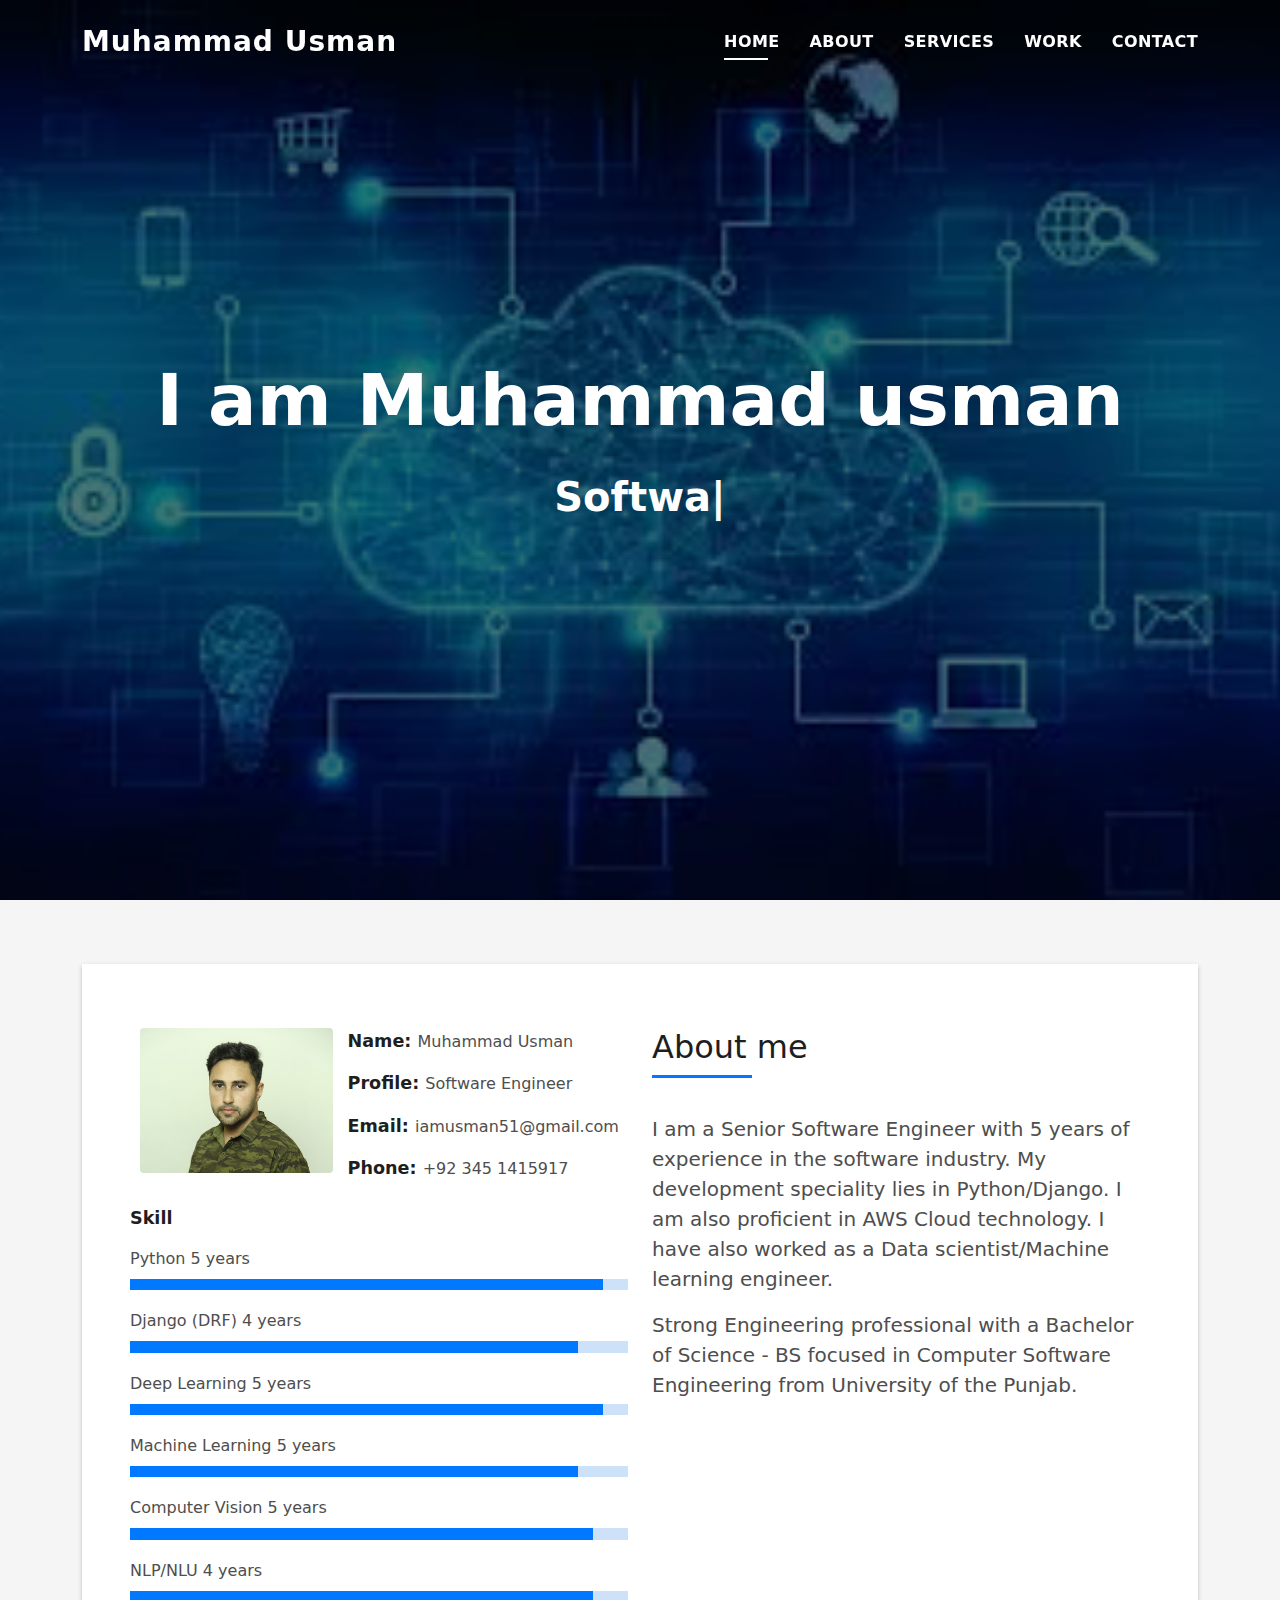
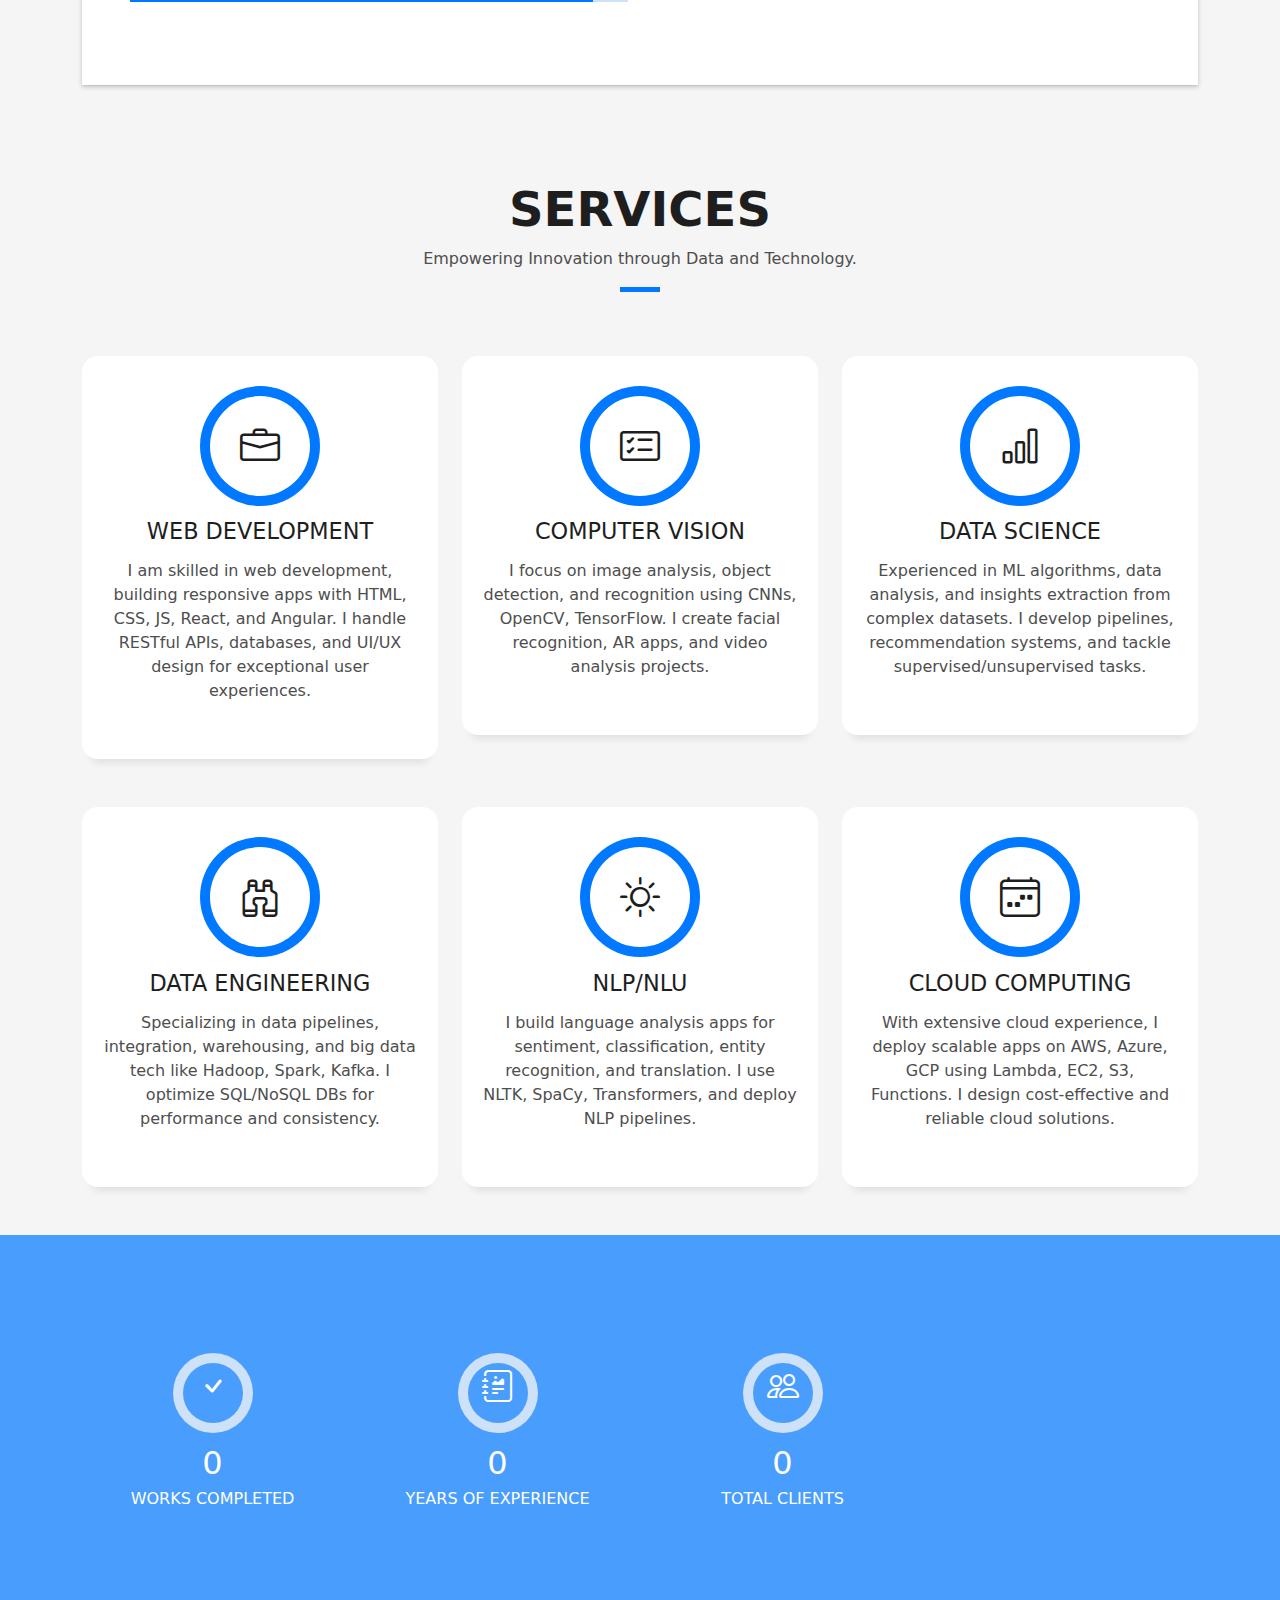
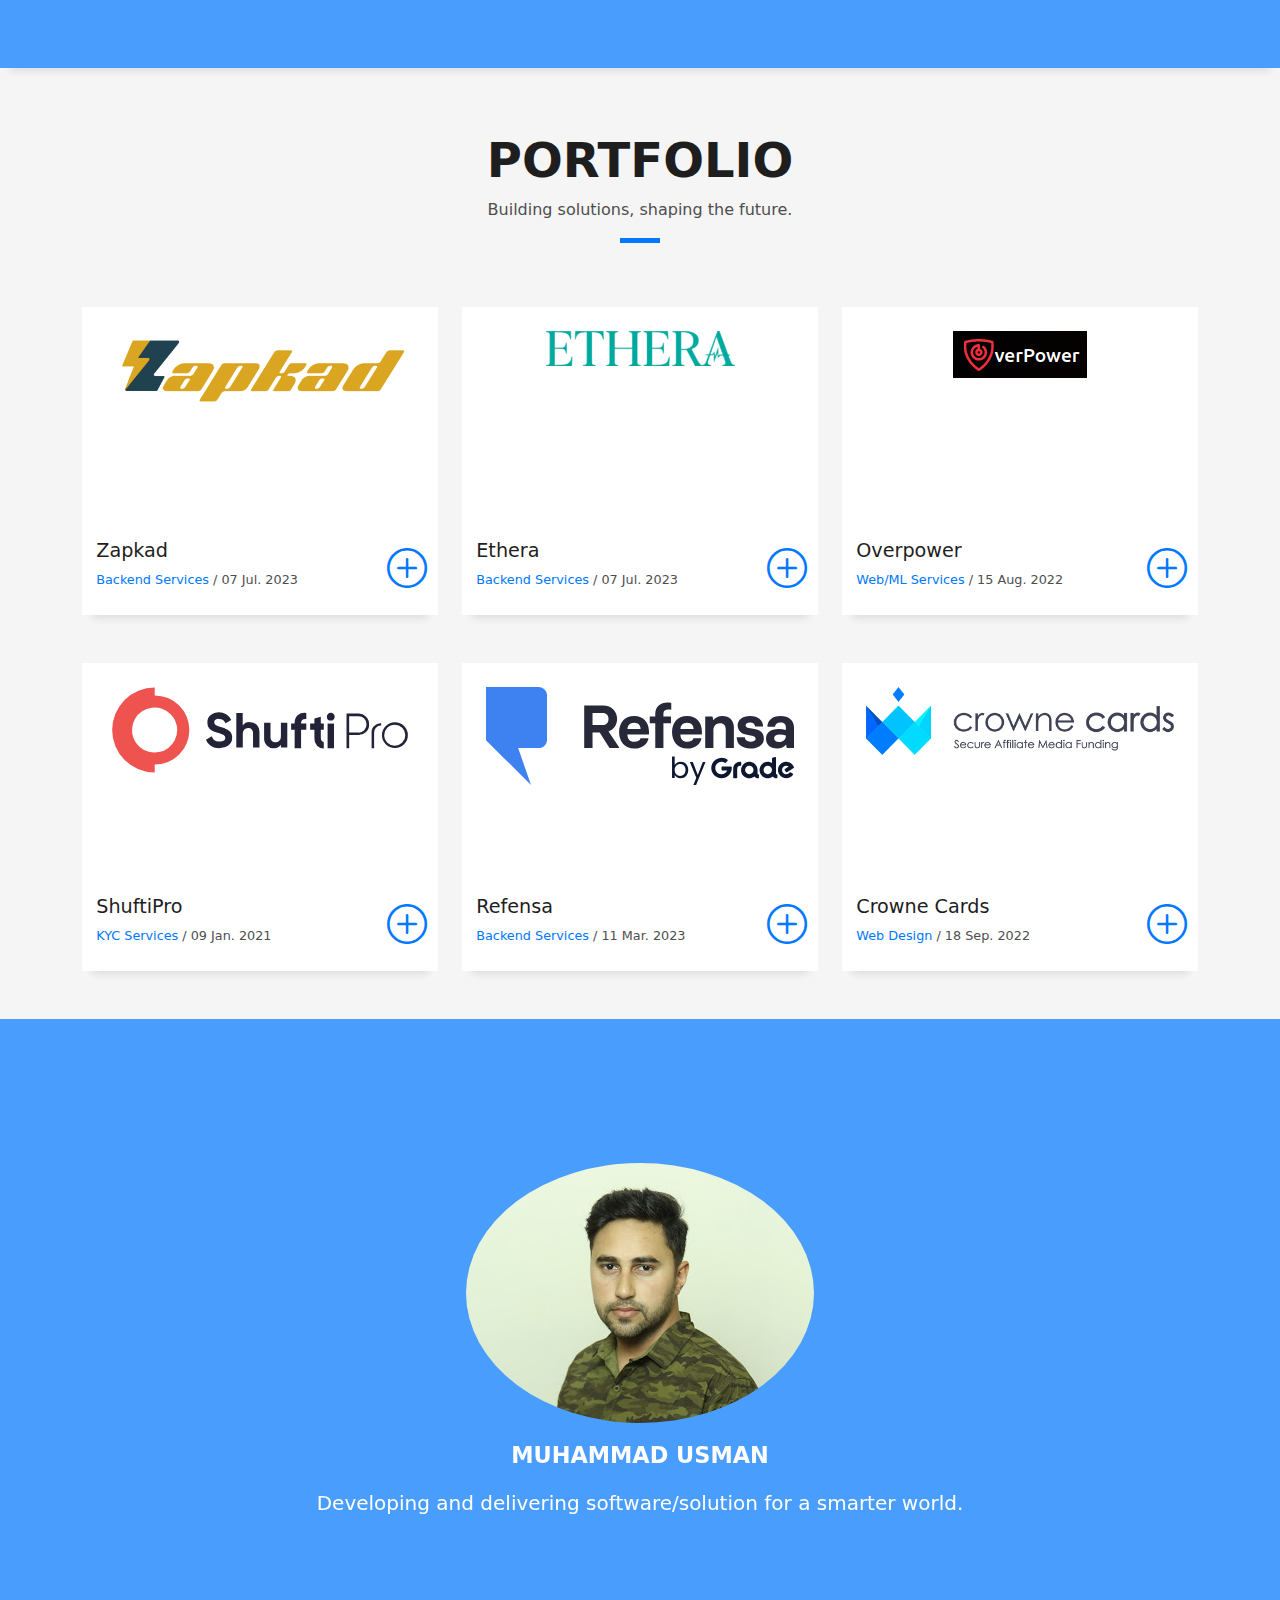
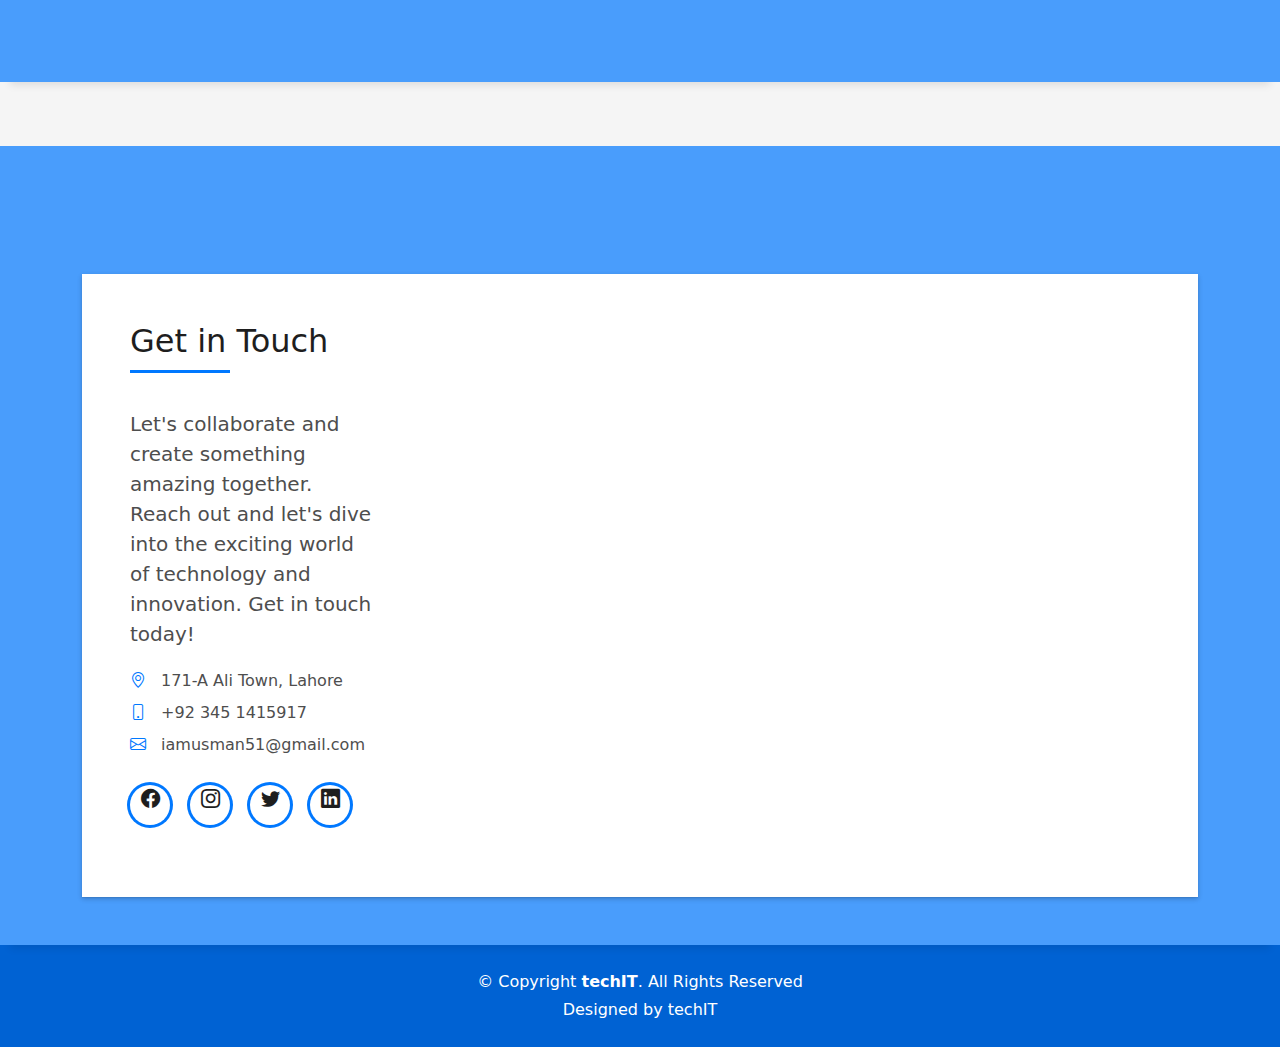
<file: docs/index.html>
<!DOCTYPE html>
<html lang="en">

<head>
  <meta charset="utf-8">
  <meta content="width=device-width, initial-scale=1.0" name="viewport">

  <title>Usman Portfolio</title>
  <meta content="" name="description">
  <meta content="" name="keywords">

  <!-- Favicons -->
  <link href="assets/img/favicon.png" rel="icon">
  <link href="assets/img/apple-touch-icon.png" rel="apple-touch-icon">

  <!-- Vendor CSS Files -->
  <link href="assets/vendor/bootstrap/css/bootstrap.min.css" rel="stylesheet">
  <link href="assets/vendor/bootstrap-icons/bootstrap-icons.css" rel="stylesheet">
  <link href="assets/vendor/glightbox/css/glightbox.min.css" rel="stylesheet">
  <link href="assets/vendor/swiper/swiper-bundle.min.css" rel="stylesheet">

  <!-- Template Main CSS File -->
  <link href="assets/css/style.css" rel="stylesheet">
  <script src=
    "https://smtpjs.com/v3/smtp.js">
  </script>




  <!-- =======================================================
  * Template Name: DevFolio - v4.7.1
  * Template URL: https://bootstrapmade.com/devfolio-bootstrap-portfolio-html-template/
  * Author: BootstrapMade.com
  * License: https://bootstrapmade.com/license/
  ======================================================== -->
</head>

<body>

  <!-- ======= Header ======= -->
  <header id="header" class="fixed-top">
    <div class="container d-flex align-items-center justify-content-between">

      <h1 class="logo"><a href="index.html">Muhammad Usman</a></h1>
      <!-- Uncomment below if you prefer to use an image logo -->
      <!-- <a href="index.html" class="logo"><img src="assets/img/logo.png" alt="" class="img-fluid"></a>-->

      <nav id="navbar" class="navbar">
        <ul>
          <li><a class="nav-link scrollto active" href="#hero">Home</a></li>
          <li><a class="nav-link scrollto" href="#about">About</a></li>
          <li><a class="nav-link scrollto" href="#services">Services</a></li>
          <li><a class="nav-link scrollto " href="#work">Work</a></li>
<!--          <li class="dropdown"><a href="#"><span>Drop Down</span> <i class="bi bi-chevron-down"></i></a>-->
<!--            <ul>-->
<!--              <li><a href="#">Drop Down 1</a></li>-->
<!--              <li class="dropdown"><a href="#"><span>Deep Drop Down</span> <i class="bi bi-chevron-right"></i></a>-->
<!--                <ul>-->
<!--                  <li><a href="#">Deep Drop Down 1</a></li>-->
<!--                  <li><a href="#">Deep Drop Down 2</a></li>-->
<!--                  <li><a href="#">Deep Drop Down 3</a></li>-->
<!--                  <li><a href="#">Deep Drop Down 4</a></li>-->
<!--                  <li><a href="#">Deep Drop Down 5</a></li>-->
<!--                </ul>-->
<!--              </li>-->
<!--              <li><a href="#">Drop Down 2</a></li>-->
<!--              <li><a href="#">Drop Down 3</a></li>-->
<!--              <li><a href="#">Drop Down 4</a></li>-->
<!--            </ul>-->
<!--          </li>-->
          <li><a class="nav-link scrollto" href="#contact">Contact</a></li>
        </ul>
        <i class="bi bi-list mobile-nav-toggle"></i>
      </nav><!-- .navbar -->

    </div>
  </header><!-- End Header -->

  <!-- ======= Hero Section ======= -->
  <div id="hero" class="hero route bg-image" style="background-image: url(assets/img/background.jpeg)">
    <div class="overlay-itro"></div>
    <div class="hero-content display-table">
      <div class="table-cell">
        <div class="container">
          <!--<p class="display-6 color-d">Hello, world!</p>-->
          <h1 class="hero-title mb-4">I am Muhammad usman</h1>
          <p class="hero-subtitle"><span class="typed" data-typed-items="Software Engineer, Backend Developer, Data Scientist, Machine Learning Engineer, Freelancer"></span></p>
          <!-- <p class="pt-3"><a class="btn btn-primary btn js-scroll px-4" href="#about" role="button">Learn More</a></p> -->
        </div>
      </div>
    </div>
  </div><!-- End Hero Section -->

  <main id="main">

    <!-- ======= About Section ======= -->
    <section id="about" class="about-mf sect-pt4 route">
      <div class="container">
        <div class="row">
          <div class="col-sm-12">
            <div class="box-shadow-full">
              <div class="row">
                <div class="col-md-6">
                  <div class="row">
                    <div class="col-sm-6 col-md-5">
                      <div class="about-img">
                        <img src="assets/img/usman.jpeg" class="img-fluid rounded b-shadow-a" alt="">
                      </div>
                    </div>
                    <div class="col-sm-6 col-md-7">
                      <div class="about-info">
                        <p><span class="title-s">Name: </span> <span>Muhammad Usman</span></p>
                        <p><span class="title-s">Profile: </span> <span>Software Engineer</span></p>
                        <p><span class="title-s">Email: </span> <span>iamusman51@gmail.com</span></p>
                        <p><span class="title-s">Phone: </span> <span>+92 345 1415917</span></p>
                      </div>
                    </div>
                  </div>
                  <div class="skill-mf">
                    <p class="title-s">Skill</p>
                    <span>Python</span> <span class="pull-right">5 years</span>
                    <div class="progress">
                      <div class="progress-bar" role="progressbar" style="width: 95%;" aria-valuenow="95" aria-valuemin="0" aria-valuemax="100"></div>
                    </div>
                    <span>Django (DRF)</span> <span class="pull-right">4 years</span>
                    <div class="progress">
                      <div class="progress-bar" role="progressbar" style="width: 90%;" aria-valuenow="90" aria-valuemin="0" aria-valuemax="100"></div>
                    </div>
                    <span>Deep Learning</span> <span class="pull-right">5 years</span>
                    <div class="progress">
                      <div class="progress-bar" role="progressbar" style="width: 95%;" aria-valuenow="95" aria-valuemin="0" aria-valuemax="100"></div>
                    </div>
                    <span>Machine Learning</span> <span class="pull-right">5 years</span>
                    <div class="progress">
                      <div class="progress-bar" role="progressbar" style="width: 90%" aria-valuenow="90" aria-valuemin="0" aria-valuemax="100"></div>
                    </div>
                    <span>Computer Vision</span> <span class="pull-right">5 years</span>
                    <div class="progress">
                      <div class="progress-bar" role="progressbar" style="width: 93%" aria-valuenow="90" aria-valuemin="0" aria-valuemax="100"></div>
                    </div>
                    <span>NLP/NLU</span> <span class="pull-right">4 years</span>
                    <div class="progress">
                      <div class="progress-bar" role="progressbar" style="width: 93%" aria-valuenow="90" aria-valuemin="0" aria-valuemax="100"></div>
                    </div>
                  </div>
                </div>
                <div class="col-md-6">
                  <div class="about-me pt-4 pt-md-0">
                    <div class="title-box-2">
                      <h5 class="title-left">
                        About me
                      </h5>
                    </div>
                    <p class="lead">
                      I am a Senior Software Engineer with 5 years of experience in the software industry.
                      My development speciality lies in Python/Django. I am also proficient in AWS Cloud technology.
                      I have also worked as a Data scientist/Machine learning engineer.
                     
                    </p>
                    <p class="lead">
                      Strong Engineering professional with a Bachelor of Science - BS focused in 
                      Computer Software Engineering from University of the Punjab.
                    </p>
                    <!-- <p class="lead">
                      Nulla porttitor accumsan tincidunt. Quisque velit nisi, pretium ut lacinia in, elementum id enim.
                      Nulla porttitor accumsan
                      tincidunt. Mauris blandit aliquet elit, eget tincidunt nibh pulvinar a.
                    </p> -->
                  </div>
                </div>
              </div>
            </div>
          </div>
        </div>
      </div>
    </section><!-- End About Section -->

    <!-- ======= Services Section ======= -->
    <section id="services" class="services-mf pt-5 route">
      <div class="container">
        <div class="row">
          <div class="col-sm-12">
            <div class="title-box text-center">
              <h3 class="title-a">
                Services
              </h3>
              <p class="subtitle-a">
                Empowering Innovation through Data and Technology.
              </p>
              <div class="line-mf"></div>
            </div>
          </div>
        </div>
        <div class="row">
          <div class="col-md-4">
            <div class="service-box">
              <div class="service-ico">
                <span class="ico-circle"><i class="bi bi-briefcase"></i></span>
              </div>
              <div class="service-content">
                <h2 class="s-title">Web Development</h2>
                <p class="s-description text-center">
                  I am skilled in web development, building responsive apps with HTML, CSS, JS, React, and Angular. I handle RESTful APIs, databases, and UI/UX design for exceptional user experiences.
                </p>
              </div>
            </div>
          </div>
          <div class="col-md-4">
            <div class="service-box">
              <div class="service-ico">
                <span class="ico-circle"><i class="bi bi-card-checklist"></i></span>
              </div>
              <div class="service-content">
                <h2 class="s-title">Computer Vision</h2>
                <p class="s-description text-center">
                  I focus on image analysis, object detection, and recognition using CNNs, OpenCV, TensorFlow. I create facial recognition, AR apps, and video analysis projects.
                </p>
              </div>
            </div>
          </div>
          <div class="col-md-4">
            <div class="service-box">
              <div class="service-ico">
                <span class="ico-circle"><i class="bi bi-bar-chart"></i></span>
              </div>
              <div class="service-content">
                <h2 class="s-title">Data Science</h2>
                <p class="s-description text-center">
                  Experienced in ML algorithms, data analysis, and insights extraction from complex datasets. I develop pipelines, recommendation systems, and tackle supervised/unsupervised tasks.
                </p>
              </div>
            </div>
          </div>
          <div class="col-md-4">
            <div class="service-box">
              <div class="service-ico">
                <span class="ico-circle"><i class="bi bi-binoculars"></i></span>
              </div>
              <div class="service-content">
                <h2 class="s-title">Data Engineering</h2>
                <p class="s-description text-center">
                  Specializing in data pipelines, integration, warehousing, and big data tech like Hadoop, Spark, Kafka. I optimize SQL/NoSQL DBs for performance and consistency.
                </p>
              </div>
            </div>
          </div>
          <div class="col-md-4">
            <div class="service-box">
              <div class="service-ico">
                <span class="ico-circle"><i class="bi bi-brightness-high"></i></span>
              </div>
              <div class="service-content">
                <h2 class="s-title">NLP/NLU</h2>
                <p class="s-description text-center">
                  I build language analysis apps for sentiment, classification, entity recognition, and translation. I use NLTK, SpaCy, Transformers, and deploy NLP pipelines.
                </p>
              </div>
            </div>
          </div>
          <div class="col-md-4">
            <div class="service-box">
              <div class="service-ico">
                <span class="ico-circle"><i class="bi bi-calendar4-week"></i></span>
              </div>
              <div class="service-content">
                <h2 class="s-title">Cloud Computing</h2>
                <p class="s-description text-center">
                  With extensive cloud experience, I deploy scalable apps on AWS, Azure, GCP using Lambda, EC2, S3, Functions. I design cost-effective and reliable cloud solutions.
                </p>
              </div>
            </div>
          </div>
        </div>
      </div>
    </section><!-- End Services Section -->

    <!-- ======= Counter Section ======= -->
    <div class="section-counter paralax-mf bg-image" style="background-image: url(assets/img/counters-bg.jpg)">
      <div class="overlay-mf"></div>
      <div class="container position-relative">
        <div class="row">
          <div class="col-sm-3 col-lg-3">
            <div class="counter-box counter-box pt-4 pt-md-0">
              <div class="counter-ico">
                <span class="ico-circle"><i class="bi bi-check"></i></span>
              </div>
              <div class="counter-num">
                <p data-purecounter-start="0" data-purecounter-end="25" data-purecounter-duration="1" class="counter purecounter"></p>
                <span class="counter-text">WORKS COMPLETED</span>
              </div>
            </div>
          </div>
          <div class="col-sm-3 col-lg-3">
            <div class="counter-box pt-4 pt-md-0">
              <div class="counter-ico">
                <span class="ico-circle"><i class="bi bi-journal-richtext"></i></span>
              </div>
              <div class="counter-num">
                <p data-purecounter-start="0" data-purecounter-end="5" data-purecounter-duration="1" class="counter purecounter"></p>
                <span class="counter-text">YEARS OF EXPERIENCE</span>
              </div>
            </div>
          </div>
          <div class="col-sm-3 col-lg-3">
            <div class="counter-box pt-4 pt-md-0">
              <div class="counter-ico">
                <span class="ico-circle"><i class="bi bi-people"></i></span>
              </div>
              <div class="counter-num">
                <p data-purecounter-start="0" data-purecounter-end="12" data-purecounter-duration="1" class="counter purecounter"></p>
                <span class="counter-text">TOTAL CLIENTS</span>
              </div>
            </div>
          </div>
<!--          <div class="col-sm-3 col-lg-3">-->
<!--            <div class="counter-box pt-4 pt-md-0">-->
<!--              <div class="counter-ico">-->
<!--                <span class="ico-circle"><i class="bi bi-award"></i></span>-->
<!--              </div>-->
<!--              <div class="counter-num">-->
<!--                <p data-purecounter-start="0" data-purecounter-end="5" data-purecounter-duration="1" class="counter purecounter"></p>-->
<!--                <span class="counter-text">AWARD WON</span>-->
<!--              </div>-->
<!--            </div>-->
          </div>
        </div>
      </div>
    </div><!-- End Counter Section -->

    <!-- ======= Portfolio Section ======= -->
    <section id="work" class="portfolio-mf sect-pt4 route">
      <div class="container">
        <div class="row">
          <div class="col-sm-12">
            <div class="title-box text-center">
              <h3 class="title-a">
                Portfolio
              </h3>
              <p class="subtitle-a">
                Building solutions, shaping the future.
              </p>
              <div class="line-mf"></div>
            </div>
          </div>
        </div>
        <div class="row gy-5">
          <div class="col-md-4">
            <a class="work-box" href="https://zapkad.com/">
              <div class="project-image">
                <div class="work-img">
                  <img src="assets/img/zapkad.png" alt="" class="">
                </div>
              </div>
              <div class="work-content">
                <div class="row">
                  <div class="col-sm-8">
                    <h2 class="w-title">Zapkad</h2>
                    <div class="w-more">
                      <span class="w-ctegory">Backend Services</span> / <span class="w-date">07 Jul. 2023</span>
                    </div>
                  </div>
                  <div class="col-sm-4">
                    <div class="w-like">
                      <span class="bi bi-plus-circle"></span>
                    </div>
                  </div>
                </div>
              </div>
            </a>
          </div>
          <div class="col-md-4">
            <a class="work-box" href="https://ethera.health">
              <div class="project-image">
                <div class="work-img">
                  <img src="assets/img/ETHERA_Logo.png" alt="" class="">
                </div>
              </div>
              <div class="work-content">
                <div class="row">
                  <div class="col-sm-8">
                    <h2 class="w-title">Ethera</h2>
                    <div class="w-more">
                      <span class="w-ctegory">Backend Services</span> / <span class="w-date">07 Jul. 2023</span>
                    </div>
                  </div>
                  <div class="col-sm-4">
                    <div class="w-like">
                      <span class="bi bi-plus-circle"></span>
                    </div>
                  </div>
                </div>
              </div>
            </a>
          </div>
          <div class="col-md-4">
            <a class="work-box" href="https://overpower.ai/">
              <div class="project-image">
                <div class="work-img">
                  <img src="assets/img/overpower_logo.png" alt="" class="">
                </div>
              </div>
              <div class="work-content">
                <div class="row">
                  <div class="col-sm-8">
                    <h2 class="w-title">Overpower</h2>
                    <div class="w-more">
                      <span class="w-ctegory">Web/ML Services</span> / <span class="w-date">15 Aug. 2022</span>
                    </div>
                  </div>
                  <div class="col-sm-4">
                    <div class="w-like">
                      <span class="bi bi-plus-circle"></span>
                    </div>
                  </div>
                </div>
              </div>
            </a>
          </div>
          <div class="col-md-4">
            <a class="work-box" href="https://shuftipro.com/">
              <div class="project-image">
                <div class="work-img">
                  <img src="assets/img/SP-Logo-with-plum-color-01.svg" alt="" class="">
                </div>
              </div>
              <div class="work-content">
                <div class="row">
                  <div class="col-sm-8">
                    <h2 class="w-title">ShuftiPro</h2>
                    <div class="w-more">
                      <span class="w-ctegory">KYC Services</span> / <span class="w-date">09 Jan. 2021</span>
                    </div>
                  </div>
                  <div class="col-sm-4">
                    <div class="w-like">
                      <span class="bi bi-plus-circle"></span>
                    </div>
                  </div>
                </div>
              </div>
            </a>
          </div>
          <div class="col-md-4">
            <a class="work-box" href="https://www.refensa.se/">
              <div class="project-image">
                <div class="work-img">
                  <img src="assets/img/refensa-04.svg" alt="" class="">
                </div>
              </div>
              <div class="work-content">
                <div class="row">
                  <div class="col-sm-8">
                    <h2 class="w-title">Refensa</h2>
                    <div class="w-more">
                      <span class="w-ctegory">Backend Services</span> / <span class="w-date">11 Mar. 2023</span>
                    </div>
                  </div>
                  <div class="col-sm-4">
                    <div class="w-like">
                      <span class="bi bi-plus-circle"></span>
                    </div>
                  </div>
                </div>
              </div>
            </a>
          </div>
          <div class="col-md-4">
            <a class="work-box" href="https://crowne-cards.com/">
              <div class="project-image">
                <div class="work-img">
                  <img src="assets/img/crowne-cards.png" alt="" class="">
                </div>
              </div>
              <div class="work-content">
                <div class="row">
                  <div class="col-sm-8">
                    <h2 class="w-title">Crowne Cards</h2>
                    <div class="w-more">
                      <span class="w-ctegory">Web Design</span> / <span class="w-date">18 Sep. 2022</span>
                    </div>
                  </div>
                  <div class="col-sm-4">
                    <div class="w-like">
                      <span class="bi bi-plus-circle"></span>
                    </div>
                  </div>
                </div>
              </div>
            </a>
          </div>

          <div></div>


        </div>
      </div>
    </section><!-- End Portfolio Section -->

    <!-- ======= Testimonials Section ======= -->
    <div class="testimonials paralax-mf bg-image" style="background-image: url(assets/img/overlay-bg.jpg)">
      <div class="overlay-mf"></div>
      <div class="container">
        <div class="row">
          <div class="col-md-12">

            <div class="testimonials-slider swiper" data-aos="fade-up" data-aos-delay="100">
              <div class="swiper-wrapper">
                <div class="swiper-slide">
                  <div class="testimonial-box">
                    <div class="author-test">
                      <img src="assets/img/usman.jpeg" alt="" class="rounded-circle b-shadow-a">
                      <span class="author">Muhammad Usman</span>
                    </div>
                    <div class="content-test">
                      <p class="description lead">
                        Developing and delivering software/solution for a smarter world.
                      </p>
                    </div>
                  </div>
                </div><!-- End testimonial item -->
              </div>
              <div class="swiper-pagination"></div>
            </div>

            <!-- <div id="testimonial-mf" class="owl-carousel owl-theme">
          
        </div> -->
          </div>
        </div>
      </div>
    </div><!-- End Testimonials Section -->

    <!-- ======= Contact Section ======= -->
    <section id="contact" class="paralax-mf footer-paralax bg-image sect-mt4 route" style="background-image: url(assets/img/overlay-bg.jpg)">
      <div class="overlay-mf"></div>
      <div class="container">
        <div class="row">
          <div class="col-sm-12">
            <div class="contact-mf">
              <div id="contact" class="box-shadow-full">
                <div class="row">
                  <div class="col-md-6">
<!--                    <div class="title-box-2">-->
<!--                      <h5 class="title-left">-->
<!--                        Contact Us-->
<!--                      </h5>-->
<!--                    </div>-->
<!--                    <div>-->
<!--                      <form action="" id="contactForm" method="post" role="form" class="php-email-form">-->
<!--                        <div class="row">-->
<!--                          <div class="col-md-12 mb-3">-->
<!--                            <div class="form-group">-->
<!--                              <input type="text" name="name" class="form-control" id="name" placeholder="Your Name" required>-->
<!--                            </div>-->
<!--                          </div>-->
<!--                          <div class="col-md-12 mb-3">-->
<!--                            <div class="form-group">-->
<!--                              <input type="email" class="form-control" name="email" id="email" placeholder="Your Email" required>-->
<!--                            </div>-->
<!--                          </div>-->
<!--                          <div class="col-md-12 mb-3">-->
<!--                            <div class="form-group">-->
<!--                              <input type="text" class="form-control" name="subject" id="subject" placeholder="Subject" required>-->
<!--                            </div>-->
<!--                          </div>-->
<!--                          <div class="col-md-12">-->
<!--                            <div class="form-group">-->
<!--                              <textarea class="form-control" name="message" rows="5" id="message" placeholder="Message" required></textarea>-->
<!--                            </div>-->
<!--                          </div>-->
<!--                          <div class="col-md-12 text-center my-3">-->
<!--                            <div class="loading">Loading</div>-->
<!--                            <div class="error-message"></div>-->
<!--                            <div class="sent-message">Your message has been sent. Thank you!</div>-->
<!--                          </div>-->
<!--                          <div class="col-md-12 text-center">-->
<!--                            <button onsubmit="submitForm()" type="submit" class="button button-a button-big button-rouded">Send Message</button>-->
<!--                          </div>-->
<!--                        </div>-->
<!--                      </form>-->
<!--                          <form action="http://formspree.io/you@email.com" method="POST"><input type="email" name="_replyto"><textarea   name="body"></textarea><input type="submit" value="Send"></form>-->

<!--                    </div>-->
<!--                  </div>-->
                  <div class="col-md-6">
                    <div class="title-box-2 pt-4 pt-md-0">
                      <h5 class="title-left">
                        Get in Touch
                      </h5>
                    </div>
                    <div class="more-info">
                      <p class="lead">
                        Let's collaborate and create something amazing together. Reach out and let's dive into the exciting world of technology and innovation. Get in touch today!
                      </p>
                      <ul class="list-ico">
                        <li><span class="bi bi-geo-alt"></span> 171-A Ali Town, Lahore</li>
                        <li><span class="bi bi-phone"></span> +92 345 1415917</li>
                        <li><span class="bi bi-envelope"></span> iamusman51@gmail.com</li>
                      </ul>
                    </div>
                    <div class="socials">
                      <ul>
                        <li><a href=""><span class="ico-circle"><i class="bi bi-facebook"></i></span></a></li>
                        <li><a href=""><span class="ico-circle"><i class="bi bi-instagram"></i></span></a></li>
                        <li><a href=""><span class="ico-circle"><i class="bi bi-twitter"></i></span></a></li>
                        <li><a href="https://www.linkedin.com/in/usman51/"><span class="ico-circle"><i class="bi bi-linkedin"></i></span></a></li>
                      </ul>
                    </div>
                  </div>
                </div>
              </div>
            </div>
          </div>
        </div>
      </div>
    </section><!-- End Contact Section -->

  </main><!-- End #main -->

  <!-- ======= Footer ======= -->
  <footer>
    <div class="container">
      <div class="row">
        <div class="col-sm-12">
          <div class="copyright-box">
            <p class="copyright">&copy; Copyright <strong>techIT</strong>. All Rights Reserved</p>
            <div class="credits">

              Designed by <a href="https://bootstrapmade.com/">techIT</a>
            </div>
          </div>
        </div>
      </div>
    </div>
  </footer><!-- End  Footer -->

  <div id="preloader"></div>
  <a href="#" class="back-to-top d-flex align-items-center justify-content-center"><i class="bi bi-arrow-up-short"></i></a>

  <!-- Vendor JS Files -->
  <script src="assets/vendor/purecounter/purecounter.js"></script>
  <script src="assets/vendor/bootstrap/js/bootstrap.bundle.min.js"></script>
  <script src="assets/vendor/glightbox/js/glightbox.min.js"></script>
  <script src="assets/vendor/swiper/swiper-bundle.min.js"></script>
  <script src="assets/vendor/typed.js/typed.min.js"></script>
  <script src="assets/vendor/php-email-form/validate.js"></script>

  <!-- Template Main JS File -->
  <script src="assets/js/main.js"></script>
  <script src="assets/js/sendemail.js"></script>


</body>

</html>
</file>
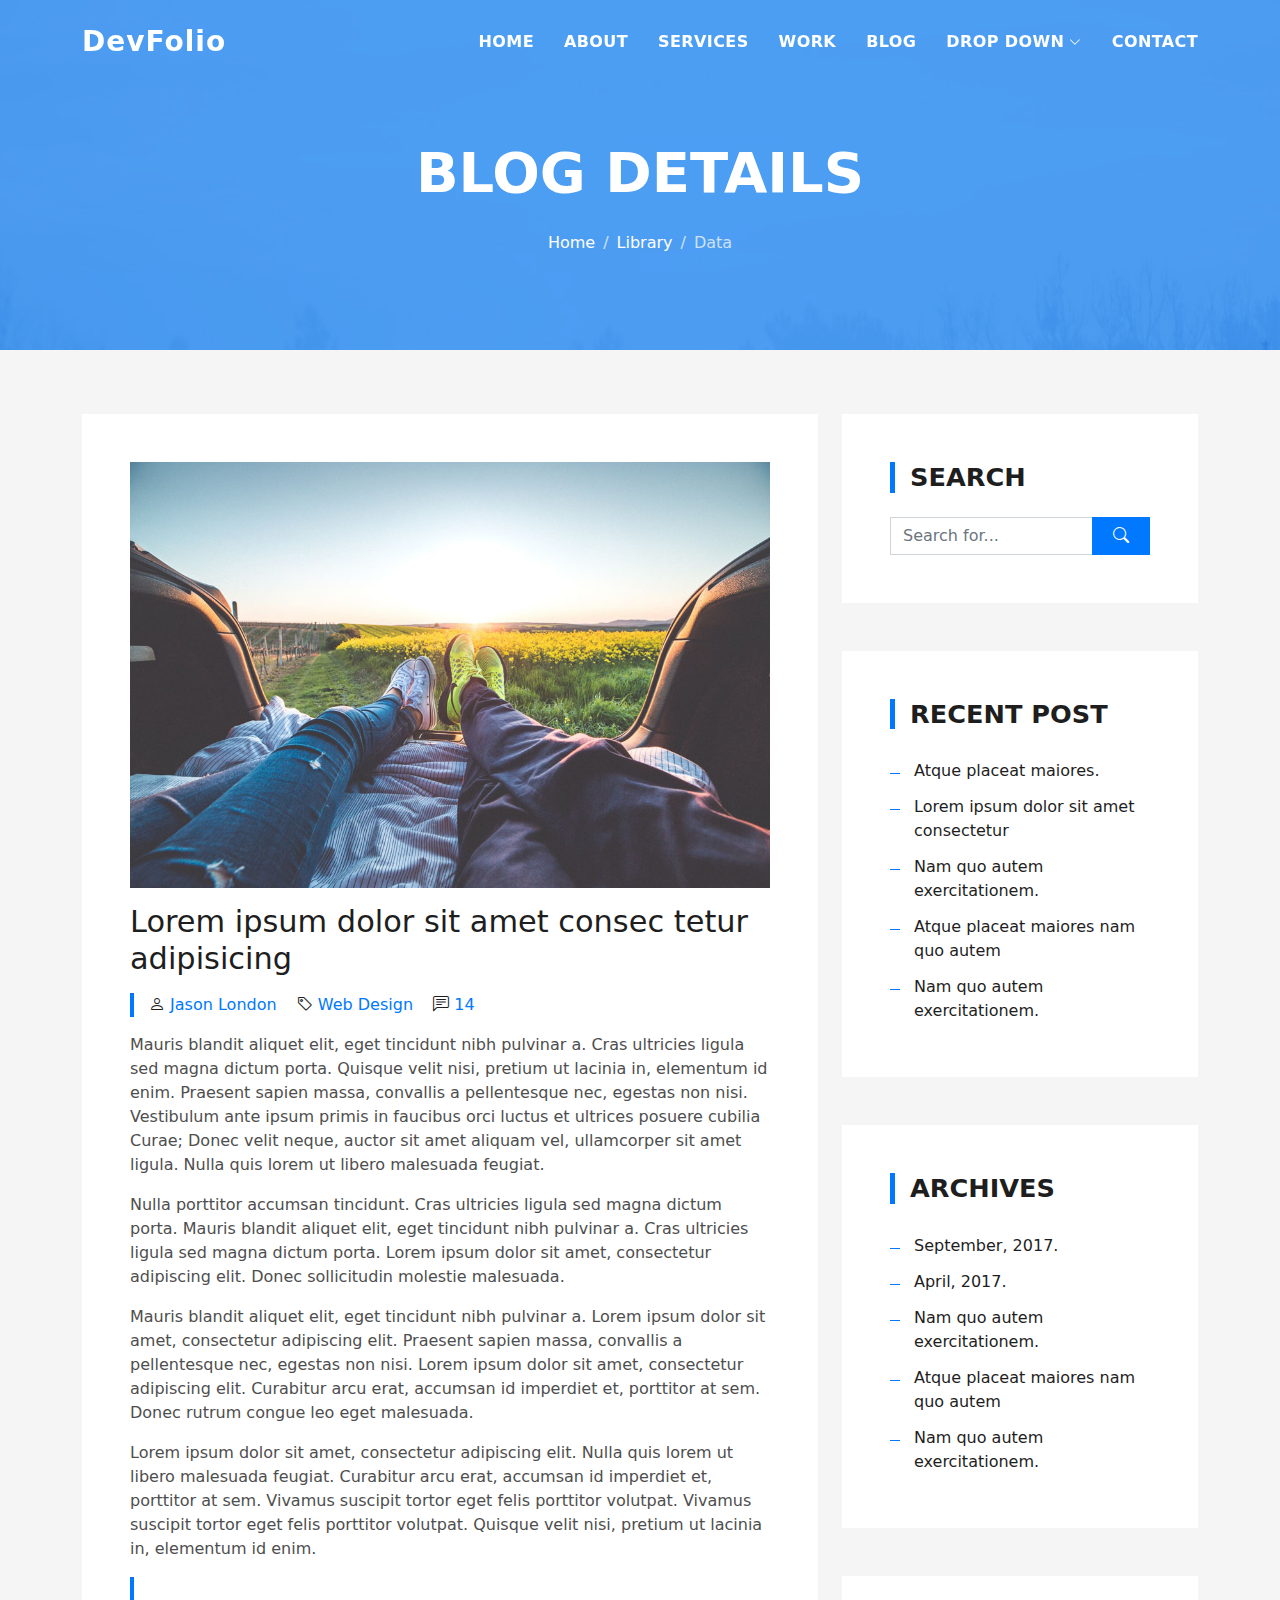
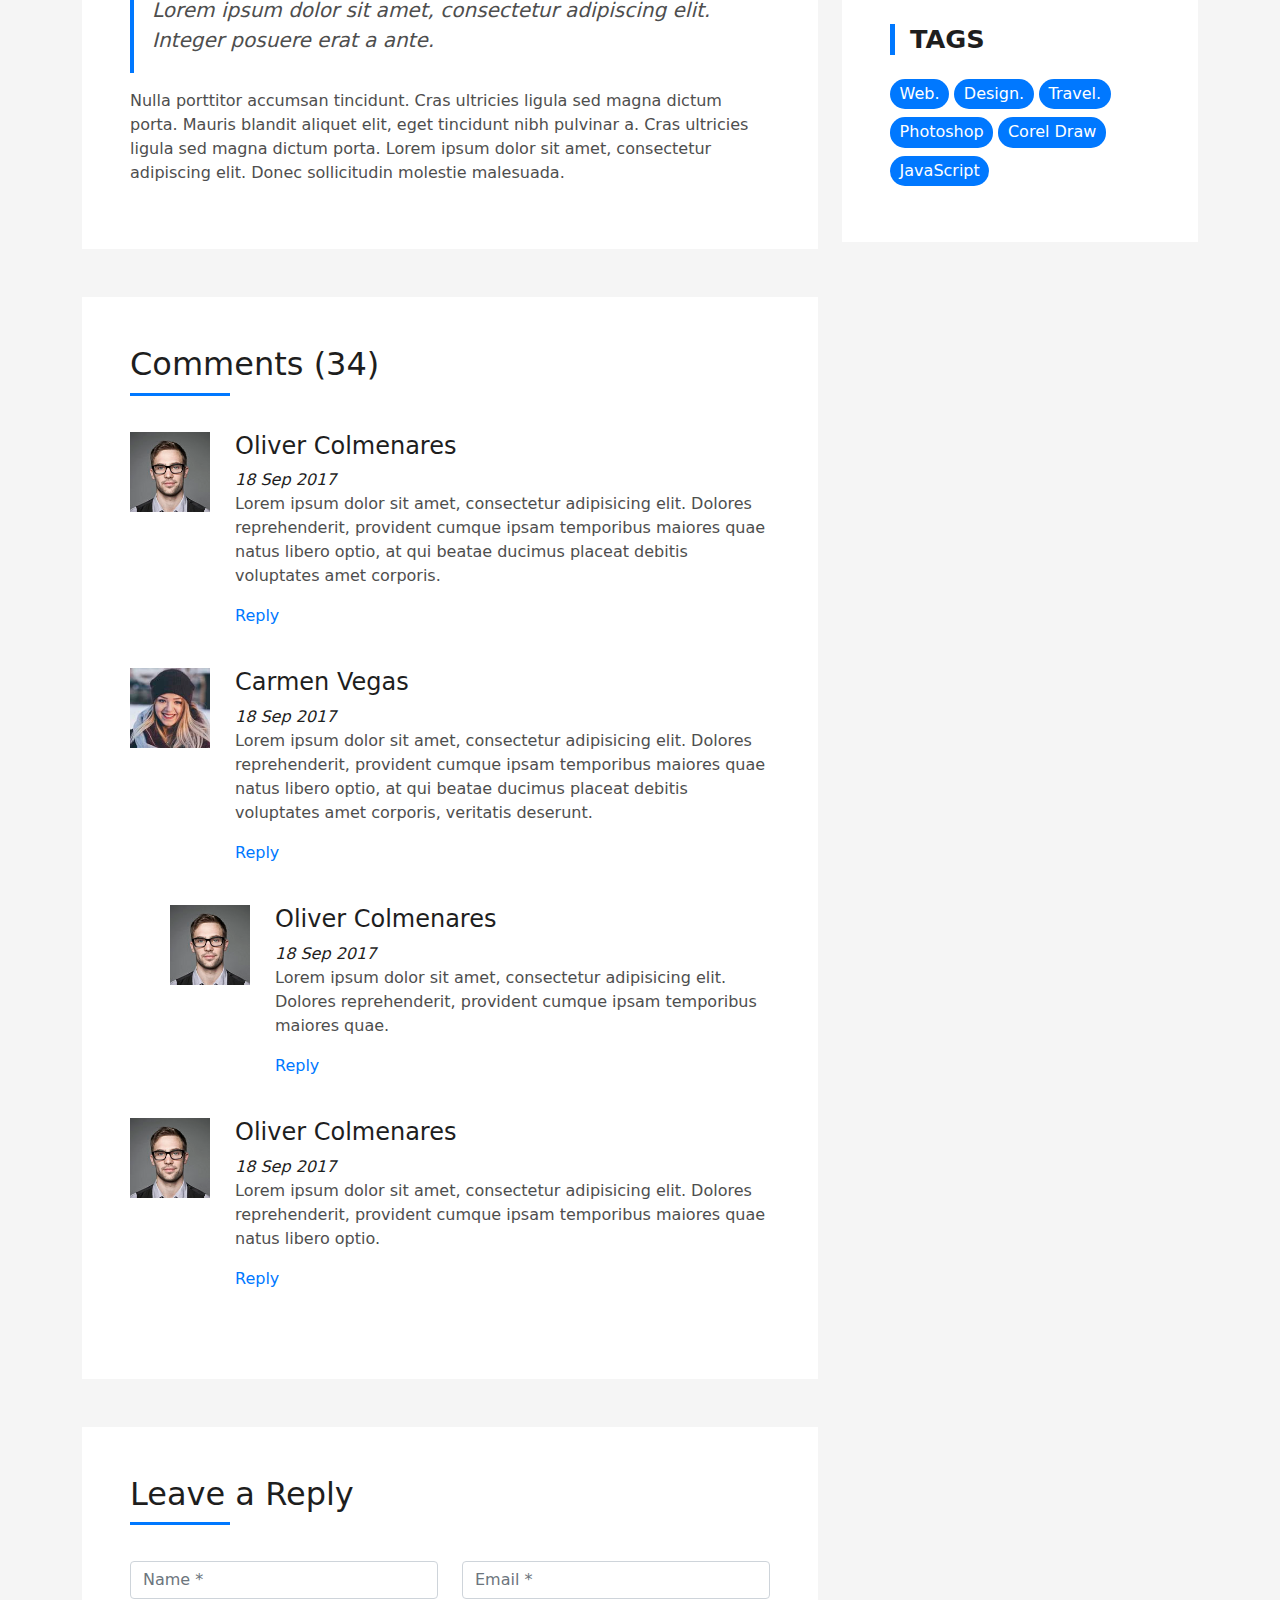
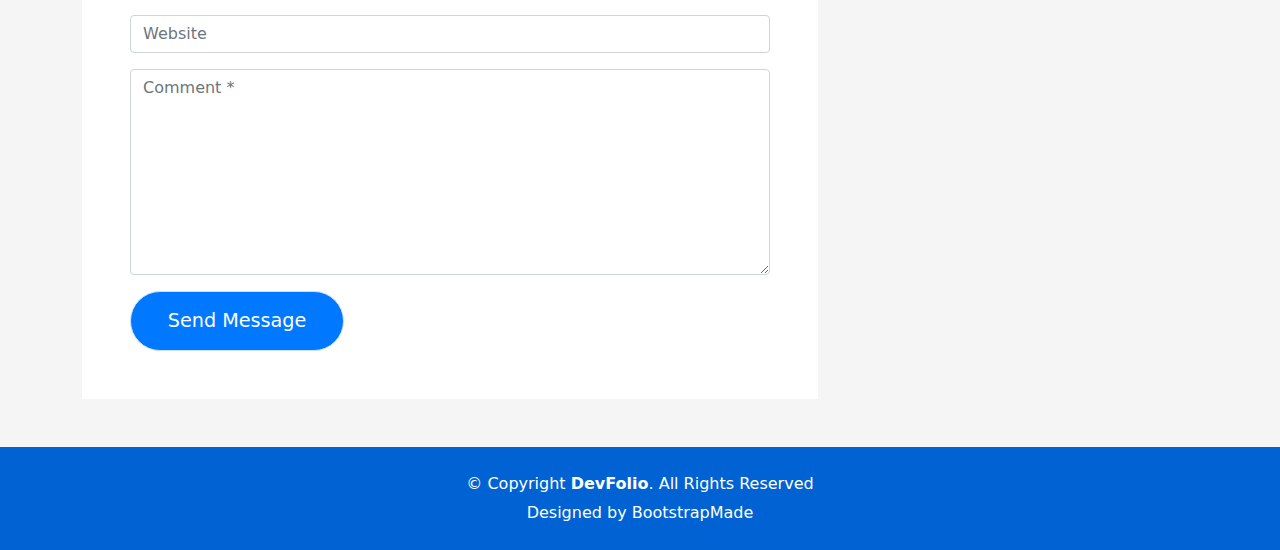
<file: docs/blog-single.html>
<!DOCTYPE html>
<html lang="en">

<head>
  <meta charset="utf-8">
  <meta content="width=device-width, initial-scale=1.0" name="viewport">

  <title>DevFolio Bootstrap Portfolio Template - Blog Single</title>
  <meta content="" name="description">
  <meta content="" name="keywords">

  <!-- Favicons -->
  <link href="assets/img/favicon.png" rel="icon">
  <link href="assets/img/apple-touch-icon.png" rel="apple-touch-icon">

  <!-- Vendor CSS Files -->
  <link href="assets/vendor/bootstrap/css/bootstrap.min.css" rel="stylesheet">
  <link href="assets/vendor/bootstrap-icons/bootstrap-icons.css" rel="stylesheet">
  <link href="assets/vendor/glightbox/css/glightbox.min.css" rel="stylesheet">
  <link href="assets/vendor/swiper/swiper-bundle.min.css" rel="stylesheet">

  <!-- Template Main CSS File -->
  <link href="assets/css/style.css" rel="stylesheet">

  <!-- =======================================================
  * Template Name: DevFolio - v4.7.1
  * Template URL: https://bootstrapmade.com/devfolio-bootstrap-portfolio-html-template/
  * Author: BootstrapMade.com
  * License: https://bootstrapmade.com/license/
  ======================================================== -->
</head>

<body>

  <!-- ======= Header ======= -->
  <header id="header" class="fixed-top">
    <div class="container d-flex align-items-center justify-content-between">

      <h1 class="logo"><a href="index.html">DevFolio</a></h1>
      <!-- Uncomment below if you prefer to use an image logo -->
      <!-- <a href="index.html" class="logo"><img src="assets/img/logo.png" alt="" class="img-fluid"></a>-->

      <nav id="navbar" class="navbar">
        <ul>
          <li><a class="nav-link scrollto " href="#hero">Home</a></li>
          <li><a class="nav-link scrollto" href="#about">About</a></li>
          <li><a class="nav-link scrollto" href="#services">Services</a></li>
          <li><a class="nav-link scrollto " href="#work">Work</a></li>
          <li><a class="nav-link scrollto " href="#blog">Blog</a></li>
          <li class="dropdown"><a href="#"><span>Drop Down</span> <i class="bi bi-chevron-down"></i></a>
            <ul>
              <li><a href="#">Drop Down 1</a></li>
              <li class="dropdown"><a href="#"><span>Deep Drop Down</span> <i class="bi bi-chevron-right"></i></a>
                <ul>
                  <li><a href="#">Deep Drop Down 1</a></li>
                  <li><a href="#">Deep Drop Down 2</a></li>
                  <li><a href="#">Deep Drop Down 3</a></li>
                  <li><a href="#">Deep Drop Down 4</a></li>
                  <li><a href="#">Deep Drop Down 5</a></li>
                </ul>
              </li>
              <li><a href="#">Drop Down 2</a></li>
              <li><a href="#">Drop Down 3</a></li>
              <li><a href="#">Drop Down 4</a></li>
            </ul>
          </li>
          <li><a class="nav-link scrollto" href="#contact">Contact</a></li>
        </ul>
        <i class="bi bi-list mobile-nav-toggle"></i>
      </nav><!-- .navbar -->

    </div>
  </header><!-- End Header -->

  <div class="hero hero-single route bg-image" style="background-image: url(assets/img/overlay-bg.jpg)">
    <div class="overlay-mf"></div>
    <div class="hero-content display-table">
      <div class="table-cell">
        <div class="container">
          <h2 class="hero-title mb-4">Blog Details</h2>
          <ol class="breadcrumb d-flex justify-content-center">
            <li class="breadcrumb-item">
              <a href="#">Home</a>
            </li>
            <li class="breadcrumb-item">
              <a href="#">Library</a>
            </li>
            <li class="breadcrumb-item active">Data</li>
          </ol>
        </div>
      </div>
    </div>
  </div>

  <main id="main">

    <!-- ======= Blog Single Section ======= -->
    <section class="blog-wrapper sect-pt4" id="blog">
      <div class="container">
        <div class="row">
          <div class="col-md-8">
            <div class="post-box">
              <div class="post-thumb">
                <img src="assets/img/post-1.jpg" class="img-fluid" alt="">
              </div>
              <div class="post-meta">
                <h1 class="article-title">Lorem ipsum dolor sit amet consec tetur adipisicing</h1>
                <ul>
                  <li>
                    <span class="bi bi-person"></span>
                    <a href="#">Jason London</a>
                  </li>
                  <li>
                    <span class="bi bi-tag"></span>
                    <a href="#">Web Design</a>
                  </li>
                  <li>
                    <span class="bi bi-chat-left-text"></span>
                    <a href="#">14</a>
                  </li>
                </ul>
              </div>
              <div class="article-content">
                <p>
                  Mauris blandit aliquet elit, eget tincidunt nibh pulvinar a. Cras ultricies ligula sed magna dictum
                  porta. Quisque velit
                  nisi, pretium ut lacinia in, elementum id enim. Praesent sapien massa, convallis a pellentesque
                  nec, egestas non nisi. Vestibulum ante ipsum primis in faucibus orci luctus et ultrices posuere
                  cubilia Curae; Donec velit neque, auctor sit amet aliquam vel, ullamcorper sit amet ligula.
                  Nulla quis lorem ut libero malesuada feugiat.
                </p>
                <p>
                  Nulla porttitor accumsan tincidunt. Cras ultricies ligula sed magna dictum porta. Mauris blandit
                  aliquet elit, eget tincidunt
                  nibh pulvinar a. Cras ultricies ligula sed magna dictum porta. Lorem ipsum dolor sit amet,
                  consectetur adipiscing elit. Donec sollicitudin molestie malesuada.
                </p>
                <p>
                  Mauris blandit aliquet elit, eget tincidunt nibh pulvinar a. Lorem ipsum dolor sit amet, consectetur
                  adipiscing elit. Praesent
                  sapien massa, convallis a pellentesque nec, egestas non nisi. Lorem ipsum dolor sit amet,
                  consectetur adipiscing elit. Curabitur arcu erat, accumsan id imperdiet et, porttitor at
                  sem. Donec rutrum congue leo eget malesuada.
                </p>
                <p>
                  Lorem ipsum dolor sit amet, consectetur adipiscing elit. Nulla quis lorem ut libero malesuada feugiat.
                  Curabitur arcu erat,
                  accumsan id imperdiet et, porttitor at sem. Vivamus suscipit tortor eget felis porttitor
                  volutpat. Vivamus suscipit tortor eget felis porttitor volutpat. Quisque velit nisi, pretium
                  ut lacinia in, elementum id enim.
                </p>
                <blockquote class="blockquote">
                  <p class="mb-0">Lorem ipsum dolor sit amet, consectetur adipiscing elit. Integer posuere erat a ante.</p>
                </blockquote>
                <p>
                  Nulla porttitor accumsan tincidunt. Cras ultricies ligula sed magna dictum porta. Mauris blandit
                  aliquet elit, eget tincidunt
                  nibh pulvinar a. Cras ultricies ligula sed magna dictum porta. Lorem ipsum dolor sit amet,
                  consectetur adipiscing elit. Donec sollicitudin molestie malesuada.
                </p>
              </div>
            </div>
            <div class="box-comments">
              <div class="title-box-2">
                <h4 class="title-comments title-left">Comments (34)</h4>
              </div>
              <ul class="list-comments">
                <li>
                  <div class="comment-avatar">
                    <img src="assets/img/testimonial-2.jpg" alt="">
                  </div>
                  <div class="comment-details">
                    <h4 class="comment-author">Oliver Colmenares</h4>
                    <span>18 Sep 2017</span>
                    <p>
                      Lorem ipsum dolor sit amet, consectetur adipisicing elit. Dolores reprehenderit, provident cumque
                      ipsam temporibus maiores
                      quae natus libero optio, at qui beatae ducimus placeat debitis voluptates amet corporis.
                    </p>
                    <a href="3">Reply</a>
                  </div>
                </li>
                <li>
                  <div class="comment-avatar">
                    <img src="assets/img/testimonial-4.jpg" alt="">
                  </div>
                  <div class="comment-details">
                    <h4 class="comment-author">Carmen Vegas</h4>
                    <span>18 Sep 2017</span>
                    <p>
                      Lorem ipsum dolor sit amet, consectetur adipisicing elit. Dolores reprehenderit, provident cumque
                      ipsam temporibus maiores
                      quae natus libero optio, at qui beatae ducimus placeat debitis voluptates amet corporis,
                      veritatis deserunt.
                    </p>
                    <a href="3">Reply</a>
                  </div>
                </li>
                <li class="comment-children">
                  <div class="comment-avatar">
                    <img src="assets/img/testimonial-2.jpg" alt="">
                  </div>
                  <div class="comment-details">
                    <h4 class="comment-author">Oliver Colmenares</h4>
                    <span>18 Sep 2017</span>
                    <p>
                      Lorem ipsum dolor sit amet, consectetur adipisicing elit. Dolores reprehenderit, provident cumque
                      ipsam temporibus maiores
                      quae.
                    </p>
                    <a href="3">Reply</a>
                  </div>
                </li>
                <li>
                  <div class="comment-avatar">
                    <img src="assets/img/testimonial-2.jpg" alt="">
                  </div>
                  <div class="comment-details">
                    <h4 class="comment-author">Oliver Colmenares</h4>
                    <span>18 Sep 2017</span>
                    <p>
                      Lorem ipsum dolor sit amet, consectetur adipisicing elit. Dolores reprehenderit, provident cumque
                      ipsam temporibus maiores
                      quae natus libero optio.
                    </p>
                    <a href="3">Reply</a>
                  </div>
                </li>
              </ul>
            </div>
            <div class="form-comments">
              <div class="title-box-2">
                <h3 class="title-left">
                  Leave a Reply
                </h3>
              </div>
              <form class="form-mf">
                <div class="row">
                  <div class="col-md-6 mb-3">
                    <div class="form-group">
                      <input type="text" class="form-control input-mf" id="inputName" placeholder="Name *" required>
                    </div>
                  </div>
                  <div class="col-md-6 mb-3">
                    <div class="form-group">
                      <input type="email" class="form-control input-mf" id="inputEmail1" placeholder="Email *" required>
                    </div>
                  </div>
                  <div class="col-md-12 mb-3">
                    <div class="form-group">
                      <input type="url" class="form-control input-mf" id="inputUrl" placeholder="Website">
                    </div>
                  </div>
                  <div class="col-md-12 mb-3">
                    <div class="form-group">
                      <textarea id="textMessage" class="form-control input-mf" placeholder="Comment *" name="message" cols="45" rows="8" required></textarea>
                    </div>
                  </div>
                  <div class="col-md-12">
                    <button type="submit" class="button button-a button-big button-rouded">Send Message</button>
                  </div>
                </div>
              </form>
            </div>
          </div>
          <div class="col-md-4">
            <div class="widget-sidebar sidebar-search">
              <h5 class="sidebar-title">Search</h5>
              <div class="sidebar-content">
                <form>
                  <div class="input-group">
                    <input type="text" class="form-control" placeholder="Search for..." aria-label="Search for...">
                    <span class="input-group-btn">
                      <button class="btn btn-secondary btn-search" type="button">
                        <span class="bi bi-search"></span>
                      </button>
                    </span>
                  </div>
                </form>
              </div>
            </div>
            <div class="widget-sidebar">
              <h5 class="sidebar-title">Recent Post</h5>
              <div class="sidebar-content">
                <ul class="list-sidebar">
                  <li>
                    <a href="#">Atque placeat maiores.</a>
                  </li>
                  <li>
                    <a href="#">Lorem ipsum dolor sit amet consectetur</a>
                  </li>
                  <li>
                    <a href="#">Nam quo autem exercitationem.</a>
                  </li>
                  <li>
                    <a href="#">Atque placeat maiores nam quo autem</a>
                  </li>
                  <li>
                    <a href="#">Nam quo autem exercitationem.</a>
                  </li>
                </ul>
              </div>
            </div>
            <div class="widget-sidebar">
              <h5 class="sidebar-title">Archives</h5>
              <div class="sidebar-content">
                <ul class="list-sidebar">
                  <li>
                    <a href="#">September, 2017.</a>
                  </li>
                  <li>
                    <a href="#">April, 2017.</a>
                  </li>
                  <li>
                    <a href="#">Nam quo autem exercitationem.</a>
                  </li>
                  <li>
                    <a href="#">Atque placeat maiores nam quo autem</a>
                  </li>
                  <li>
                    <a href="#">Nam quo autem exercitationem.</a>
                  </li>
                </ul>
              </div>
            </div>
            <div class="widget-sidebar widget-tags">
              <h5 class="sidebar-title">Tags</h5>
              <div class="sidebar-content">
                <ul>
                  <li>
                    <a href="#">Web.</a>
                  </li>
                  <li>
                    <a href="#">Design.</a>
                  </li>
                  <li>
                    <a href="#">Travel.</a>
                  </li>
                  <li>
                    <a href="#">Photoshop</a>
                  </li>
                  <li>
                    <a href="#">Corel Draw</a>
                  </li>
                  <li>
                    <a href="#">JavaScript</a>
                  </li>
                </ul>
              </div>
            </div>
          </div>
        </div>
      </div>
    </section><!-- End Blog Single Section -->

  </main><!-- End #main -->

  <!-- ======= Footer ======= -->
  <footer>
    <div class="container">
      <div class="row">
        <div class="col-sm-12">
          <div class="copyright-box">
            <p class="copyright">&copy; Copyright <strong>DevFolio</strong>. All Rights Reserved</p>
            <div class="credits">
              <!--
              All the links in the footer should remain intact.
              You can delete the links only if you purchased the pro version.
              Licensing information: https://bootstrapmade.com/license/
              Purchase the pro version with working PHP/AJAX contact form: https://bootstrapmade.com/buy/?theme=DevFolio
            -->
              Designed by <a href="https://bootstrapmade.com/">BootstrapMade</a>
            </div>
          </div>
        </div>
      </div>
    </div>
  </footer><!-- End  Footer -->

  <div id="preloader"></div>
  <a href="#" class="back-to-top d-flex align-items-center justify-content-center"><i class="bi bi-arrow-up-short"></i></a>

  <!-- Vendor JS Files -->
  <script src="assets/vendor/purecounter/purecounter.js"></script>
  <script src="assets/vendor/bootstrap/js/bootstrap.bundle.min.js"></script>
  <script src="assets/vendor/glightbox/js/glightbox.min.js"></script>
  <script src="assets/vendor/swiper/swiper-bundle.min.js"></script>
  <script src="assets/vendor/typed.js/typed.min.js"></script>
  <script src="assets/vendor/php-email-form/validate.js"></script>

  <!-- Template Main JS File -->
  <script src="assets/js/main.js"></script>

</body>

</html>
</file>
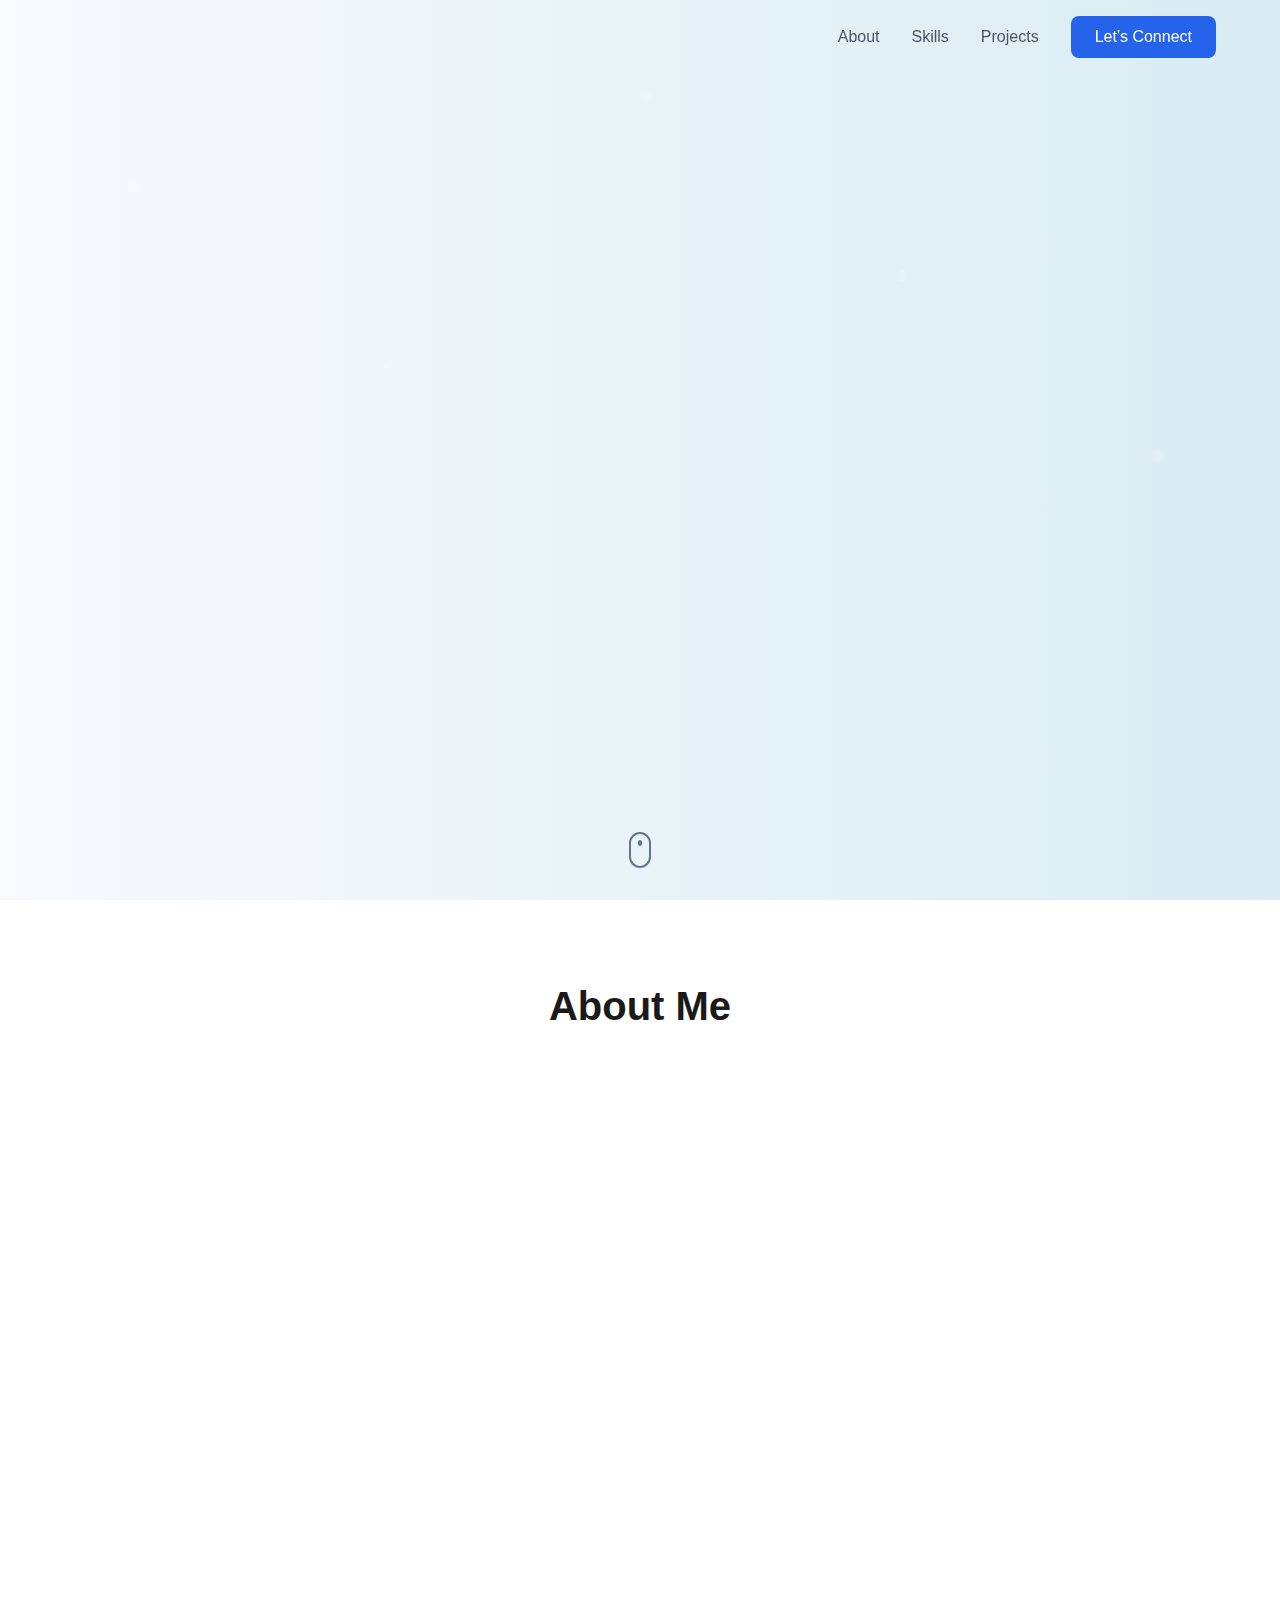
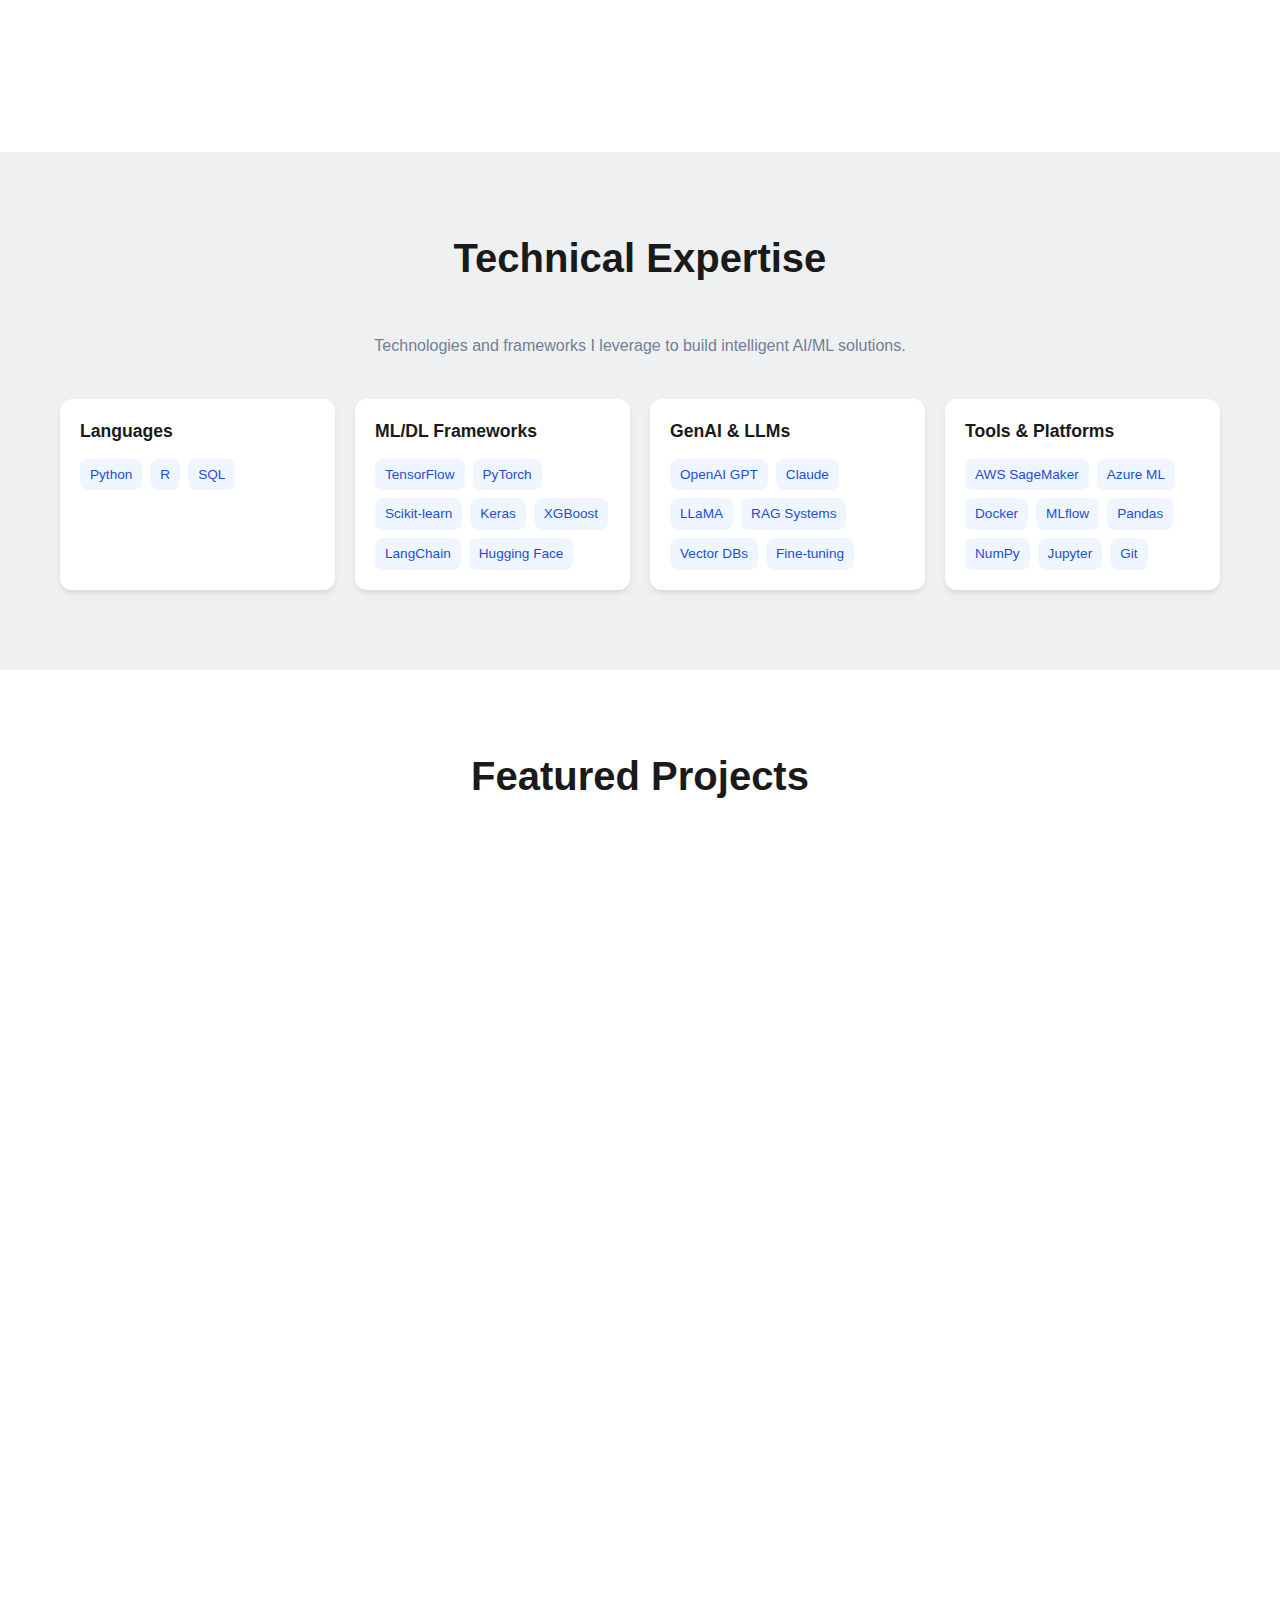
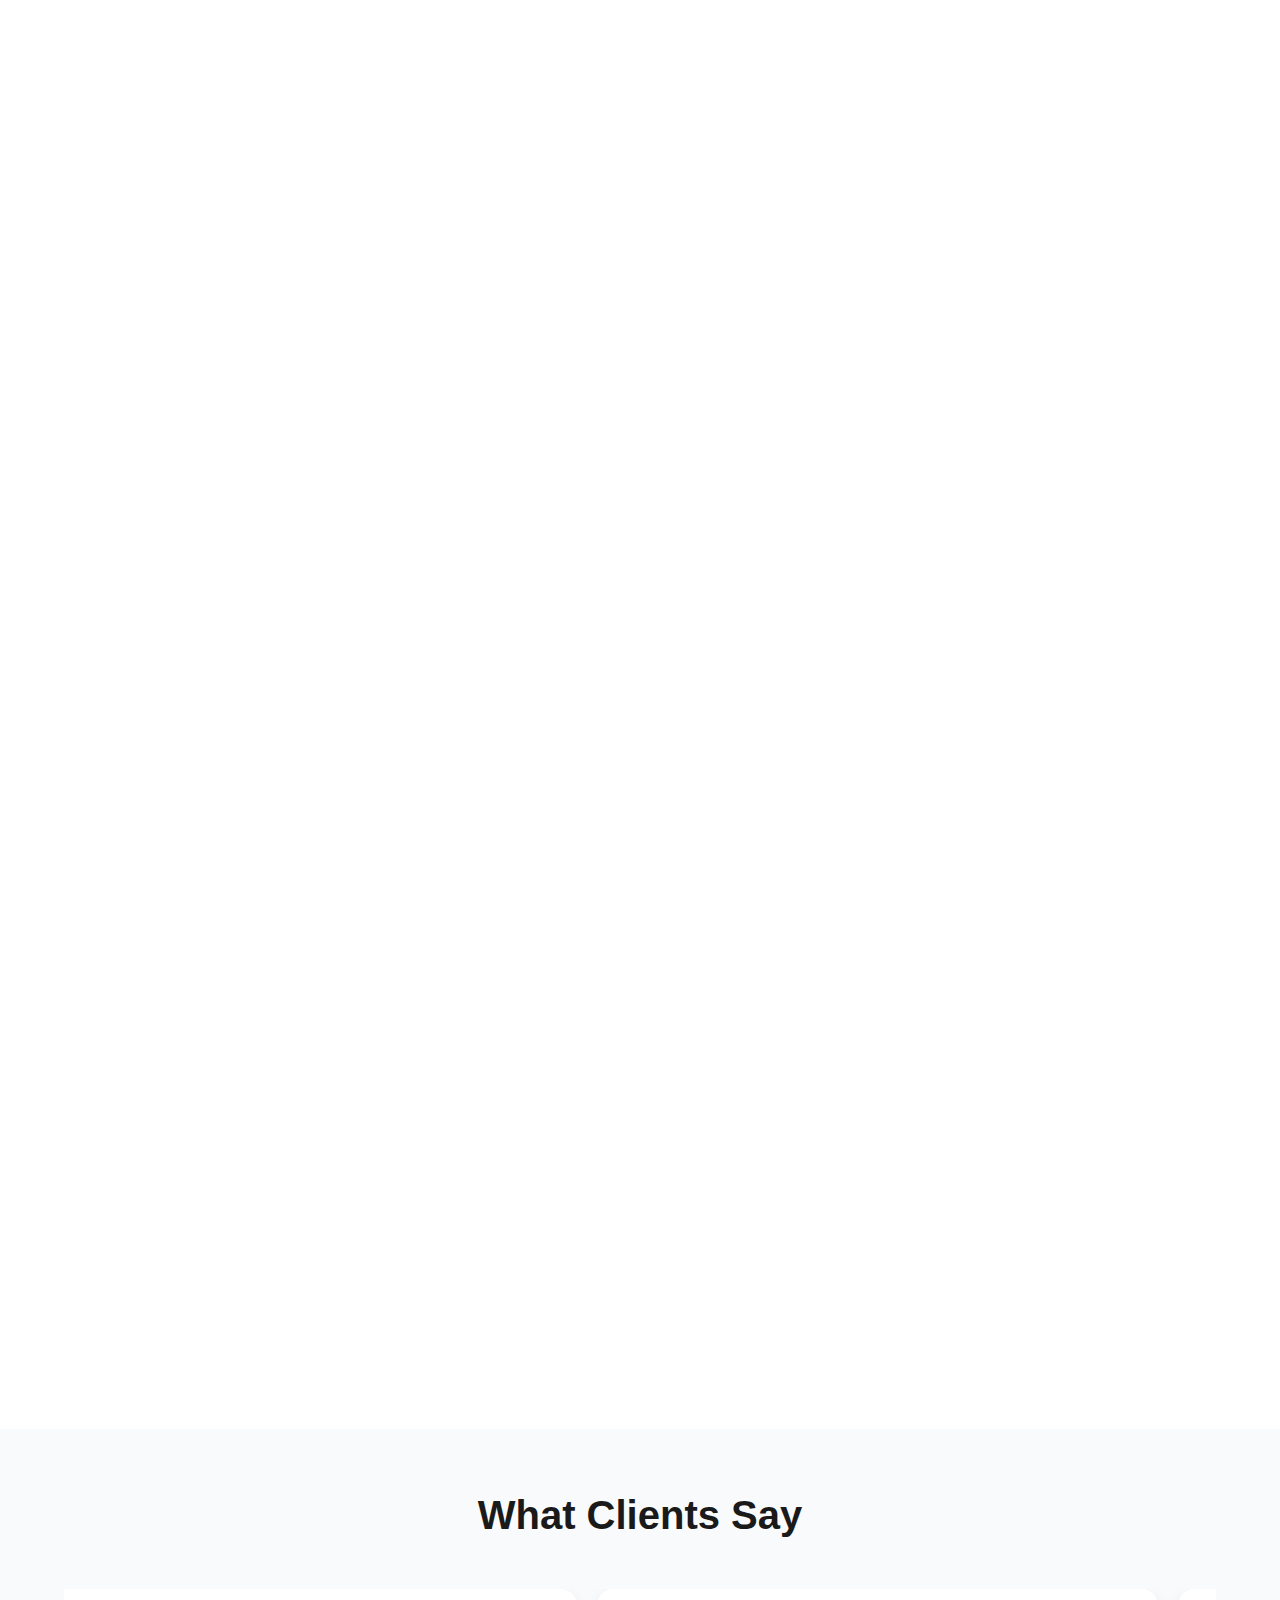
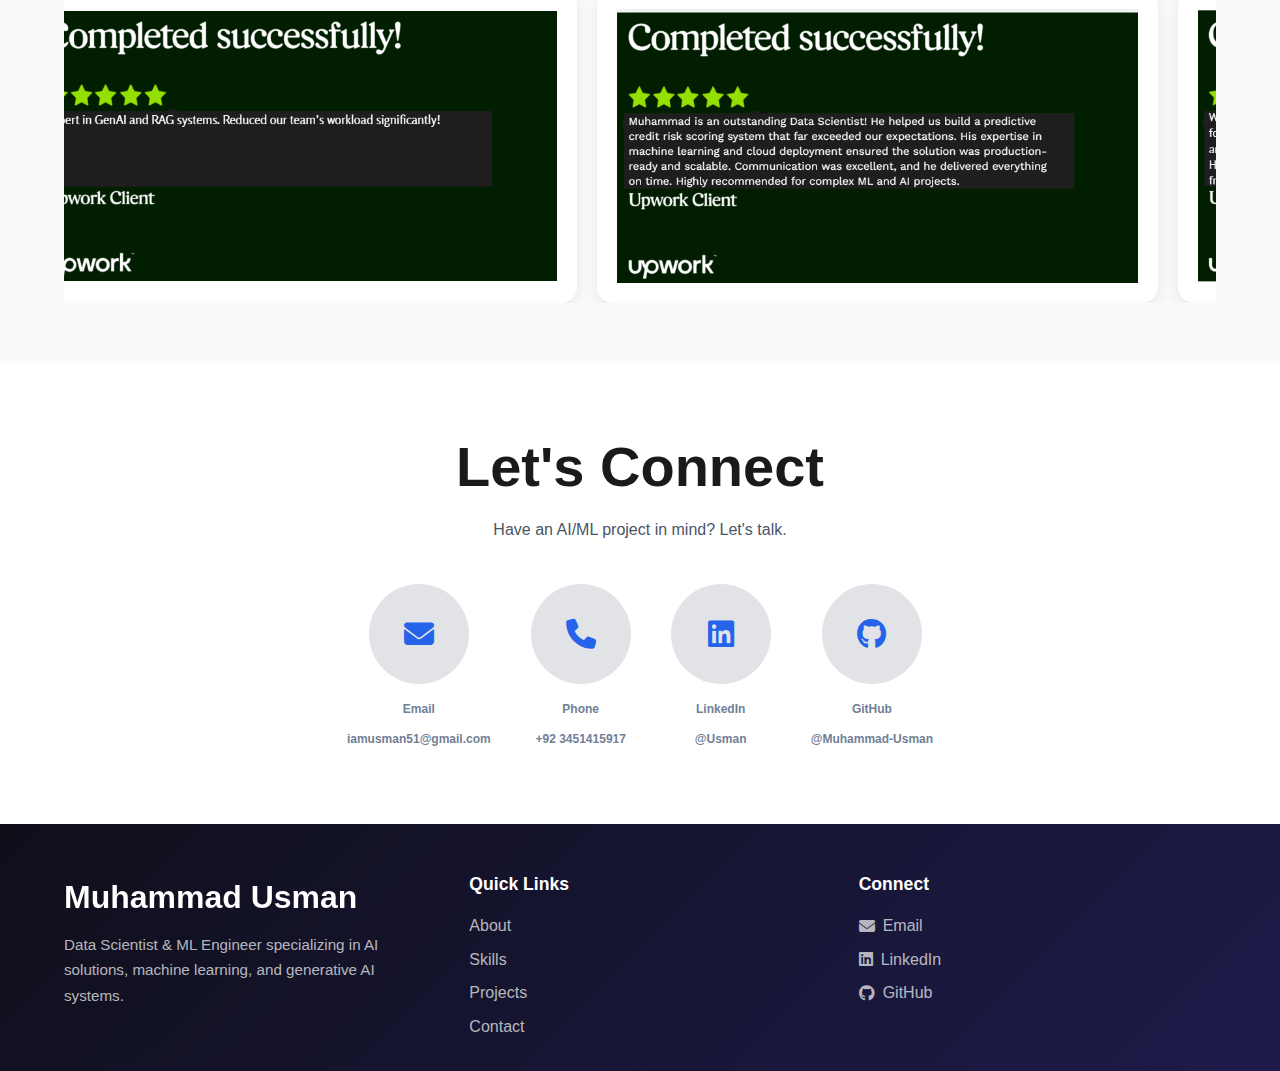
<file: docs/index_ML.html>
<!DOCTYPE html>
<html lang="en">
<head>
  <meta charset="UTF-8">
  <meta name="viewport" content="width=device-width, initial-scale=1.0">
  <title>Usman - Data Scientist & ML Engineer</title>
  <link rel="stylesheet" href="styles.css">
  <link rel="stylesheet" href="https://cdnjs.cloudflare.com/ajax/libs/font-awesome/6.4.0/css/all.min.css">
</head>
<body>
  <!-- Navigation -->
  <nav id="navbar">
    <div class="container nav-container">
      <a href="#" class="logo"><Usman /></a>
      
      <div class="nav-links" id="navLinks">
        <a href="#about" class="nav-link">About</a>
        <a href="#skills" class="nav-link">Skills</a>
        <a href="#projects" class="nav-link">Projects</a>
        <a href="#contact" class="btn-hire">Let's Connect</a>
      </div>
      
      <button class="mobile-menu-btn" id="mobileMenuBtn" aria-label="Toggle menu">
        <i class="fas fa-bars"></i>
      </button>
    </div>
  </nav>

 <section class="hero">
  <!-- Animated gradient background -->
  <div class="hero-bg"></div>

  <!-- Floating particles -->
  <div class="particles">
    <span style="--i:1;"></span>
    <span style="--i:2;"></span>
    <span style="--i:3;"></span>
    <span style="--i:4;"></span>
    <span style="--i:5;"></span>
  </div>

  <div class="hero-wrapper">
    <!-- LEFT -->
    <div class="hero-left">
      <strong class="eyebrow">Data Scientist & ML Engineer</strong>

      <h1>
    AI/ML Solutions Architect, Transforming Data into Intelligence
      </h1>

      <p>
       I build intelligent systems with machine learning, deep learning, and generative AI at their core, delivering actionable insights and automated solutions.
      </p>

      <div class="features">
        <span>Machine Learning</span>
        <span>GenAI Solutions</span>
        <span>Data Science</span>
        <span>Deep Learning</span>
        <span>MLOps & Deployment</span>
      </div>

    </div>

    <!-- RIGHT -->
    <div class="hero-right">
      <div class="image-frame">
        <img src="images/image.jpg" alt="Usman" />
      </div>

      <div class="stat stat-top">
        <strong>6+ years</strong>
        <span>Experience</span>
      </div>

      <div class="stat stat-bottom">
        <strong>20+</strong>
        <span>ML Projects</span>
      </div>
    </div>
  </div>

  <div class="scroll-indicator"></div>
</section>



  <!-- About Section -->
  <section id="about" class="about-section">
    <div class="container">
      <h2 class="section-title">About Me</h2>
      
      <div class="highlights-grid">
        <div class="highlight-card">
          <i class="fas fa-brain"></i>
          <h3>6+ years </h3>
          <p>ML/AI Experience</p>
        </div>
        
        <div class="highlight-card">
          <i class="fas fa-robot"></i>
          <h3>20+ Projects</h3>
          <p>AI Models Deployed</p>
        </div>
        
        <div class="highlight-card">
          <i class="fas fa-lightbulb"></i>
          <h3>Innovation</h3>
          <p>Data-Driven Insights</p>
        </div>
      </div>
      
      <div class="about-content">
        <p>
          Hi, I'm Muhammad Usman, a Data Scientist and Machine Learning Engineer dedicated to helping businesses worldwide leverage artificial intelligence and data science to drive growth and innovation. I specialize in developing end-to-end ML solutions that combine advanced algorithms, generative AI, and robust data pipelines to create intelligent systems that deliver measurable business impact.
        </p>
        <p>
          With years of experience working on diverse AI projects, I focus on building scalable machine learning models, implementing cutting-edge generative AI solutions, and optimizing model performance to ensure accuracy, efficiency, and real-world applicability. I thrive on transforming complex datasets into actionable insights and deploying production-ready AI systems that solve critical business challenges.
        </p>
        <p>
       Collaboration is key to my approach. I work closely with stakeholders and cross-functional teams to understand business objectives, translate requirements into technical solutions, and deliver AI projects that exceed expectations, using state-of-the-art tools and best practices in MLOps, model deployment, and continuous improvement.
        </p>
      </div>
    </div>
  </section>

  <!-- Skills Section -->
   <div class="bg-color">
   <section id="skills" class="skills-section" >
      <h2 class="section-title">Technical Expertise</h2>
  <p>Technologies and frameworks I leverage to build intelligent AI/ML solutions.</p>

  <div class="skills-grid">
    <!-- Languages -->
    <div class="skill-card">
      <h3>Languages</h3>
      <div class="skill-tags">
        <span class="skill-tag">Python</span>
        <span class="skill-tag">R</span>
        <span class="skill-tag">SQL</span>
      </div>
    </div>

    <!-- Libraries & Frameworks -->
    <div class="skill-card">
      <h3>ML/DL Frameworks</h3>
      <div class="skill-tags">
        <span class="skill-tag">TensorFlow</span>
        <span class="skill-tag">PyTorch</span>
        <span class="skill-tag">Scikit-learn</span>
        <span class="skill-tag">Keras</span>
        <span class="skill-tag">XGBoost</span>
        <span class="skill-tag">LangChain</span>
        <span class="skill-tag">Hugging Face</span>
      </div>
    </div>

    <!-- GenAI & LLMs -->
    <div class="skill-card">
      <h3>GenAI & LLMs</h3>
      <div class="skill-tags">
        <span class="skill-tag">OpenAI GPT</span>
        <span class="skill-tag">Claude</span>
        <span class="skill-tag">LLaMA</span>
        <span class="skill-tag">RAG Systems</span>
        <span class="skill-tag">Vector DBs</span>
        <span class="skill-tag">Fine-tuning</span>
      </div>
    </div>

    <!-- Tools & Platforms -->
    <div class="skill-card">
      <h3>Tools & Platforms</h3>
      <div class="skill-tags">
        <span class="skill-tag">AWS SageMaker</span>
        <span class="skill-tag">Azure ML</span>
        <span class="skill-tag">Docker</span>
        <span class="skill-tag">MLflow</span>
        <span class="skill-tag">Pandas</span>
        <span class="skill-tag">NumPy</span>
        <span class="skill-tag">Jupyter</span>
        <span class="skill-tag">Git</span>
      </div>
    </div>
  </div>
</section>
</div>


  <!-- Projects Section -->
  <section id="projects" class="projects-section">
    <div class="container">
          <h2 class="section-title">Featured Projects</h2>
      
      <div class="projects-grid">

        <div class="project-card">
          <div class="project-image">
            <img src="images/etheraa.png" alt="Enterprise SaaS Platform">
            <div class="project-overlay"></div>
          </div>
          <div class="project-content">
            <h3>Ethera</h3>
            <p>Designed and deployed robust data pipelines and ETL processes for healthcare analytics platform. Developed predictive models for patient outcome forecasting and resource optimization, improving backend reliability through automated data validation and real-time monitoring systems, enabling data-driven healthcare decision-making at scale.</p>
            <div class="project-tags">
              <span>Data Pipelines</span>
              <span>Cloud Deployment</span>
              <span>ETL</span>
              <span>Python</span>
            </div>
            <div class="project-links">
              <a href="https://ethera.health/" class="project-link">
                <i class="fas fa-external-link-alt"></i>
                Live Demo
              </a>
            </div>
          </div>
        </div>

        <div class="project-card">
          <div class="project-image">
            <img src="images/Overpower.png" alt="Enterprise SaaS Platform">
            <div class="project-overlay"></div>
          </div>
          <div class="project-content">
            <h3>Overpower</h3>
            <p>Engineered AI-powered recommendation and personalization engine using deep learning and collaborative filtering. Implemented neural network models for user behavior prediction and content optimization, delivering intelligent features that enhanced user engagement by 45% through real-time inference and adaptive learning algorithms.</p>
            <div class="project-tags">
              <span>Recommendation Systems</span>
              <span>Neural Networks</span>
              <span>AI Features</span>
              <span>Python</span>
            </div>
            <div class="project-links">
              <a href="https://overpower.ai/" class="project-link">
                <i class="fas fa-external-link-alt"></i>
                Live Demo
              </a>
            </div>
          </div>
        </div>

        <div class="project-card">
          <div class="project-image">
            <img src="images/shuftipro.svg" alt="Enterprise SaaS Platform">
            <div class="project-overlay"></div>
          </div>
          <div class="project-content">
            <h3>ShuftiPro</h3>
            <p>Built advanced machine learning models for automated identity verification and fraud detection in KYC services. Implemented computer vision algorithms for document authenticity verification, facial recognition matching, and liveness detection, processing thousands of verification requests daily with 95% accuracy and reducing manual review time by 70%.</p>
            <div class="project-tags">
              <span>Computer Vision</span>
              <span>Fraud Detection</span>
              <span>Deep Learning</span>
              <span>Python</span>
            </div>
            <div class="project-links">
              <a href="https://shuftipro.com/" class="project-link">
                <i class="fas fa-external-link-alt"></i>
                Live Demo
              </a>
            </div>
          </div>
        </div>

        <div class="project-card">
          <div class="project-image">
            <img src="images/Experfy.png" alt="Enterprise SaaS Platform">
            <div class="project-overlay"></div>
          </div>
          <div class="project-content">
            <h3>AI Talent Matching System</h3>
            <p>Built an intelligent recommendation engine using natural language processing and collaborative filtering to match companies with AI/ML experts. Implemented semantic search and skill-based ranking algorithms to improve match quality by 40%, enabling efficient talent discovery across data science and machine learning domains.</p>
            <div class="project-tags">
              <span>NLP</span>
              <span>Recommendation System</span>
              <span>Python</span>
            </div>
            <div class="project-links">
              <a href="https://www.experfy.com/" class="project-link">
                <i class="fas fa-external-link-alt"></i>
                Live Demo
              </a>
            </div>
          </div>
        </div>

        <div class="project-card">
          <div class="project-image">
            <img src="images/SaveonDev.png" alt="Cloud Infrastructure Manager">
            <div class="project-overlay"></div>
          </div>
          <div class="project-content">
            <h3>Predictive Analytics Dashboard</h3>
            <p>Developed a comprehensive machine learning pipeline for project outcome prediction and resource optimization. Implemented time-series forecasting models and anomaly detection algorithms to predict project timelines with 85% accuracy, enabling data-driven decision making and efficient resource allocation for software development teams.</p>
            <div class="project-tags">
              <span>Time Series</span>
              <span>Predictive Analytics</span>
              <span>TensorFlow</span>
              <span>AWS</span>
            </div>
            <div class="project-links">
              <a href="https://saveondev.com/" class="project-link">
                <i class="fas fa-external-link-alt"></i>
                Live Demo
              </a>
            </div>
          </div>
        </div>

        <div class="project-card">
          <div class="project-image">
            <img src="images/PixChange.png" alt="Mobile-First E-Learning App">
            <div class="project-overlay"></div>
          </div>
          <div class="project-content">
            <h3>Computer Vision Content Classifier</h3>
            <p>Engineered a deep learning solution for automated content categorization and quality assessment using convolutional neural networks. Deployed multi-class classification models and image similarity algorithms to process thousands of digital assets daily, achieving 92% accuracy in content tagging and duplicate detection for enhanced user experience.</p>
            <div class="project-tags">
              <span>Computer Vision</span>
              <span>PyTorch</span>
              <span>CNN</span>
            </div>
            <div class="project-links">
              <a href="https://pixchangeapp.com/" class="project-link">
                <i class="fas fa-external-link-alt"></i>
                Live Demo
              </a>
            </div>
          </div>
        </div>

        <div class="project-card">
          <div class="project-image">
            <img src="images/ForceBrands.png" alt="E-Commerce Marketplace">
            <div class="project-overlay"></div>
          </div>
          <div class="project-content">
            <h3>Resume Parsing & Candidate Ranking System</h3>
            <p>Created an NLP-powered recruitment automation system using transformer models for resume parsing and candidate-job matching. Implemented BERT-based embeddings and ranking algorithms to extract skills, experience, and qualifications, reducing screening time by 60% and improving candidate quality scores through intelligent semantic matching.</p>
            <div class="project-tags">
              <span>NLP</span>
              <span>BERT</span>
              <span>Machine Learning</span>
            </div>
            <div class="project-links">
              <a href="https://forcebrands.com/" class="project-link">
                <i class="fas fa-external-link-alt"></i>
                Live Demo
              </a>
            
            </div>
          </div>
        </div>

        <div class="project-card">
          <div class="project-image">
            <img src="images/Carrylug.png" alt="Analytics Dashboard">
            <div class="project-overlay"></div>
          </div>
          <div class="project-content">
            <h3>Route Optimization & Demand Forecasting</h3>
<p>Built a machine learning system for intelligent route planning and demand prediction using gradient boosting and neural networks. Implemented geospatial analysis and time-series forecasting to optimize shipping routes and predict package volume, reducing delivery times by 25% and improving operational efficiency through data-driven logistics optimization.
</p>
            <div class="project-tags">
              <span>Optimization</span>
              <span>Time Series</span>
              <span>XGBoost</span>
            </div>
            <div class="project-links">
              <a href="https://www.carrylug.com/" class="project-link">
                <i class="fas fa-external-link-alt"></i>
                Live Demo
              </a>
            
            </div>
          </div>
        </div>

    
      </div>
    </div>
  </section>
  <section class="testimonials">
  <div class="container">
       <h2 class="section-title">What Clients Say</h2>
    <div class="testimonial-grid">
      <div class="testimonial-card">
        <img src="testtimonial/t1.png" alt="Client Logo">
      </div>
      <div class="testimonial-card">
        <img src="testtimonial/t2.png" alt="Client Logo">
      </div>
      <div class="testimonial-card">
        <img src="testtimonial/t3.png" alt="Client Logo">
      </div>
      <div class="testimonial-card">
        <img src="testtimonial/t4.png" alt="Client Logo">
      </div>
 <div class="testimonial-card">
        <img src="testtimonial/t5.png" alt="Client Logo">
      </div>

       <div class="testimonial-card">
        <img src="testtimonial/t6.png" alt="Client Logo">
      </div>
      </div>
    </div>
  </div>
</section>


  <!-- Contact Section -->
 
    <div id= "contact"class="container">
        <h1 style="margin-top:70px; text-align: center;">Let's Connect</h1>
        <p class="subtitle" style="text-align: center;">Have an AI/ML project in mind? Let's talk.</p>

        <div class="contact-options" style="margin-bottom: 70px;">

            <div class="contact-item">
                              <a href="https://mail.google.com/mail/?view=cm&to=iamusman51@gmail.com" target="_blank" rel="noopener noreferrer" style="display: flex;" >
                <div class="icon-circle">
                    <i class="fas fa-envelope"></i>
                </div>
                <p class="label">Email</p>
                                <p class="label">iamusman51@gmail.com</p> 
 
        </a>            </div>
             <div class="contact-item">
                              <a href="tel:+92 3066198225" target="_blank" rel="noopener noreferrer" style="display: flex;" >
                <div class="icon-circle">
                    <i class="fas fa-phone"></i>
                </div>
                <p class="label">Phone</p>
                                <p class="label">+92 3451415917</p> 
 
        </a>            </div>

          

            <div class="contact-item">
        <a href="https://www.linkedin.com/in/usman51/" target="_blank" rel="noopener noreferrer">

                <div class="icon-circle">
                    <i class="fab fa-linkedin"></i>
                </div>

                <p class="label">LinkedIn</p>
                                <p class="label">@Usman</p>

              </a>
            </div>

             <div class="contact-item">
        <a href="https://github.com/usman-51" target="_blank" rel="noopener noreferrer">

                <div class="icon-circle">
                    <i class="fab fa-github"></i>
                </div>

                <p class="label">GitHub</p>
                                <p class="label">@Muhammad-Usman</p>

              </a>
            </div>

            

        </div>
    </div>

  <!-- Footer -->
  <footer class="footer">
  <div class="container footer-content">
    <!-- Logo & Description -->
    <div class="footer-left">
      <div class="footer-logo">Muhammad Usman</div>
      <p>Data Scientist & ML Engineer specializing in AI solutions, machine learning, and generative AI systems.</p>
    </div>

    <!-- Links -->
    <div class="footer-links">
      <div class="footer-column">
        <h4>Quick Links</h4>
        <a href="#about">About</a>
        <a href="#skills">Skills</a>
        <a href="#projects">Projects</a>
        <a href="#contact">Contact</a>
      </div>

      <div class="footer-column">
        <h4>Connect</h4>
        <a href="https://mail.google.com/mail/?view=cm&to=iamusman51@gmail.com" target="_blank" rel="noopener noreferrer">
          <i class="fa-solid fa-envelope"></i> Email
        </a>
        <a href="https://www.linkedin.com/in/usman51/" target="_blank" rel="noopener noreferrer">
          <i class="fab fa-linkedin"></i> LinkedIn
        </a>
        <a href="https://github.com/usman-51" target="_blank" rel="noopener noreferrer">
          <i class="fab fa-github"></i> GitHub
        </a>
      </div>
    </div>
  </div>


</footer>


  <!-- Toast Notification -->
  <div id="toast" class="toast"></div>
 <script>
document.addEventListener('DOMContentLoaded', () => {
  const grid = document.querySelector('.testimonial-grid');
  const card = grid.querySelector('.testimonial-card');
  const cardWidth = card.offsetWidth + 20; // card width + gap

  let scrollPosition = 0;
  let isPaused = false;

  function scrollGrid() {
    if (!isPaused) {
      scrollPosition += 1; // pixels per frame
      grid.scrollLeft = scrollPosition;

      // Reset scroll to start when reaching half (for duplicated cards)
      if (scrollPosition >= grid.scrollWidth / 2) {
        scrollPosition = 0;
      }
    }

    requestAnimationFrame(scrollGrid);
  }

  // Pause on hover (event delegation for all cards)
  grid.addEventListener('mouseenter', (e) => {
    if (e.target.closest('.testimonial-card')) {
      isPaused = true;
    }
  }, true);

  // Resume on hover out
  grid.addEventListener('mouseleave', (e) => {
    if (e.target.closest('.testimonial-card')) {
      isPaused = false;
    }
  }, true);

  scrollGrid(); // start infinite scroll
});
</script>


  <script src="script.js"></script>
</body>
</html>
</file>
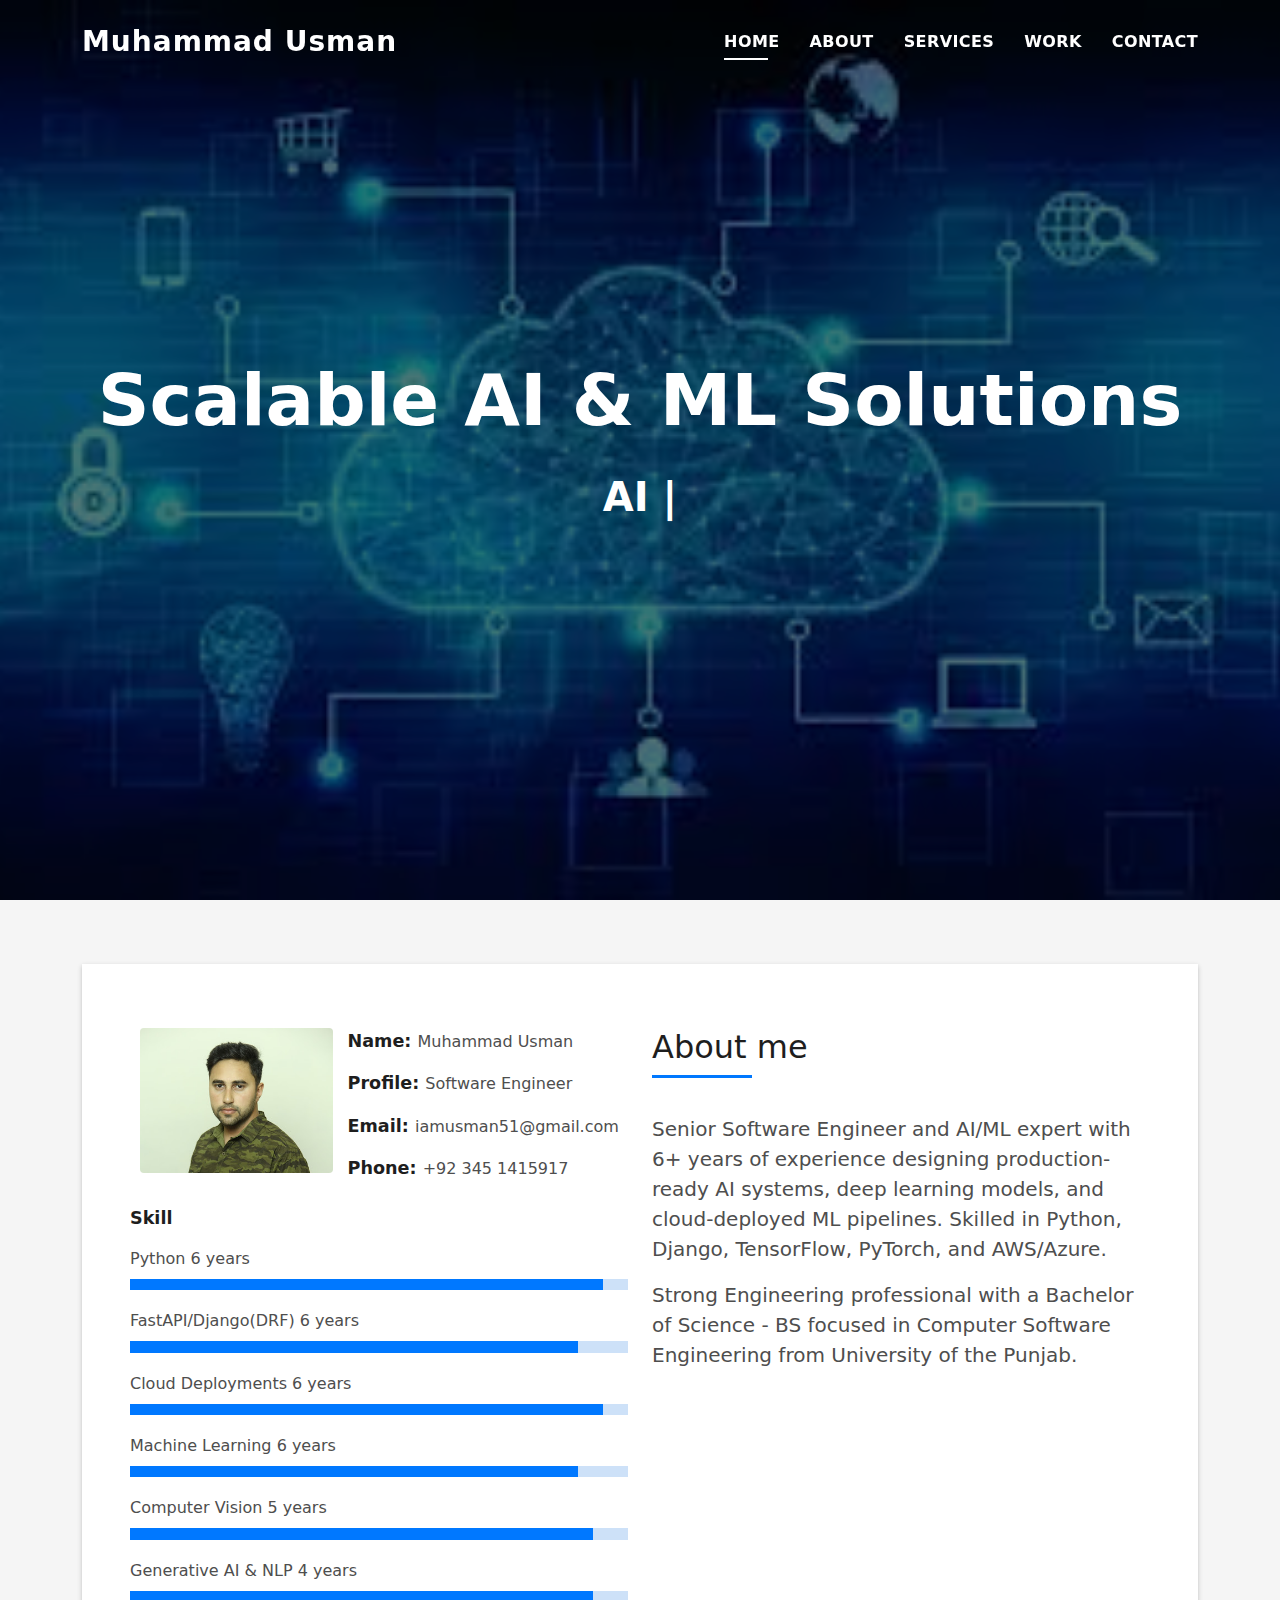
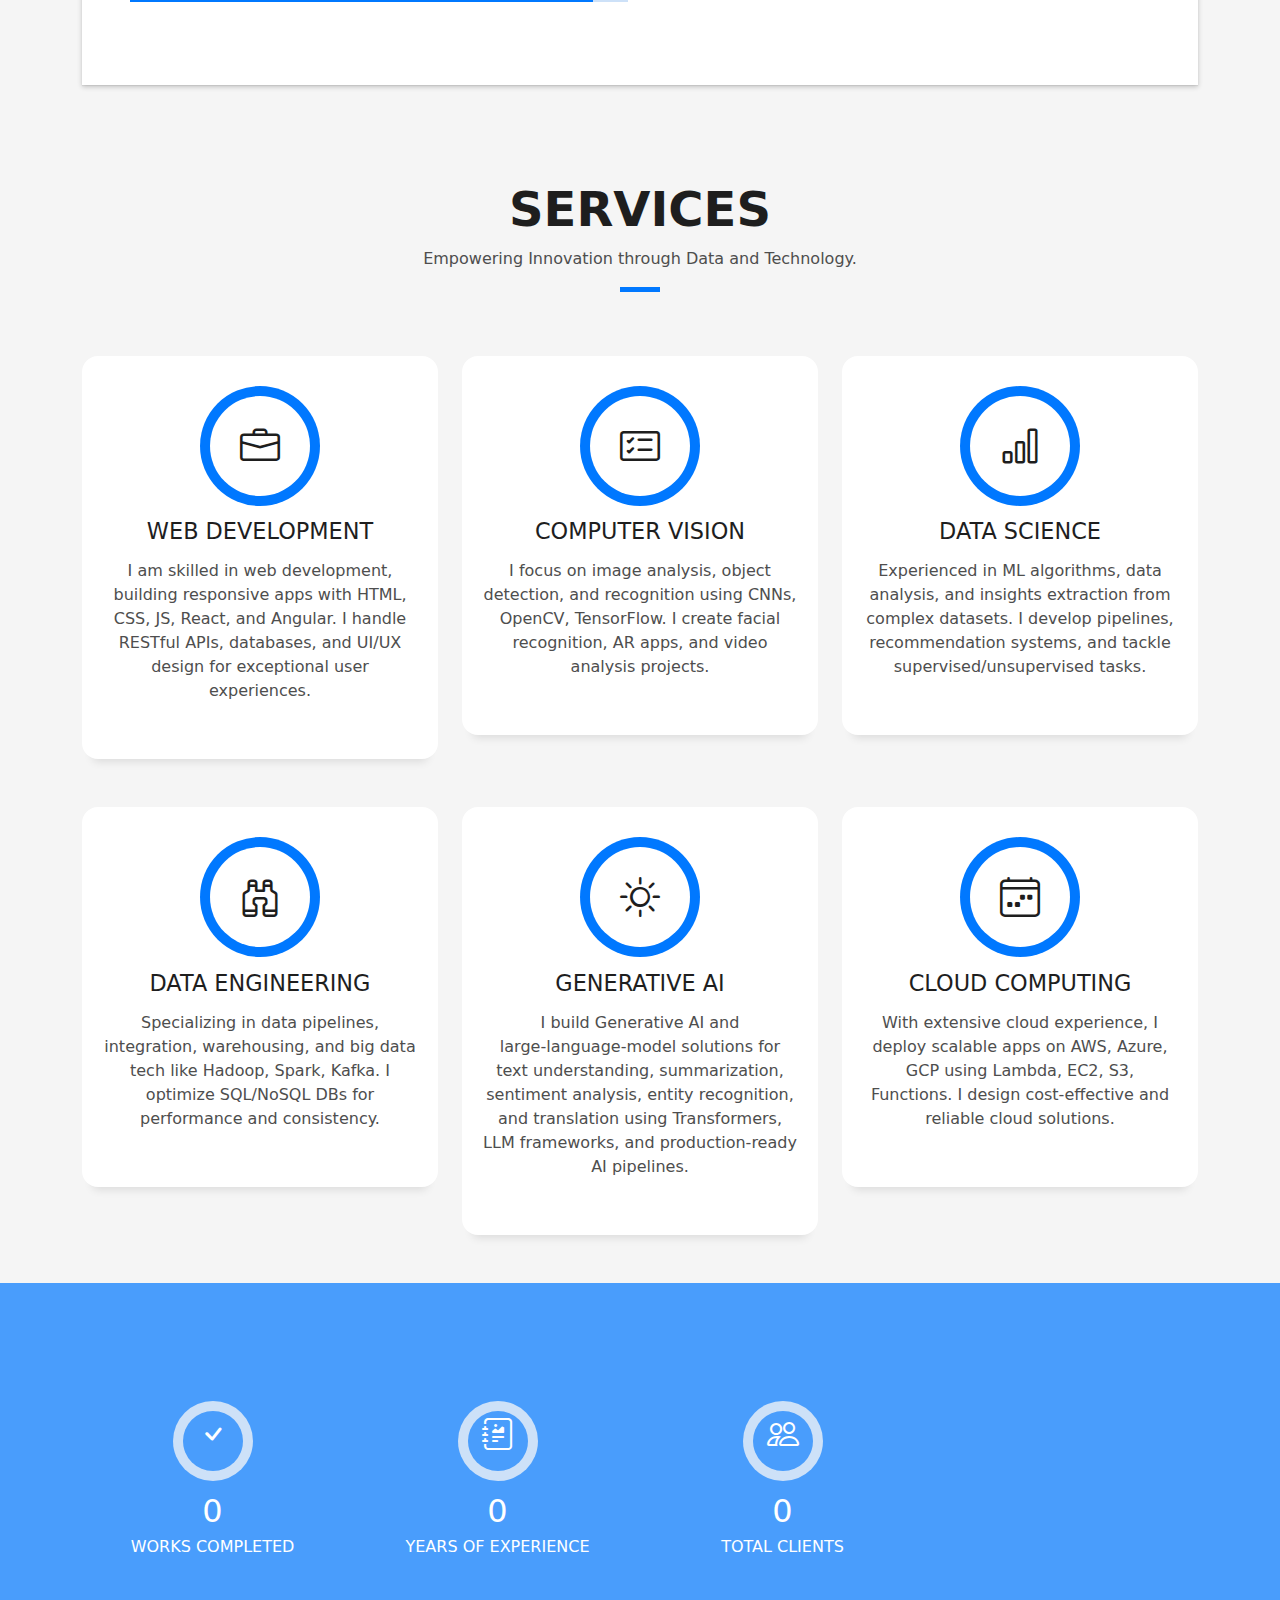
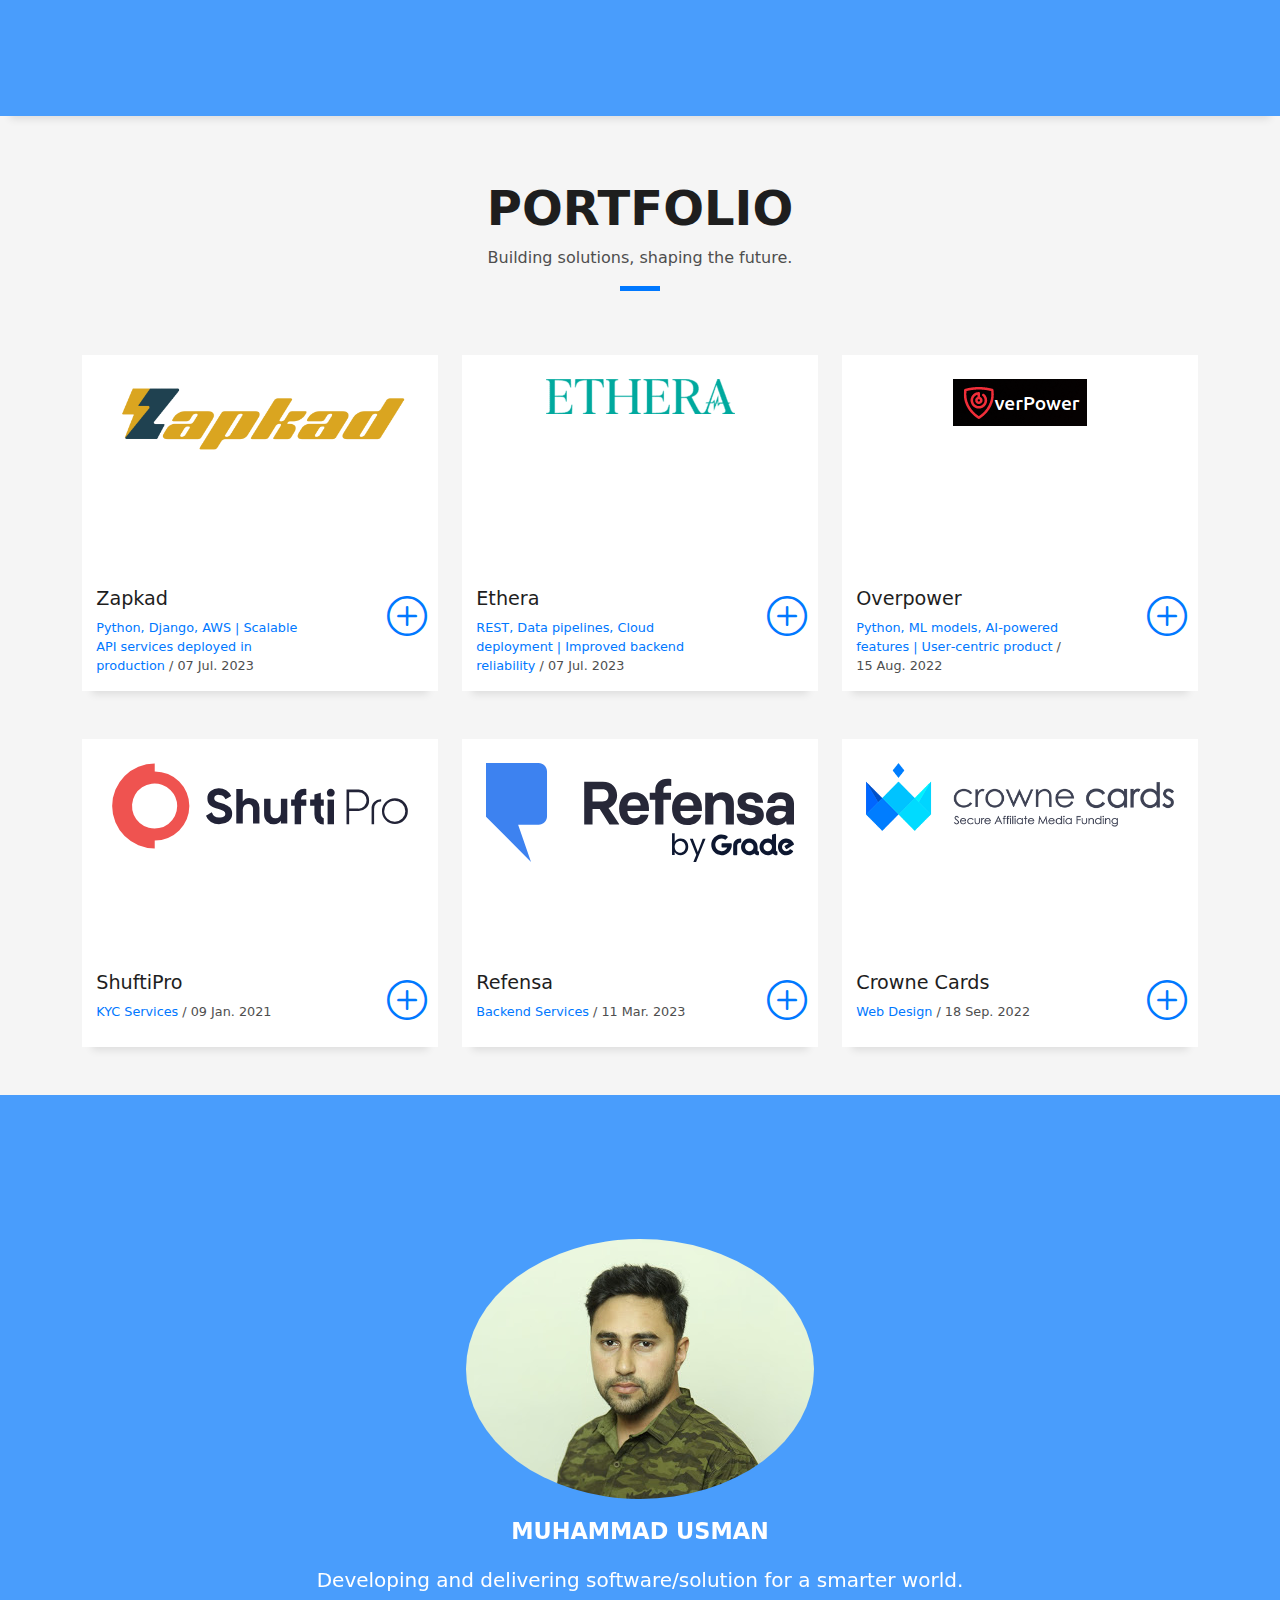
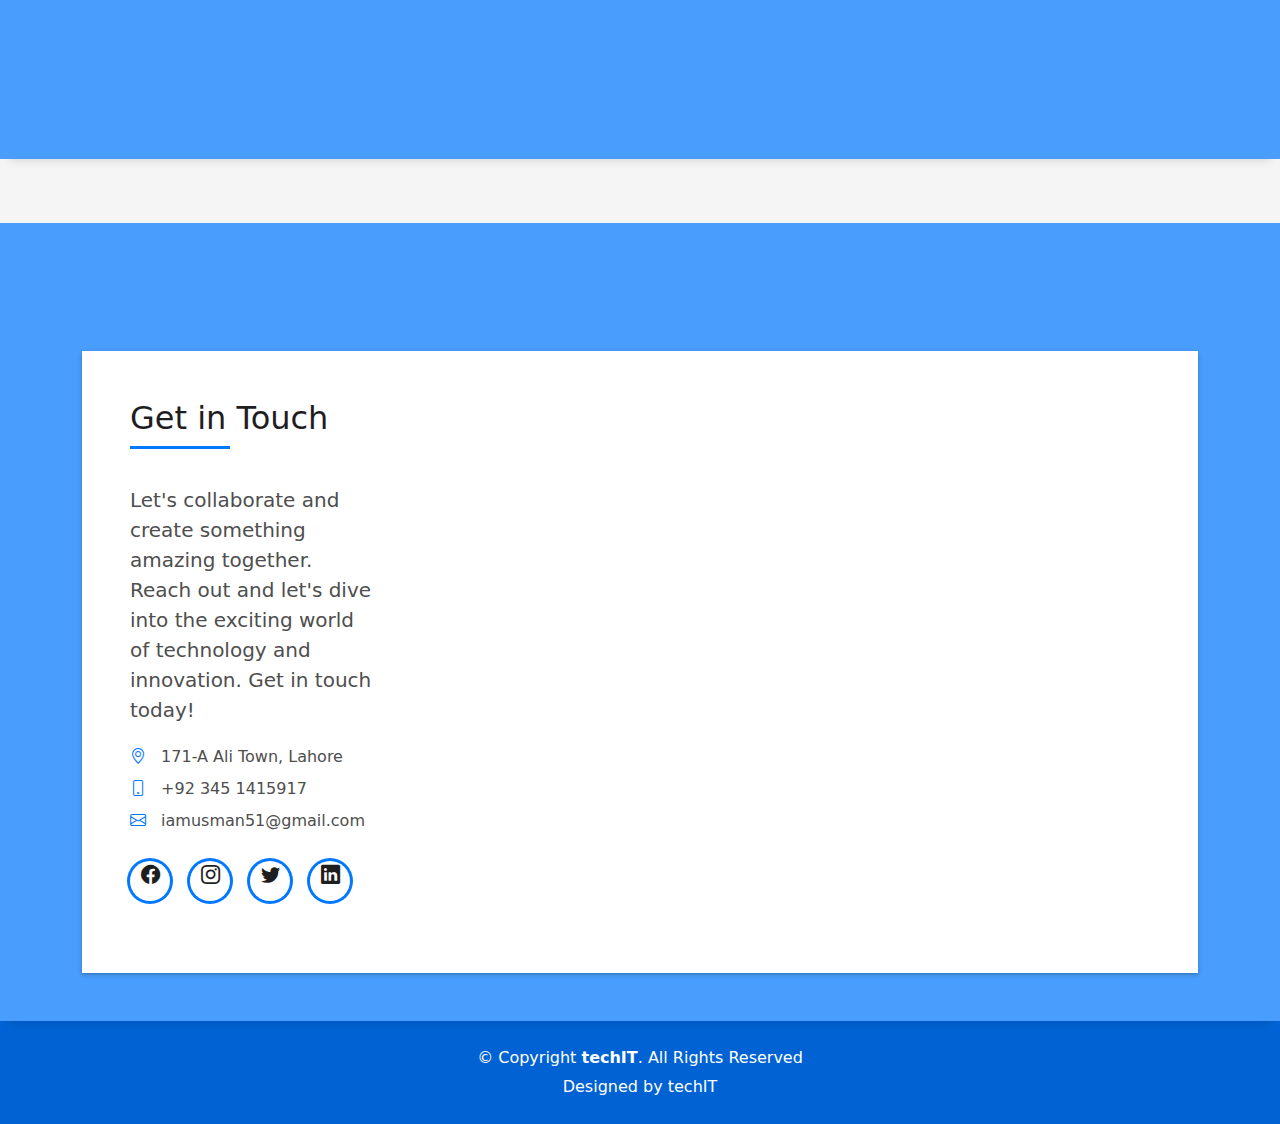
<file: docs/index_v1.html>
<!DOCTYPE html>
<html lang="en">

<head>
  <meta charset="utf-8">
  <meta content="width=device-width, initial-scale=1.0" name="viewport">

  <title>Usman Portfolio</title>
  <meta content="" name="description">
  <meta content="" name="keywords">

  <!-- Favicons -->
  <link href="assets/img/favicon.png" rel="icon">
  <link href="assets/img/apple-touch-icon.png" rel="apple-touch-icon">

  <!-- Vendor CSS Files -->
  <link href="assets/vendor/bootstrap/css/bootstrap.min.css" rel="stylesheet">
  <link href="assets/vendor/bootstrap-icons/bootstrap-icons.css" rel="stylesheet">
  <link href="assets/vendor/glightbox/css/glightbox.min.css" rel="stylesheet">
  <link href="assets/vendor/swiper/swiper-bundle.min.css" rel="stylesheet">

  <!-- Template Main CSS File -->
  <link href="assets/css/style.css" rel="stylesheet">
  <script src=
    "https://smtpjs.com/v3/smtp.js">
  </script>




  <!-- =======================================================
  * Template Name: DevFolio - v4.7.1
  * Template URL: https://bootstrapmade.com/devfolio-bootstrap-portfolio-html-template/
  * Author: BootstrapMade.com
  * License: https://bootstrapmade.com/license/
  ======================================================== -->
</head>

<body>

  <!-- ======= Header ======= -->
  <header id="header" class="fixed-top">
    <div class="container d-flex align-items-center justify-content-between">

      <h1 class="logo"><a href="index.html">Muhammad Usman</a></h1>
      <!-- Uncomment below if you prefer to use an image logo -->
      <!-- <a href="index.html" class="logo"><img src="assets/img/logo.png" alt="" class="img-fluid"></a>-->

      <nav id="navbar" class="navbar">
        <ul>
          <li><a class="nav-link scrollto active" href="#hero">Home</a></li>
          <li><a class="nav-link scrollto" href="#about">About</a></li>
          <li><a class="nav-link scrollto" href="#services">Services</a></li>
          <li><a class="nav-link scrollto " href="#work">Work</a></li>
<!--          <li class="dropdown"><a href="#"><span>Drop Down</span> <i class="bi bi-chevron-down"></i></a>-->
<!--            <ul>-->
<!--              <li><a href="#">Drop Down 1</a></li>-->
<!--              <li class="dropdown"><a href="#"><span>Deep Drop Down</span> <i class="bi bi-chevron-right"></i></a>-->
<!--                <ul>-->
<!--                  <li><a href="#">Deep Drop Down 1</a></li>-->
<!--                  <li><a href="#">Deep Drop Down 2</a></li>-->
<!--                  <li><a href="#">Deep Drop Down 3</a></li>-->
<!--                  <li><a href="#">Deep Drop Down 4</a></li>-->
<!--                  <li><a href="#">Deep Drop Down 5</a></li>-->
<!--                </ul>-->
<!--              </li>-->
<!--              <li><a href="#">Drop Down 2</a></li>-->
<!--              <li><a href="#">Drop Down 3</a></li>-->
<!--              <li><a href="#">Drop Down 4</a></li>-->
<!--            </ul>-->
<!--          </li>-->
          <li><a class="nav-link scrollto" href="#contact">Contact</a></li>
        </ul>
        <i class="bi bi-list mobile-nav-toggle"></i>
      </nav><!-- .navbar -->

    </div>
  </header><!-- End Header -->

  <!-- ======= Hero Section ======= -->
  <div id="hero" class="hero route bg-image" style="background-image: url(assets/img/background.jpeg)">
    <div class="overlay-itro"></div>
    <div class="hero-content display-table">
      <div class="table-cell">
        <div class="container">
          <!--<p class="display-6 color-d">Hello, world!</p>-->
          <h1 class="hero-title mb-4">Scalable AI & ML Solutions</h1>
          <p class="hero-subtitle"><span class="typed" data-typed-items="AI & ML Engineer, Cloud & Deep Learning Specialist, Software Engineer, Backend Developer, Data Scientist, Machine Learning Engineer, Freelancer"></span></p>
          <!-- <p class="pt-3"><a class="btn btn-primary btn js-scroll px-4" href="#about" role="button">Learn More</a></p> -->
        </div>
      </div>
    </div>
  </div><!-- End Hero Section -->

  <main id="main">

    <!-- ======= About Section ======= -->
    <section id="about" class="about-mf sect-pt4 route">
      <div class="container">
        <div class="row">
          <div class="col-sm-12">
            <div class="box-shadow-full">
              <div class="row">
                <div class="col-md-6">
                  <div class="row">
                    <div class="col-sm-6 col-md-5">
                      <div class="about-img">
                        <img src="assets/img/usman.jpeg" class="img-fluid rounded b-shadow-a" alt="">
                      </div>
                    </div>
                    <div class="col-sm-6 col-md-7">
                      <div class="about-info">
                        <p><span class="title-s">Name: </span> <span>Muhammad Usman</span></p>
                        <p><span class="title-s">Profile: </span> <span>Software Engineer</span></p>
                        <p><span class="title-s">Email: </span> <span>iamusman51@gmail.com</span></p>
                        <p><span class="title-s">Phone: </span> <span>+92 345 1415917</span></p>
                      </div>
                    </div>
                  </div>
                  <div class="skill-mf">
                    <p class="title-s">Skill</p>
                    <span>Python</span> <span class="pull-right">6 years</span>
                    <div class="progress">
                      <div class="progress-bar" role="progressbar" style="width: 95%;" aria-valuenow="95" aria-valuemin="0" aria-valuemax="100"></div>
                    </div>
                    <span>FastAPI/Django(DRF)</span> <span class="pull-right">6 years</span>
                    <div class="progress">
                      <div class="progress-bar" role="progressbar" style="width: 90%;" aria-valuenow="90" aria-valuemin="0" aria-valuemax="100"></div>
                    </div>
                    <span>Cloud Deployments</span> <span class="pull-right">6 years</span>
                    <div class="progress">
                      <div class="progress-bar" role="progressbar" style="width: 95%;" aria-valuenow="95" aria-valuemin="0" aria-valuemax="100"></div>
                    </div>
                    <span>Machine Learning</span> <span class="pull-right">6 years</span>
                    <div class="progress">
                      <div class="progress-bar" role="progressbar" style="width: 90%" aria-valuenow="90" aria-valuemin="0" aria-valuemax="100"></div>
                    </div>
                    <span>Computer Vision</span> <span class="pull-right">5 years</span>
                    <div class="progress">
                      <div class="progress-bar" role="progressbar" style="width: 93%" aria-valuenow="90" aria-valuemin="0" aria-valuemax="100"></div>
                    </div>
                    <span>Generative AI & NLP</span> <span class="pull-right">4 years</span>
                    <div class="progress">
                      <div class="progress-bar" role="progressbar" style="width: 93%" aria-valuenow="90" aria-valuemin="0" aria-valuemax="100"></div>
                    </div>
                  </div>
                </div>
                <div class="col-md-6">
                  <div class="about-me pt-4 pt-md-0">
                    <div class="title-box-2">
                      <h5 class="title-left">
                        About me
                      </h5>
                    </div>
                    <p class="lead">
                      Senior Software Engineer and AI/ML expert with 6+ years of experience designing production-ready AI systems, deep learning models, and cloud-deployed ML pipelines. Skilled in Python, Django, TensorFlow, PyTorch, and AWS/Azure.                    
                     
                    </p>
                    <p class="lead">
                      Strong Engineering professional with a Bachelor of Science - BS focused in 
                      Computer Software Engineering from University of the Punjab.
                    </p>
                    <!-- <p class="lead">
                      Nulla porttitor accumsan tincidunt. Quisque velit nisi, pretium ut lacinia in, elementum id enim.
                      Nulla porttitor accumsan
                      tincidunt. Mauris blandit aliquet elit, eget tincidunt nibh pulvinar a.
                    </p> -->
                  </div>
                </div>
              </div>
            </div>
          </div>
        </div>
      </div>
    </section><!-- End About Section -->

    <!-- ======= Services Section ======= -->
    <section id="services" class="services-mf pt-5 route">
      <div class="container">
        <div class="row">
          <div class="col-sm-12">
            <div class="title-box text-center">
              <h3 class="title-a">
                Services
              </h3>
              <p class="subtitle-a">
                Empowering Innovation through Data and Technology.
              </p>
              <div class="line-mf"></div>
            </div>
          </div>
        </div>
        <div class="row">
          <div class="col-md-4">
            <div class="service-box">
              <div class="service-ico">
                <span class="ico-circle"><i class="bi bi-briefcase"></i></span>
              </div>
              <div class="service-content">
                <h2 class="s-title">Web Development</h2>
                <p class="s-description text-center">
                  I am skilled in web development, building responsive apps with HTML, CSS, JS, React, and Angular. I handle RESTful APIs, databases, and UI/UX design for exceptional user experiences.
                </p>
              </div>
            </div>
          </div>
          <div class="col-md-4">
            <div class="service-box">
              <div class="service-ico">
                <span class="ico-circle"><i class="bi bi-card-checklist"></i></span>
              </div>
              <div class="service-content">
                <h2 class="s-title">Computer Vision</h2>
                <p class="s-description text-center">
                  I focus on image analysis, object detection, and recognition using CNNs, OpenCV, TensorFlow. I create facial recognition, AR apps, and video analysis projects.
                </p>
              </div>
            </div>
          </div>
          <div class="col-md-4">
            <div class="service-box">
              <div class="service-ico">
                <span class="ico-circle"><i class="bi bi-bar-chart"></i></span>
              </div>
              <div class="service-content">
                <h2 class="s-title">Data Science</h2>
                <p class="s-description text-center">
                  Experienced in ML algorithms, data analysis, and insights extraction from complex datasets. I develop pipelines, recommendation systems, and tackle supervised/unsupervised tasks.
                </p>
              </div>
            </div>
          </div>
          <div class="col-md-4">
            <div class="service-box">
              <div class="service-ico">
                <span class="ico-circle"><i class="bi bi-binoculars"></i></span>
              </div>
              <div class="service-content">
                <h2 class="s-title">Data Engineering</h2>
                <p class="s-description text-center">
                  Specializing in data pipelines, integration, warehousing, and big data tech like Hadoop, Spark, Kafka. I optimize SQL/NoSQL DBs for performance and consistency.
                </p>
              </div>
            </div>
          </div>
          <div class="col-md-4">
            <div class="service-box">
              <div class="service-ico">
                <span class="ico-circle"><i class="bi bi-brightness-high"></i></span>
              </div>
              <div class="service-content">
                <h2 class="s-title">Generative AI</h2>
                <p class="s-description text-center">
                  I build Generative AI and large‑language‑model solutions for text understanding, summarization, sentiment analysis, entity recognition, and translation using Transformers, LLM frameworks, and production‑ready AI pipelines.</p>
              </div>
            </div>
          </div>
          <div class="col-md-4">
            <div class="service-box">
              <div class="service-ico">
                <span class="ico-circle"><i class="bi bi-calendar4-week"></i></span>
              </div>
              <div class="service-content">
                <h2 class="s-title">Cloud Computing</h2>
                <p class="s-description text-center">
                  With extensive cloud experience, I deploy scalable apps on AWS, Azure, GCP using Lambda, EC2, S3, Functions. I design cost-effective and reliable cloud solutions.
                </p>
              </div>
            </div>
          </div>
        </div>
      </div>
    </section><!-- End Services Section -->

    <!-- ======= Counter Section ======= -->
    <div class="section-counter paralax-mf bg-image" style="background-image: url(assets/img/counters-bg.jpg)">
      <div class="overlay-mf"></div>
      <div class="container position-relative">
        <div class="row">
          <div class="col-sm-3 col-lg-3">
            <div class="counter-box counter-box pt-4 pt-md-0">
              <div class="counter-ico">
                <span class="ico-circle"><i class="bi bi-check"></i></span>
              </div>
              <div class="counter-num">
                <p data-purecounter-start="0" data-purecounter-end="25" data-purecounter-duration="1" class="counter purecounter"></p>
                <span class="counter-text">WORKS COMPLETED</span>
              </div>
            </div>
          </div>
          <div class="col-sm-3 col-lg-3">
            <div class="counter-box pt-4 pt-md-0">
              <div class="counter-ico">
                <span class="ico-circle"><i class="bi bi-journal-richtext"></i></span>
              </div>
              <div class="counter-num">
                <p data-purecounter-start="0" data-purecounter-end="6" data-purecounter-duration="1" class="counter purecounter"></p>
                <span class="counter-text">YEARS OF EXPERIENCE</span>
              </div>
            </div>
          </div>
          <div class="col-sm-3 col-lg-3">
            <div class="counter-box pt-4 pt-md-0">
              <div class="counter-ico">
                <span class="ico-circle"><i class="bi bi-people"></i></span>
              </div>
              <div class="counter-num">
                <p data-purecounter-start="0" data-purecounter-end="12" data-purecounter-duration="1" class="counter purecounter"></p>
                <span class="counter-text">TOTAL CLIENTS</span>
              </div>
            </div>
          </div>
<!--          <div class="col-sm-3 col-lg-3">-->
<!--            <div class="counter-box pt-4 pt-md-0">-->
<!--              <div class="counter-ico">-->
<!--                <span class="ico-circle"><i class="bi bi-award"></i></span>-->
<!--              </div>-->
<!--              <div class="counter-num">-->
<!--                <p data-purecounter-start="0" data-purecounter-end="5" data-purecounter-duration="1" class="counter purecounter"></p>-->
<!--                <span class="counter-text">AWARD WON</span>-->
<!--              </div>-->
<!--            </div>-->
          </div>
        </div>
      </div>
    </div><!-- End Counter Section -->

    <!-- ======= Portfolio Section ======= -->
    <section id="work" class="portfolio-mf sect-pt4 route">
      <div class="container">
        <div class="row">
          <div class="col-sm-12">
            <div class="title-box text-center">
              <h3 class="title-a">
                Portfolio
              </h3>
              <p class="subtitle-a">
                Building solutions, shaping the future.
              </p>
              <div class="line-mf"></div>
            </div>
          </div>
        </div>
        <div class="row gy-5">
          <div class="col-md-4">
            <a class="work-box" href="https://zapkad.com/">
              <div class="project-image">
                <div class="work-img">
                  <img src="assets/img/zapkad.png" alt="" class="">
                </div>
              </div>
              <div class="work-content">
                <div class="row">
                  <div class="col-sm-8">
                    <h2 class="w-title">Zapkad</h2>
                    <div class="w-more">
                      <span class="w-ctegory">Python, Django, AWS | Scalable API services deployed in production</span> / <span class="w-date">07 Jul. 2023</span>
                    </div>
                  </div>
                  <div class="col-sm-4">
                    <div class="w-like">
                      <span class="bi bi-plus-circle"></span>
                    </div>
                  </div>
                </div>
              </div>
            </a>
          </div>
          <div class="col-md-4">
            <a class="work-box" href="https://ethera.health">
              <div class="project-image">
                <div class="work-img">
                  <img src="assets/img/ETHERA_Logo.png" alt="" class="">
                </div>
              </div>
              <div class="work-content">
                <div class="row">
                  <div class="col-sm-8">
                    <h2 class="w-title">Ethera</h2>
                    <div class="w-more">
                      <span class="w-ctegory">REST, Data pipelines, Cloud deployment | Improved backend reliability</span> / <span class="w-date">07 Jul. 2023</span>
                    </div>
                  </div>
                  <div class="col-sm-4">
                    <div class="w-like">
                      <span class="bi bi-plus-circle"></span>
                    </div>
                  </div>
                </div>
              </div>
            </a>
          </div>
          <div class="col-md-4">
            <a class="work-box" href="https://overpower.ai/">
              <div class="project-image">
                <div class="work-img">
                  <img src="assets/img/overpower_logo.png" alt="" class="">
                </div>
              </div>
              <div class="work-content">
                <div class="row">
                  <div class="col-sm-8">
                    <h2 class="w-title">Overpower</h2>
                    <div class="w-more">
                      <span class="w-ctegory">Python, ML models, AI‑powered features | User‑centric product</span> / <span class="w-date">15 Aug. 2022</span>
                    </div>
                  </div>
                  <div class="col-sm-4">
                    <div class="w-like">
                      <span class="bi bi-plus-circle"></span>
                    </div>
                  </div>
                </div>
              </div>
            </a>
          </div>
          <div class="col-md-4">
            <a class="work-box" href="https://shuftipro.com/">
              <div class="project-image">
                <div class="work-img">
                  <img src="assets/img/SP-Logo-with-plum-color-01.svg" alt="" class="">
                </div>
              </div>
              <div class="work-content">
                <div class="row">
                  <div class="col-sm-8">
                    <h2 class="w-title">ShuftiPro</h2>
                    <div class="w-more">
                      <span class="w-ctegory">KYC Services</span> / <span class="w-date">09 Jan. 2021</span>
                    </div>
                  </div>
                  <div class="col-sm-4">
                    <div class="w-like">
                      <span class="bi bi-plus-circle"></span>
                    </div>
                  </div>
                </div>
              </div>
            </a>
          </div>
          <div class="col-md-4">
            <a class="work-box" href="https://www.refensa.se/">
              <div class="project-image">
                <div class="work-img">
                  <img src="assets/img/refensa-04.svg" alt="" class="">
                </div>
              </div>
              <div class="work-content">
                <div class="row">
                  <div class="col-sm-8">
                    <h2 class="w-title">Refensa</h2>
                    <div class="w-more">
                      <span class="w-ctegory">Backend Services</span> / <span class="w-date">11 Mar. 2023</span>
                    </div>
                  </div>
                  <div class="col-sm-4">
                    <div class="w-like">
                      <span class="bi bi-plus-circle"></span>
                    </div>
                  </div>
                </div>
              </div>
            </a>
          </div>
          <div class="col-md-4">
            <a class="work-box" href="https://crowne-cards.com/">
              <div class="project-image">
                <div class="work-img">
                  <img src="assets/img/crowne-cards.png" alt="" class="">
                </div>
              </div>
              <div class="work-content">
                <div class="row">
                  <div class="col-sm-8">
                    <h2 class="w-title">Crowne Cards</h2>
                    <div class="w-more">
                      <span class="w-ctegory">Web Design</span> / <span class="w-date">18 Sep. 2022</span>
                    </div>
                  </div>
                  <div class="col-sm-4">
                    <div class="w-like">
                      <span class="bi bi-plus-circle"></span>
                    </div>
                  </div>
                </div>
              </div>
            </a>
          </div>

          <div></div>


        </div>
      </div>
    </section><!-- End Portfolio Section -->

    <!-- ======= Testimonials Section ======= -->
    <div class="testimonials paralax-mf bg-image" style="background-image: url(assets/img/overlay-bg.jpg)">
      <div class="overlay-mf"></div>
      <div class="container">
        <div class="row">
          <div class="col-md-12">

            <div class="testimonials-slider swiper" data-aos="fade-up" data-aos-delay="100">
              <div class="swiper-wrapper">
                <div class="swiper-slide">
                  <div class="testimonial-box">
                    <div class="author-test">
                      <img src="assets/img/usman.jpeg" alt="" class="rounded-circle b-shadow-a">
                      <span class="author">Muhammad Usman</span>
                    </div>
                    <div class="content-test">
                      <p class="description lead">
                        Developing and delivering software/solution for a smarter world.
                      </p>
                    </div>
                  </div>
                </div><!-- End testimonial item -->
              </div>
              <div class="swiper-pagination"></div>
            </div>

            <!-- <div id="testimonial-mf" class="owl-carousel owl-theme">
          
        </div> -->
          </div>
        </div>
      </div>
    </div><!-- End Testimonials Section -->

    <!-- ======= Contact Section ======= -->
    <section id="contact" class="paralax-mf footer-paralax bg-image sect-mt4 route" style="background-image: url(assets/img/overlay-bg.jpg)">
      <div class="overlay-mf"></div>
      <div class="container">
        <div class="row">
          <div class="col-sm-12">
            <div class="contact-mf">
              <div id="contact" class="box-shadow-full">
                <div class="row">
                  <div class="col-md-6">
<!--                    <div class="title-box-2">-->
<!--                      <h5 class="title-left">-->
<!--                        Contact Us-->
<!--                      </h5>-->
<!--                    </div>-->
<!--                    <div>-->
<!--                      <form action="" id="contactForm" method="post" role="form" class="php-email-form">-->
<!--                        <div class="row">-->
<!--                          <div class="col-md-12 mb-3">-->
<!--                            <div class="form-group">-->
<!--                              <input type="text" name="name" class="form-control" id="name" placeholder="Your Name" required>-->
<!--                            </div>-->
<!--                          </div>-->
<!--                          <div class="col-md-12 mb-3">-->
<!--                            <div class="form-group">-->
<!--                              <input type="email" class="form-control" name="email" id="email" placeholder="Your Email" required>-->
<!--                            </div>-->
<!--                          </div>-->
<!--                          <div class="col-md-12 mb-3">-->
<!--                            <div class="form-group">-->
<!--                              <input type="text" class="form-control" name="subject" id="subject" placeholder="Subject" required>-->
<!--                            </div>-->
<!--                          </div>-->
<!--                          <div class="col-md-12">-->
<!--                            <div class="form-group">-->
<!--                              <textarea class="form-control" name="message" rows="5" id="message" placeholder="Message" required></textarea>-->
<!--                            </div>-->
<!--                          </div>-->
<!--                          <div class="col-md-12 text-center my-3">-->
<!--                            <div class="loading">Loading</div>-->
<!--                            <div class="error-message"></div>-->
<!--                            <div class="sent-message">Your message has been sent. Thank you!</div>-->
<!--                          </div>-->
<!--                          <div class="col-md-12 text-center">-->
<!--                            <button onsubmit="submitForm()" type="submit" class="button button-a button-big button-rouded">Send Message</button>-->
<!--                          </div>-->
<!--                        </div>-->
<!--                      </form>-->
<!--                          <form action="http://formspree.io/you@email.com" method="POST"><input type="email" name="_replyto"><textarea   name="body"></textarea><input type="submit" value="Send"></form>-->

<!--                    </div>-->
<!--                  </div>-->
                  <div class="col-md-6">
                    <div class="title-box-2 pt-4 pt-md-0">
                      <h5 class="title-left">
                        Get in Touch
                      </h5>
                    </div>
                    <div class="more-info">
                      <p class="lead">
                        Let's collaborate and create something amazing together. Reach out and let's dive into the exciting world of technology and innovation. Get in touch today!
                      </p>
                      <ul class="list-ico">
                        <li><span class="bi bi-geo-alt"></span> 171-A Ali Town, Lahore</li>
                        <li><span class="bi bi-phone"></span> +92 345 1415917</li>
                        <li><span class="bi bi-envelope"></span> iamusman51@gmail.com</li>
                      </ul>
                    </div>
                    <div class="socials">
                      <ul>
                        <li><a href=""><span class="ico-circle"><i class="bi bi-facebook"></i></span></a></li>
                        <li><a href=""><span class="ico-circle"><i class="bi bi-instagram"></i></span></a></li>
                        <li><a href=""><span class="ico-circle"><i class="bi bi-twitter"></i></span></a></li>
                        <li><a href="https://www.linkedin.com/in/usman51/"><span class="ico-circle"><i class="bi bi-linkedin"></i></span></a></li>
                      </ul>
                    </div>
                  </div>
                </div>
              </div>
            </div>
          </div>
        </div>
      </div>
    </section><!-- End Contact Section -->

  </main><!-- End #main -->

  <!-- ======= Footer ======= -->
  <footer>
    <div class="container">
      <div class="row">
        <div class="col-sm-12">
          <div class="copyright-box">
            <p class="copyright">&copy; Copyright <strong>techIT</strong>. All Rights Reserved</p>
            <div class="credits">

              Designed by <a href="https://bootstrapmade.com/">techIT</a>
            </div>
          </div>
        </div>
      </div>
    </div>
  </footer><!-- End  Footer -->

  <div id="preloader"></div>
  <a href="#" class="back-to-top d-flex align-items-center justify-content-center"><i class="bi bi-arrow-up-short"></i></a>

  <!-- Vendor JS Files -->
  <script src="assets/vendor/purecounter/purecounter.js"></script>
  <script src="assets/vendor/bootstrap/js/bootstrap.bundle.min.js"></script>
  <script src="assets/vendor/glightbox/js/glightbox.min.js"></script>
  <script src="assets/vendor/swiper/swiper-bundle.min.js"></script>
  <script src="assets/vendor/typed.js/typed.min.js"></script>
  <script src="assets/vendor/php-email-form/validate.js"></script>

  <!-- Template Main JS File -->
  <script src="assets/js/main.js"></script>
  <script src="assets/js/sendemail.js"></script>


</body>

</html>
</file>
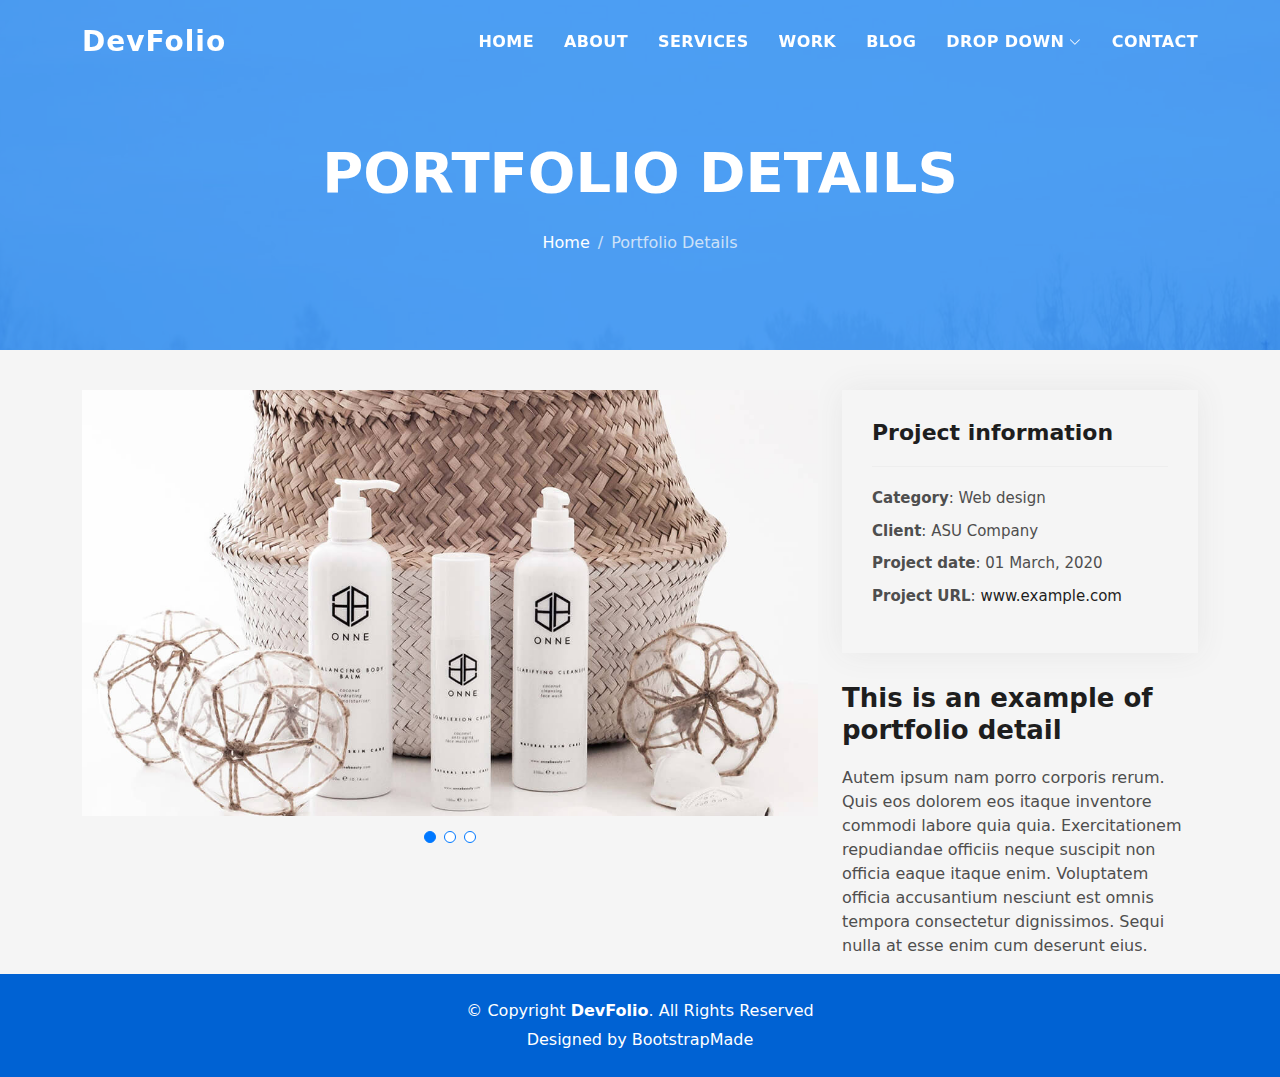
<file: docs/portfolio-details.html>
<!DOCTYPE html>
<html lang="en">

<head>
  <meta charset="utf-8">
  <meta content="width=device-width, initial-scale=1.0" name="viewport">

  <title>DevFolio Bootstrap Portfolio Template - Portfolio Details</title>
  <meta content="" name="description">
  <meta content="" name="keywords">

  <!-- Favicons -->
  <link href="assets/img/favicon.png" rel="icon">
  <link href="assets/img/apple-touch-icon.png" rel="apple-touch-icon">

  <!-- Vendor CSS Files -->
  <link href="assets/vendor/bootstrap/css/bootstrap.min.css" rel="stylesheet">
  <link href="assets/vendor/bootstrap-icons/bootstrap-icons.css" rel="stylesheet">
  <link href="assets/vendor/glightbox/css/glightbox.min.css" rel="stylesheet">
  <link href="assets/vendor/swiper/swiper-bundle.min.css" rel="stylesheet">

  <!-- Template Main CSS File -->
  <link href="assets/css/style.css" rel="stylesheet">

  <!-- =======================================================
  * Template Name: DevFolio - v4.7.1
  * Template URL: https://bootstrapmade.com/devfolio-bootstrap-portfolio-html-template/
  * Author: BootstrapMade.com
  * License: https://bootstrapmade.com/license/
  ======================================================== -->
</head>

<body>

  <!-- ======= Header ======= -->
  <header id="header" class="fixed-top">
    <div class="container d-flex align-items-center justify-content-between">

      <h1 class="logo"><a href="index.html">DevFolio</a></h1>
      <!-- Uncomment below if you prefer to use an image logo -->
      <!-- <a href="index.html" class="logo"><img src="assets/img/logo.png" alt="" class="img-fluid"></a>-->

      <nav id="navbar" class="navbar">
        <ul>
          <li><a class="nav-link scrollto " href="#hero">Home</a></li>
          <li><a class="nav-link scrollto" href="#about">About</a></li>
          <li><a class="nav-link scrollto" href="#services">Services</a></li>
          <li><a class="nav-link scrollto " href="#work">Work</a></li>
          <li><a class="nav-link scrollto " href="#blog">Blog</a></li>
          <li class="dropdown"><a href="#"><span>Drop Down</span> <i class="bi bi-chevron-down"></i></a>
            <ul>
              <li><a href="#">Drop Down 1</a></li>
              <li class="dropdown"><a href="#"><span>Deep Drop Down</span> <i class="bi bi-chevron-right"></i></a>
                <ul>
                  <li><a href="#">Deep Drop Down 1</a></li>
                  <li><a href="#">Deep Drop Down 2</a></li>
                  <li><a href="#">Deep Drop Down 3</a></li>
                  <li><a href="#">Deep Drop Down 4</a></li>
                  <li><a href="#">Deep Drop Down 5</a></li>
                </ul>
              </li>
              <li><a href="#">Drop Down 2</a></li>
              <li><a href="#">Drop Down 3</a></li>
              <li><a href="#">Drop Down 4</a></li>
            </ul>
          </li>
          <li><a class="nav-link scrollto" href="#contact">Contact</a></li>
        </ul>
        <i class="bi bi-list mobile-nav-toggle"></i>
      </nav><!-- .navbar -->

    </div>
  </header><!-- End Header -->

  <div class="hero hero-single route bg-image" style="background-image: url(assets/img/overlay-bg.jpg)">
    <div class="overlay-mf"></div>
    <div class="hero-content display-table">
      <div class="table-cell">
        <div class="container">
          <h2 class="hero-title mb-4">Portfolio Details</h2>
          <ol class="breadcrumb d-flex justify-content-center">
            <li class="breadcrumb-item">
              <a href="#">Home</a>
            </li>
            <li class="breadcrumb-item active">Portfolio Details</li>
          </ol>
        </div>
      </div>
    </div>
  </div>

  <main id="main">

    <!-- ======= Portfolio Details Section ======= -->
    <section id="portfolio-details" class="portfolio-details">
      <div class="container">

        <div class="row gy-4">

          <div class="col-lg-8">
            <div class="portfolio-details-slider swiper">
              <div class="swiper-wrapper align-items-center">

                <div class="swiper-slide">
                  <img src="assets/img/portfolio-details-1.jpg" alt="">
                </div>

                <div class="swiper-slide">
                  <img src="assets/img/portfolio-details-2.jpg" alt="">
                </div>

                <div class="swiper-slide">
                  <img src="assets/img/portfolio-details-3.jpg" alt="">
                </div>

              </div>
              <div class="swiper-pagination"></div>
            </div>
          </div>

          <div class="col-lg-4">
            <div class="portfolio-info">
              <h3>Project information</h3>
              <ul>
                <li><strong>Category</strong>: Web design</li>
                <li><strong>Client</strong>: ASU Company</li>
                <li><strong>Project date</strong>: 01 March, 2020</li>
                <li><strong>Project URL</strong>: <a href="#">www.example.com</a></li>
              </ul>
            </div>
            <div class="portfolio-description">
              <h2>This is an example of portfolio detail</h2>
              <p>
                Autem ipsum nam porro corporis rerum. Quis eos dolorem eos itaque inventore commodi labore quia quia. Exercitationem repudiandae officiis neque suscipit non officia eaque itaque enim. Voluptatem officia accusantium nesciunt est omnis tempora consectetur dignissimos. Sequi nulla at esse enim cum deserunt eius.
              </p>
            </div>
          </div>

        </div>

      </div>
    </section><!-- End Portfolio Details Section -->

  </main><!-- End #main -->

  <!-- ======= Footer ======= -->
  <footer>
    <div class="container">
      <div class="row">
        <div class="col-sm-12">
          <div class="copyright-box">
            <p class="copyright">&copy; Copyright <strong>DevFolio</strong>. All Rights Reserved</p>
            <div class="credits">
              <!--
              All the links in the footer should remain intact.
              You can delete the links only if you purchased the pro version.
              Licensing information: https://bootstrapmade.com/license/
              Purchase the pro version with working PHP/AJAX contact form: https://bootstrapmade.com/buy/?theme=DevFolio
            -->
              Designed by <a href="https://bootstrapmade.com/">BootstrapMade</a>
            </div>
          </div>
        </div>
      </div>
    </div>
  </footer><!-- End  Footer -->

  <div id="preloader"></div>
  <a href="#" class="back-to-top d-flex align-items-center justify-content-center"><i class="bi bi-arrow-up-short"></i></a>

  <!-- Vendor JS Files -->
  <script src="assets/vendor/purecounter/purecounter.js"></script>
  <script src="assets/vendor/bootstrap/js/bootstrap.bundle.min.js"></script>
  <script src="assets/vendor/glightbox/js/glightbox.min.js"></script>
  <script src="assets/vendor/swiper/swiper-bundle.min.js"></script>
  <script src="assets/vendor/typed.js/typed.min.js"></script>
  <script src="assets/vendor/php-email-form/validate.js"></script>

  <!-- Template Main JS File -->
  <script src="assets/js/main.js"></script>

</body>

</html>
</file>
<file: docs/assets/css/style.css>
/**
* Template Name: DevFolio - v4.7.1
* Template URL: https://bootstrapmade.com/devfolio-bootstrap-portfolio-html-template/
* Author: BootstrapMade.com
* License: https://bootstrapmade.com/license/
*/

/*--------------------------------------------------------------
# General
--------------------------------------------------------------*/
body {
  background-color: #f5f5f5;
  color: #4e4e4e;
}

h1,
h2,
h3,
h4,
h5,
h6 {
  color: #1e1e1e;
}

a {
  color: #1e1e1e;
  text-decoration: none;
  transition: all 0.5s ease-in-out;
}
a:hover {
  color: #0078ff;
  text-decoration: none;
  transition: all 0.5s ease-in-out;
}

.p-r {
  position: relative;
}

.color-a {
  text-decoration: none;
  color: #0078ff;
}

.color-d {
  color: #f5f5f5;
}

.color-text-a {
  text-decoration: none;
  color: #4e4e4e;
}

.box-shadow, .card-blog, .work-box, .service-box, .paralax-mf {
  box-shadow: 0 13px 8px -10px rgba(0, 0, 0, 0.1);
}

.box-shadow-a, .button:hover {
  text-decoration: none;
  box-shadow: 0 0 0 4px #cde1f8;
}

.display-5 {
  font-size: 2.5rem;
  font-weight: 300;
  line-height: 1.1;
}

.display-6 {
  font-size: 2rem;
  font-weight: 300;
  line-height: 1.1;
}

.avatar {
  width: 32px;
  height: 32px;
  margin-right: 4px;
  overflow: hidden;
}

.bg-image {
  background-repeat: no-repeat;
  background-attachment: fixed;
  background-size: cover;
  background-position: center center;
}
@media (max-width: 1024px) {
  .bg-image {
    background-attachment: scroll;
  }
}

.overlay-mf {
  background-color: #0078ff;
}

.overlay-mf {
  position: absolute;
  top: 0;
  left: 0px;
  padding: 0;
  height: 100%;
  width: 100%;
  opacity: 0.7;
}

.paralax-mf {
  position: relative;
  padding: 8rem 0;
}

.display-table {
  width: 100%;
  height: 100%;
  display: table;
}

.table-cell {
  display: table-cell;
  vertical-align: middle;
}

/*--/ Sections /--*/
.sect-4 {
  padding: 4rem 0;
}

.sect-pt4 {
  padding-top: 4rem;
}

.sect-mt4 {
  margin-top: 4rem;
}

/*--/ Title s /--*/
.title-s {
  font-weight: 600;
  color: #1e1e1e;
  font-size: 1.1rem;
}

/*--/ Title A /--*/
.title-box {
  margin-bottom: 4rem;
}

.title-a {
  text-decoration: none;
  font-size: 3rem;
  font-weight: bold;
  text-transform: uppercase;
}

.subtitle-a {
  text-decoration: none;
  color: #4e4e4e;
}

.line-mf {
  width: 40px;
  height: 5px;
  background-color: #0078ff;
  margin: 0 auto;
}

/*--/ Title Left /--*/
.title-box-2 {
  margin-bottom: 3rem;
}

.title-left {
  font-size: 2rem;
  position: relative;
}
.title-left:before {
  content: "";
  position: absolute;
  height: 3px;
  background-color: #0078ff;
  width: 100px;
  bottom: -12px;
}

/*------/ Box /------*/
.box-pl2 {
  padding-left: 2rem;
}

.box-shadow-full {
  padding: 3rem 1.25rem;
  position: relative;
  background-color: #fff;
  margin-bottom: 3rem;
  z-index: 2;
  box-shadow: 0 1px 1px 0 rgba(0, 0, 0, 0.06), 0 2px 5px 0 rgba(0, 0, 0, 0.2);
}
@media (min-width: 768px) {
  .box-shadow-full {
    padding: 3rem;
  }
}

/*------/ Socials /------*/
.socials {
  padding: 1.5rem 0;
}
.socials ul li {
  display: inline-block;
}
.socials .ico-circle {
  height: 40px;
  width: 40px;
  font-size: 1.2rem;
  border-radius: 50%;
  line-height: 1.6;
  margin: 0 15px 0 0;
  box-shadow: 0 0 0 3px #0078ff;
  transition: all 500ms ease;
}
.socials .ico-circle:hover {
  background-color: #0078ff;
  color: #fff;
  box-shadow: 0 0 0 3px #cde1f8;
  transition: all 500ms ease;
}

/*------/ Ul resect /------*/
.ul-resect, .widget-tags ul, .widget-sidebar .list-sidebar, .box-comments .list-comments, .blog-wrapper .post-meta ul, .list-ico, .socials ul {
  list-style: none;
  padding-left: 0;
  margin-bottom: 0;
}

.list-ico {
  line-height: 2;
}
.list-ico span {
  color: #0078ff;
  margin-right: 10px;
}

/*------/ Ico Circle /------*/
.ico-circle {
  height: 100px;
  width: 100px;
  font-size: 2rem;
  border-radius: 50%;
  line-height: 1.55;
  margin: 0 auto;
  text-align: center;
  box-shadow: 0 0 0 10px #0078ff;
  display: block;
}

/*------/ Owl Carousel /------*/
.owl-theme .owl-dots {
  text-align: center;
  margin-top: 18px;
}
.owl-theme .owl-dots .owl-dot {
  display: inline-block;
}
.owl-theme .owl-dots .owl-dot span {
  width: 18px;
  height: 7px;
  margin: 5px 5px;
  background: #cde1f8;
  border: 0px solid #cde1f8;
  display: block;
  transition: all 0.6s ease-in-out;
  cursor: pointer;
}
.owl-theme .owl-dots .owl-dot:hover span {
  background-color: #cde1f8;
}
.owl-theme .owl-dots .owl-dot.active span {
  background-color: #1B1B1B;
  width: 25px;
}

/*--/ Scrolltop s /--*/
.scrolltop-mf {
  position: relative;
  display: none;
}
.scrolltop-mf span {
  z-index: 999;
  position: fixed;
  width: 42px;
  height: 42px;
  background-color: #0078ff;
  opacity: 0.7;
  font-size: 1.6rem;
  line-height: 1.5;
  text-align: center;
  color: #fff;
  top: auto;
  left: auto;
  right: 30px;
  bottom: 50px;
  cursor: pointer;
  border-radius: 50%;
}

/*--------------------------------------------------------------
# Back to top button
--------------------------------------------------------------*/
.back-to-top {
  position: fixed;
  visibility: hidden;
  opacity: 0;
  right: 15px;
  bottom: 15px;
  z-index: 996;
  background: #0078ff;
  width: 40px;
  height: 40px;
  border-radius: 50px;
  transition: all 0.4s;
}
.back-to-top i {
  font-size: 28px;
  color: #fff;
  line-height: 0;
}
.back-to-top:hover {
  background: #298eff;
  color: #fff;
}
.back-to-top.active {
  visibility: visible;
  opacity: 1;
}

/*------/ Prelaoder /------*/
#preloader {
  position: fixed;
  top: 0;
  left: 0;
  right: 0;
  bottom: 0;
  z-index: 9999;
  overflow: hidden;
  background: #fff;
}

#preloader:before {
  content: "";
  position: fixed;
  top: calc(50% - 30px);
  left: calc(50% - 30px);
  border: 6px solid #f2f2f2;
  border-top: 6px solid #0078ff;
  border-radius: 50%;
  width: 60px;
  height: 60px;
  -webkit-animation: animate-preloader 1s linear infinite;
  animation: animate-preloader 1s linear infinite;
}

@-webkit-keyframes animate-preloader {
  0% {
    transform: rotate(0deg);
  }
  100% {
    transform: rotate(360deg);
  }
}

@keyframes animate-preloader {
  0% {
    transform: rotate(0deg);
  }
  100% {
    transform: rotate(360deg);
  }
}
/*------/ Button /------*/
.button {
  display: inline-block;
  padding: 0.3rem 0.6rem;
  text-align: center;
  vertical-align: middle;
  -webkit-user-select: none;
  -moz-user-select: none;
  user-select: none;
  font-size: 1rem;
  border-radius: 0.3rem;
  border: 1px solid transparent;
  transition: all 500ms ease;
  cursor: pointer;
}
.button:focus {
  outline: 0;
}
.button:hover {
  background-color: #0062d3;
  color: #fff;
  transition: all 500ms ease;
}

.button-a {
  text-decoration: none;
  background-color: #0078ff;
  color: #fff;
  border-color: #cde1f8;
}

.button-big {
  padding: 0.9rem 2.3rem;
  font-size: 1.2rem;
}

.button-rouded {
  border-radius: 5rem;
}

.btn-lg {
  padding: 0.5rem 1rem;
  font-size: 1.25rem;
  line-height: 1.5;
  border-radius: 0.3rem;
}

/*--------------------------------------------------------------
# Header
--------------------------------------------------------------*/
#header {
  transition: all 0.5s;
  z-index: 997;
  padding: 20px 0;
}
#header .logo {
  font-size: 28px;
  margin: 0;
  padding: 0;
  font-weight: 600;
  letter-spacing: 1px;
}
#header .logo a {
  color: #fff;
}
#header .logo img {
  max-height: 40px;
}
#header.header-scrolled {
  background: rgba(0, 0, 0, 0.9);
  padding: 12px 0;
}

/*--------------------------------------------------------------
# Navigation Menu
--------------------------------------------------------------*/
/**
* Desktop Navigation 
*/
.navbar {
  padding: 0;
}
.navbar ul {
  margin: 0;
  padding: 0;
  display: flex;
  list-style: none;
  align-items: center;
}
.navbar li {
  position: relative;
}
.navbar > ul > li {
  white-space: nowrap;
  padding: 10px 0 10px 30px;
}
.navbar a, .navbar a:focus {
  display: flex;
  align-items: center;
  justify-content: space-between;
  color: #fff;
  font-size: 16px;
  font-weight: 600;
  padding: 0;
  white-space: nowrap;
  transition: 0.3s;
  letter-spacing: 0.4px;
  position: relative;
  text-transform: uppercase;
}
.navbar a i, .navbar a:focus i {
  font-size: 12px;
  line-height: 0;
  margin-left: 5px;
}
.navbar > ul > li > a:before {
  content: "";
  position: absolute;
  width: 100%;
  height: 2px;
  bottom: -6px;
  left: 0;
  width: 0;
  background-color: #fff;
  visibility: hidden;
  transition: all 0.3s ease-in-out 0s;
}
.navbar a:hover:before, .navbar li:hover > a:before, .navbar .active:before {
  visibility: visible;
  width: 80%;
}
.navbar a:hover, .navbar .active, .navbar .active:focus, .navbar li:hover > a {
  color: #fff;
}
.navbar .dropdown ul {
  display: block;
  position: absolute;
  left: 30px;
  top: calc(100% + 30px);
  margin: 0;
  padding: 10px 0;
  z-index: 99;
  opacity: 0;
  visibility: hidden;
  background: #fff;
  box-shadow: 0px 0px 30px rgba(127, 137, 161, 0.25);
  transition: 0.3s;
}
.navbar .dropdown ul li {
  min-width: 200px;
}
.navbar .dropdown ul a {
  padding: 10px 20px;
  font-size: 14px;
  text-transform: none;
  color: #4e4e4e;
}
.navbar .dropdown ul a i {
  font-size: 12px;
}
.navbar .dropdown ul a:hover, .navbar .dropdown ul .active:hover, .navbar .dropdown ul li:hover > a {
  color: #0078ff;
}
.navbar .dropdown:hover > ul {
  opacity: 1;
  top: 100%;
  visibility: visible;
}
.navbar .dropdown .dropdown ul {
  top: 0;
  left: calc(100% - 30px);
  visibility: hidden;
}
.navbar .dropdown .dropdown:hover > ul {
  opacity: 1;
  top: 0;
  left: 100%;
  visibility: visible;
}
@media (max-width: 1366px) {
  .navbar .dropdown .dropdown ul {
    left: -90%;
  }
  .navbar .dropdown .dropdown:hover > ul {
    left: -100%;
  }
}

/**
* Mobile Navigation 
*/
.mobile-nav-toggle {
  color: #fff;
  font-size: 28px;
  cursor: pointer;
  display: none;
  line-height: 0;
  transition: 0.5s;
}

@media (max-width: 991px) {
  .mobile-nav-toggle {
    display: block;
  }

  .navbar ul {
    display: none;
  }
}
.navbar-mobile {
  position: fixed;
  overflow: hidden;
  top: 0;
  right: 0;
  left: 0;
  bottom: 0;
  background: rgba(78, 78, 78, 0.9);
  transition: 0.3s;
  z-index: 999;
}
.navbar-mobile .mobile-nav-toggle {
  position: absolute;
  top: 15px;
  right: 15px;
}
.navbar-mobile ul {
  display: block;
  position: absolute;
  top: 55px;
  right: 15px;
  bottom: 15px;
  left: 15px;
  padding: 10px 0;
  background-color: #fff;
  overflow-y: auto;
  transition: 0.3s;
}
.navbar-mobile > ul > li {
  padding: 0;
}
.navbar-mobile a:hover:before, .navbar-mobile li:hover > a:before, .navbar-mobile .active:before {
  visibility: hidden;
}
.navbar-mobile a, .navbar-mobile a:focus {
  padding: 10px 20px;
  font-size: 15px;
  color: #4e4e4e;
}
.navbar-mobile a:hover, .navbar-mobile .active, .navbar-mobile li:hover > a {
  color: #0078ff;
}
.navbar-mobile .getstarted, .navbar-mobile .getstarted:focus {
  margin: 15px;
}
.navbar-mobile .dropdown ul {
  position: static;
  display: none;
  margin: 10px 20px;
  padding: 10px 0;
  z-index: 99;
  opacity: 1;
  visibility: visible;
  background: #fff;
  box-shadow: 0px 0px 30px rgba(127, 137, 161, 0.25);
}
.navbar-mobile .dropdown ul li {
  min-width: 200px;
}
.navbar-mobile .dropdown ul a {
  padding: 10px 20px;
}
.navbar-mobile .dropdown ul a i {
  font-size: 12px;
}
.navbar-mobile .dropdown ul a:hover, .navbar-mobile .dropdown ul .active:hover, .navbar-mobile .dropdown ul li:hover > a {
  color: #0078ff;
}
.navbar-mobile .dropdown > .dropdown-active {
  display: block;
}

/*--------------------------------------------------------------
# Hero Section
--------------------------------------------------------------*/
.hero {
  height: 100vh;
  position: relative;
  color: #fff;
}
.hero .hero-content {
  text-align: center;
  position: absolute;
}
.hero .overlay-itro {
  background-color: rgba(0, 0, 0, 0.6);
  position: absolute;
  top: 0;
  left: 0px;
  padding: 0;
  height: 100%;
  width: 100%;
  opacity: 0.9;
}
.hero .hero-title {
  color: #fff;
  font-weight: 600;
  font-size: 3rem;
}
@media (min-width: 768px) {
  .hero .hero-title {
    font-size: 4.5rem;
  }
}
.hero .hero-subtitle {
  font-size: 1.5rem;
  font-weight: 600;
}
@media (min-width: 768px) {
  .hero .hero-subtitle {
    font-size: 2.5rem;
  }
}
.hero .text-slider-items {
  display: none;
}

.hero-single {
  height: 350px;
}
.hero-single .hero-content {
  margin-top: 30px;
}
.hero-single .hero-title {
  text-transform: uppercase;
  font-size: 3rem;
}
@media (min-width: 768px) {
  .hero-single .hero-title {
    font-size: 3.5rem;
  }
}
.hero-single .breadcrumb {
  background-color: transparent;
  color: #0078ff;
}
.hero-single .breadcrumb .breadcrumb-item:before {
  color: #cde1f8;
}
.hero-single .breadcrumb .breadcrumb-item.active {
  color: #cde1f8;
}
.hero-single .breadcrumb a {
  color: #fff;
}

/*--------------------------------------------------------------
# About
--------------------------------------------------------------*/
.about-mf .box-shadow-full {
  padding-top: 4rem;
  padding-bottom: 4rem;
}
.about-mf .about-img {
  margin-bottom: 2rem;
}
.about-mf .about-img img {
  margin-left: 10px;
}
@media (min-width: 767px) {
  .about-mf .box-pl2 {
    margin-top: 3rem;
    padding-left: 0rem;
  }
}

.skill-mf span {
  color: #4e4e4e;
}
.skill-mf .progress {
  background-color: #cde1f8;
  margin: 0.5rem 0 1.2rem 0;
  border-radius: 0;
  height: 0.7rem;
}
.skill-mf .progress .progress-bar {
  height: 0.7rem;
  background-color: #0078ff;
}

/*--------------------------------------------------------------
# Services
--------------------------------------------------------------*/
.service-box {
  background-color: #fff;
  padding: 2.5rem 1.3rem;
  border-radius: 1rem;
  margin-bottom: 3rem;
  text-align: center;
}
.service-box:hover .ico-circle {
  transition: all 500ms ease;
  color: #fff;
  background-color: #0078ff;
  box-shadow: 0 0 0 10px #cde1f8;
}
.service-box .service-ico {
  margin-bottom: 1rem;
  color: #1e1e1e;
}
.service-box .ico-circle {
  transition: all 500ms ease;
  display: inline-flex;
  align-items: center;
  justify-content: center;
}
.service-box .ico-circle i {
  line-height: 0;
  font-size: 40px;
}
.service-box .s-title {
  font-size: 1.4rem;
  text-transform: uppercase;
  text-align: center;
  padding: 0.4rem 0;
}
.service-box .s-description {
  color: #4e4e4e;
}

/*--------------------------------------------------------------
# Counter
--------------------------------------------------------------*/
.counter-box {
  color: #fff;
  text-align: center;
}
@media (min-width: 577px) {
  .counter-box {
    margin-bottom: 1.8rem;
  }
}

.counter-ico {
  margin-bottom: 1rem;
}
.counter-ico .ico-circle {
  height: 60px;
  width: 60px;
  line-height: 1.5;
  box-shadow: 0 0 0 10px #cde1f8;
}

.counter-num .counter {
  font-size: 2rem;
  margin-bottom: 0;
}

/*--------------------------------------------------------------
# Portfolio
--------------------------------------------------------------*/
.work-box {
    background-color: #fff;
    display: block;
}
.project-image {
    height: 200px;
    padding: 24px;
}

.work-box:hover img {
  transform: scale(1.3);
}
.work-img {

}
.work-img {
  display: block;
    overflow: hidden;
    height: 100%;
    margin: auto;
    text-align: center;
}
.work-img img {
    transition: all .3s !important;
    transform: scale(1);
    max-height: 100%;
    max-width: 100%;
}
.work-box:hover img {
    transform: scale(1.1);
}

.work-content {
  padding: 2rem 3% 1rem 4%;
}
.work-content .w-more {
  color: #4e4e4e;
  font-size: 0.8rem;
}
.work-content .w-more .w-ctegory {
  color: #0078ff;
}
.work-content .w-like {
  font-size: 2.5rem;
  color: #0078ff;
  float: right;
}
.work-content .w-like a {
  color: #0078ff;
}
.work-content .w-like .num-like {
  font-size: 0.7rem;
}

.w-title {
  font-size: 1.2rem;
}

/*--------------------------------------------------------------
# Portfolio Details
--------------------------------------------------------------*/
.portfolio-details {
  padding-top: 40px;
}
.portfolio-details .portfolio-details-slider img {
  width: 100%;
}
.portfolio-details .portfolio-details-slider .swiper-pagination {
  margin-top: 20px;
  position: relative;
}
.portfolio-details .portfolio-details-slider .swiper-pagination .swiper-pagination-bullet {
  width: 12px;
  height: 12px;
  background-color: #fff;
  opacity: 1;
  border: 1px solid #0078ff;
}
.portfolio-details .portfolio-details-slider .swiper-pagination .swiper-pagination-bullet-active {
  background-color: #0078ff;
}
.portfolio-details .portfolio-info {
  padding: 30px;
  box-shadow: 0px 0 30px rgba(78, 78, 78, 0.08);
}
.portfolio-details .portfolio-info h3 {
  font-size: 22px;
  font-weight: 700;
  margin-bottom: 20px;
  padding-bottom: 20px;
  border-bottom: 1px solid #eee;
}
.portfolio-details .portfolio-info ul {
  list-style: none;
  padding: 0;
  font-size: 15px;
}
.portfolio-details .portfolio-info ul li + li {
  margin-top: 10px;
}
.portfolio-details .portfolio-description {
  padding-top: 30px;
}
.portfolio-details .portfolio-description h2 {
  font-size: 26px;
  font-weight: 700;
  margin-bottom: 20px;
}
.portfolio-details .portfolio-description p {
  padding: 0;
}

/*--------------------------------------------------------------
# Testimonials
--------------------------------------------------------------*/
.testimonial-box {
  color: #fff;
  text-align: center;
}
.testimonial-box .author-test {
  margin-top: 1rem;
}
.testimonial-box .author-test img {
  margin: 0 auto;
}
.testimonial-box .author {
  color: #fff;
  text-transform: uppercase;
  font-weight: 600;
  margin: 1rem 0;
  display: block;
  font-size: 1.4rem;
}
.testimonial-box .comit {
  font-size: 2rem;
  color: #0078ff;
  background-color: #fff;
  width: 52px;
  height: 52px;
  display: block;
  margin: 0 auto;
  border-radius: 50%;
  line-height: 1.6;
}
@media (min-width: 768px) {
  .testimonial-box .description {
    padding: 0 5rem;
  }
}
@media (min-width: 992px) {
  .testimonial-box .description {
    padding: 0 8rem;
  }
}
@media (min-width: 1200px) {
  .testimonial-box .description {
    padding: 0 13rem;
  }
}

.swiper-pagination {
  margin-top: 20px;
  position: relative;
}
.swiper-pagination .swiper-pagination-bullet {
  width: 12px;
  height: 12px;
  background-color: rgba(255, 255, 255, 0.4);
  opacity: 1;
}
.swiper-pagination .swiper-pagination-bullet-active {
  background-color: #fff;
}

/*--------------------------------------------------------------
# Contact
--------------------------------------------------------------*/
.footer-paralax {
  padding: 4rem 0 0 0;
}

.contact-mf {
  margin-top: 4rem;
}
@media (min-width: 767px) {
  .contact-mf .box-pl2 {
    margin-top: 3rem;
    padding-left: 0rem;
  }
}

.php-email-form .error-message {
  display: none;
  color: #fff;
  background: #ed3c0d;
  text-align: center;
  padding: 15px;
  font-weight: 600;
}
.php-email-form .sent-message {
  display: none;
  color: #fff;
  background: #18d26e;
  text-align: center;
  padding: 15px;
  font-weight: 600;
}
.php-email-form .loading {
  display: none;
  background: #fff;
  text-align: center;
  padding: 15px;
}
.php-email-form .loading:before {
  content: "";
  display: inline-block;
  border-radius: 50%;
  width: 24px;
  height: 24px;
  margin: 0 10px -6px 0;
  border: 3px solid #18d26e;
  border-top-color: #eee;
  -webkit-animation: animate-loading 1s linear infinite;
  animation: animate-loading 1s linear infinite;
}
.php-email-form input, .php-email-form textarea {
  border-radius: 0;
  box-shadow: none;
  font-size: 14px;
}
.php-email-form input:focus, .php-email-form textarea:focus {
  border-color: #0078ff;
}
.php-email-form input {
  padding: 10px 15px;
}
.php-email-form textarea {
  padding: 12px 15px;
  margin-bottom: 0;
}
.php-email-form button[type=submit] {
  background: #0078ff;
  border: 0;
  padding: 10px 24px;
  color: #fff;
  transition: 0.4s;
}
.php-email-form button[type=submit]:hover {
  background: #3393ff;
}

@-webkit-keyframes animate-loading {
  0% {
    transform: rotate(0deg);
  }
  100% {
    transform: rotate(360deg);
  }
}

@keyframes animate-loading {
  0% {
    transform: rotate(0deg);
  }
  100% {
    transform: rotate(360deg);
  }
}
/*--------------------------------------------------------------
# Blog
--------------------------------------------------------------*/
@media (min-width: 767px) {
  .card-blog {
    margin-bottom: 3rem;
  }
}
.card-blog .card-body {
  position: relative;
}
.card-blog .card-category-box {
  position: absolute;
  text-align: center;
  top: -16px;
  left: 15px;
  right: 15px;
  line-height: 25px;
  overflow: hidden;
}
.card-blog .card-category {
  display: inline-block;
  color: #fff;
  padding: 0 15px 5px;
  overflow: hidden;
  background-color: #0078ff;
  border-radius: 4px;
}
.card-blog .card-category .category {
  color: #fff;
  display: inline-block;
  text-transform: uppercase;
  font-size: 0.7rem;
  letter-spacing: 0.1px;
  margin-bottom: 0;
}
.card-blog .card-title {
  font-size: 1.3rem;
  margin-top: 0.6rem;
}
.card-blog .card-description {
  color: #4e4e4e;
}
.card-blog .post-author {
  display: inline-block;
}
.card-blog .post-date {
  color: #4e4e4e;
  display: inline-block;
  float: right;
}

/*--------------------------------------------------------------
# Blog Single
--------------------------------------------------------------*/
.post-box,
.form-comments,
.box-comments,
.widget-sidebar {
  padding: 2rem;
  background-color: #fff;
  margin-bottom: 3rem;
}
@media (min-width: 768px) {
  .post-box,
.form-comments,
.box-comments,
.widget-sidebar {
    padding: 3rem;
  }
}

.blog-wrapper .article-title {
  font-size: 1.5rem;
}
@media (min-width: 768px) {
  .blog-wrapper .article-title {
    font-size: 1.9rem;
  }
}
.blog-wrapper .post-meta {
  margin: 1rem 0;
}
.blog-wrapper .post-meta ul {
  border-left: 4px solid #0078ff;
  margin-top: 1rem;
}
.blog-wrapper .post-meta ul li {
  display: inline-block;
  margin-left: 15px;
}
.blog-wrapper .post-meta ul a {
  color: #0078ff;
}
.blog-wrapper .post-meta ul span {
  color: #1e1e1e;
}
.blog-wrapper .blockquote {
  border-left: 4px solid #0078ff;
  padding: 18px;
  font-style: italic;
}

/*------/ Comments /------*/
.box-comments .list-comments li {
  padding-bottom: 40px;
}
.box-comments .list-comments .comment-avatar {
  display: table-cell;
  vertical-align: top;
}
.box-comments .list-comments .comment-avatar img {
  width: 80px;
  height: 80px;
}
.box-comments .list-comments .comment-author {
  font-size: 1.3rem;
}
@media (min-width: 768px) {
  .box-comments .list-comments .comment-author {
    font-size: 1.5rem;
  }
}
.box-comments .list-comments .comment-details {
  display: table-cell;
  vertical-align: top;
  padding-left: 25px;
}
.box-comments .list-comments a {
  color: #0078ff;
}
.box-comments .list-comments span {
  color: #1e1e1e;
  font-style: italic;
}
.box-comments .comment-children {
  margin-left: 40px;
}

/*------/ Sidebar /------*/
.widget-sidebar .sidebar-title {
  font-size: 1.6rem;
  font-weight: 600;
  border-left: 5px solid #0078ff;
  padding-left: 15px;
  text-transform: uppercase;
  margin-bottom: 1.5rem;
}
.widget-sidebar .list-sidebar li {
  position: relative;
  padding: 6px 0 6px 24px;
}
.widget-sidebar .list-sidebar li:before {
  position: absolute;
  content: "";
  width: 10px;
  height: 1px;
  left: 0;
  background-color: #0078ff;
  top: 20px;
}

.sidebar-search input {
  background-color: #fff;
  border-radius: 0;
  transition: all 0.5s ease-in-out;
}
.sidebar-search .btn-search {
  background-color: #0078ff;
  border-color: #0078ff;
  border-radius: 0;
  padding-left: 20px;
  padding-right: 20px;
}

.widget-tags ul li {
  display: inline-block;
  background-color: #0078ff;
  padding: 0.2rem 0.6rem;
  margin-bottom: 0.5rem;
  border-radius: 15px;
}
.widget-tags ul li a {
  color: #fff;
}

/*--------------------------------------------------------------
# Footer
--------------------------------------------------------------*/
footer {
  text-align: center;
  color: #fff;
  padding: 25px 0;
  background: #0062d3;
}
footer .copyright {
  margin-bottom: 0.3rem;
}
footer .credits {
  margin-bottom: 0;
}
footer .credits a {
  color: #fff;
}
</file>
<file: docs/styles.css>
/* Reset and Base Styles */
* {
  margin: 0;
  padding: 0;
  box-sizing: border-box;
}

:root {
  --bg-primary: #EFF0F2;
  --bg-secondary: #E1E3E6;
  --bg-white: #ffffff;
  --text-primary: #1a1a1a;
  --text-secondary: #4a5568;
  --text-muted: #718096;
  --blue-600: #2563eb;
  --blue-700: #1d4ed8;
  --blue-50: #eff6ff;
  --blue-100: #dbeafe;
  --red-600: #dc2626;
  --red-50: #fef2f2;
  --gray-800: #1f2937;
  --gray-900: #111827;
  --shadow-sm: 0 1px 2px 0 rgba(0, 0, 0, 0.05);
  --shadow-md: 0 4px 6px -1px rgba(0, 0, 0, 0.1);
  --shadow-lg: 0 10px 15px -3px rgba(0, 0, 0, 0.1);
  --shadow-xl: 0 20px 25px -5px rgba(0, 0, 0, 0.1);
}

html {
  scroll-behavior: smooth;
}

body {
  font-family: -apple-system, BlinkMacSystemFont, 'Segoe UI', Roboto, Oxygen, Ubuntu, Cantarell, sans-serif;
  line-height: 1.6;
  color: var(--text-primary);
 
}

.container {
  max-width: 1200px;
  margin: 0 auto;
  padding: 0 1.5rem;
}

/* Typography */
h1 {
  font-size: 3.5rem;
  font-weight: 800;
  line-height: 1.2;
  margin-bottom: 1rem;
}

h2 {
  font-size: 2.5rem;
  font-weight: 700;
  line-height: 1.3;
  margin-bottom: 1rem;
}

h3 {
  font-size: 1.5rem;
  font-weight: 600;
  line-height: 1.4;
  margin-bottom: 0.5rem;
}

h4 {
  font-size: 1.25rem;
  font-weight: 600;
  line-height: 1.4;
  margin-bottom: 0.5rem;
}

p {
  font-size: 1rem;
  line-height: 1.7;
}

/* Buttons */
.btn {
  display: inline-block;
  padding: 0.75rem 2rem;
  border-radius: 0.5rem;
  text-decoration: none;
  font-weight: 500;
  transition: all 0.3s ease;
  border: none;
  cursor: pointer;
  font-size: 1rem;
}

.btn-primary {
  background-color: var(--blue-600);
  color: white;
}

.btn-primary:hover {
  background-color: var(--blue-700);
  box-shadow: var(--shadow-lg);
  transform: scale(1.05);
}

.btn-secondary {
  background-color: white;
  color: var(--blue-600);
  border: 2px solid var(--blue-600);
}

.btn-secondary:hover {
  background-color: var(--blue-50);
  box-shadow: var(--shadow-lg);
  transform: scale(1.05);
}

/* Navigation */
#navbar {
  position: fixed;
  top: 0;
  left: 0;
  right: 0;
  z-index: 1000;
  padding: 1rem 0;
  transition: all 0.3s ease;
  animation: slideDown 0.5s ease;
}

@keyframes slideDown {
  from {
    transform: translateY(-100%);
  }
  to {
    transform: translateY(0);
  }
}

#navbar.scrolled {
  background-color: white;
  box-shadow: var(--shadow-md);
}

.nav-container {
  display: flex;
  justify-content: space-between;
  align-items: center;
}

.logo {
  font-size: 1.5rem;
  font-weight: 700;
  color: var(--blue-600);
  text-decoration: none;
}

.nav-links {
  display: flex;
  align-items: center;
  gap: 2rem;
}

.nav-link {
  color: var(--text-secondary);
  text-decoration: none;
  position: relative;
  transition: color 0.3s ease;
  font-weight: 500;
}

.nav-link:hover {
  color: var(--blue-600);
}

.nav-link::after {
  content: '';
  position: absolute;
  bottom: -4px;
  left: 0;
  width: 0;
  height: 2px;
  background-color: var(--blue-600);
  transition: width 0.3s ease;
}

.nav-link:hover::after {
  width: 100%;
}

.btn-hire {
  padding: 0.5rem 1.5rem;
  background-color: var(--blue-600);
  color: white;
  border-radius: 0.5rem;
  text-decoration: none;
  transition: all 0.3s ease;
}

.btn-hire:hover {
  background-color: var(--blue-700);
  box-shadow: var(--shadow-lg);
}

.mobile-menu-btn {
  display: none;
  background: none;
  border: none;
  font-size: 1.5rem;
  color: var(--text-secondary);
  cursor: pointer;
  transition: color 0.3s ease;
}

.mobile-menu-btn:hover {
  color: var(--blue-600);
}

/* Hero Section */

:root {
  --dark: #0f172a;
  --gray: #475569;
  --muted: #64748b;
  --light: #f8fafc;
  --border: rgba(15, 23, 42, 0.08);
}

/* HERO BASE */
.hero {
  position: relative;
  min-height: 100vh;
  font-family: "Inter", system-ui, sans-serif;
  overflow: hidden;
  display: flex;
  align-items: center;
  justify-content: center;
}
/* RIGHT */
.hero-right {
  position: relative;
  display: flex;
  justify-content: center;
  opacity: 0;
  animation: fadeInUp 1s 1.2s forwards;
}

.image-frame {
 
  border-radius: 50%; /* make it fully round */
  overflow: hidden;
  background: linear-gradient(180deg, #ffffff, #f1f5f9);
  box-shadow: 0 20px 60px rgba(0, 0, 0, 0.25), /* deep soft shadow */
              0 0 40px rgba(59, 130, 246, 0.3); /* soft bluish glow */
  transition: transform 0.3s, box-shadow 0.3s;
}

.image-frame img {
  width: 100%;
  height: 100%;
  object-fit: cover;
  border-radius: 50%; /* ensure the image itself is round */
}

.image-frame:hover {
  transform: scale(1.05);
  box-shadow: 0 25px 70px rgba(0,0,0,0.3), 0 0 50px rgba(59,130,246,0.4);
}


/* Animated gradient background */
.hero-bg {
  position: absolute;
  inset: 0;
  background: linear-gradient(270deg, #f8fafc, #d9f3f4, #9EDCF2, #C9E5EF, #f8fafc);
  background-size: 600% 600%;
  animation: gradientMove 10s ease infinite;
  z-index: -3;
}

@keyframes gradientMove {
  0% { background-position: 0% 50%; }
  50% { background-position: 100% 50%; }
  100% { background-position: 0% 50%; }
}

/* Floating particles */
.particles span {
  position: absolute;
  display: block;
  width: 12px;
  height: 12px;
  background: rgba(255,255,255,0.15);
  border-radius: 50%;
  animation: floatParticle calc(8s * var(--i)) linear infinite;
}

.particles span:nth-child(1) { left: 10%; top: 20%; }
.particles span:nth-child(2) { left: 30%; top: 40%; }
.particles span:nth-child(3) { left: 50%; top: 10%; }
.particles span:nth-child(4) { left: 70%; top: 30%; }
.particles span:nth-child(5) { left: 90%; top: 50%; }

@keyframes floatParticle {
  0% { transform: translateY(0px) rotate(0deg); }
  50% { transform: translateY(-40px) rotate(180deg); }
  100% { transform: translateY(0px) rotate(360deg); }
}

/* WRAPPER */
.hero-wrapper {
  position: relative;
  max-width: 1200px;
  margin: auto;
  padding: 120px 24px 80px;
  display: grid;
  grid-template-columns: 1.1fr 0.9fr;
  gap: 64px;
  align-items: center;
  animation: fadeInUp 1s ease forwards;
}

/* LEFT */
.hero-left .eyebrow {
  display: inline-block;
  font-weight: 700;
  font-size: 18px;
  letter-spacing: 0.14em;
  text-transform: uppercase;
  color: var(--muted);
  margin-bottom: 16px;
  opacity: 0;
  animation: fadeInUp 1s 0.2s forwards;
}

.hero-left h1 {
  font-size: clamp(2.6rem, 4vw, 3.6rem);
  line-height: 1.08;
  color: var(--dark);
  margin-bottom: 22px;
  opacity: 0;
  animation: fadeInUp 1s 0.4s forwards;
}

.hero-left h1 span {
  position: relative;
  border-bottom: 4px solid rgba(15,23,42,0.12);
}

.hero-left p {
  max-width: 520px;
  font-size: 1.1rem;
  color: var(--gray);
  margin-bottom: 30px;
  opacity: 0;
  animation: fadeInUp 1s 0.6s forwards;
}

/* FEATURES */
.features {
  display: flex;
  gap: 12px;
  flex-wrap: wrap;
  margin-bottom: 36px;
  opacity: 0;
  animation: fadeInUp 1s 0.8s forwards;
}

.features span {
  padding: 8px 16px;
  font-size: 0.85rem;
  background: rgba(255,255,255,0.85);
  border: 1px solid var(--border);
  border-radius: 999px;
  backdrop-filter: blur(6px);
  transition: transform 0.3s, box-shadow 0.3s;
}

.features span:hover {
  transform: translateY(-3px);
  box-shadow: 0 8px 20px rgba(0,0,0,0.12);
}

/* ACTIONS */
.actions {
  display: flex;
  gap: 16px;
  opacity: 0;
  animation: fadeInUp 1s 1s forwards;
}

.btn-primary, .btn-secondary {
  padding: 13px 26px;
  border-radius: 999px;
  font-weight: 600;
  text-decoration: none;
  transition: all 0.3s ease;
}

.btn-primary {
  background: var(--dark);
  color: white;
  box-shadow: 0 10px 30px rgba(15,23,42,0.25);
}

.btn-primary:hover {
  transform: translateY(-3px) scale(1.05);
  box-shadow: 0 12px 40px rgba(15,23,42,0.35);
}

.btn-secondary {
  border: 1px solid var(--border);
  color: var(--dark);
  background: rgba(255,255,255,0.6);
}

.btn-secondary:hover {
  background: rgba(255,255,255,0.8);
  transform: translateY(-2px);
}

/* RIGHT */
.hero-right {
  position: relative;
  display: flex;
  justify-content: center;
  opacity: 0;
  animation: fadeInUp 1s 1.2s forwards;
}

.image-frame {
  padding: 14px;
  background: linear-gradient(180deg, #ffffff, #f1f5f9);

  box-shadow: 0 50px 90px rgba(0,0,0,0.18);
  transition: transform 0.3s;
}

.image-frame img {
  max-width: 100%;

}

.image-frame:hover {
  transform: scale(1.03);
}

/* STATS */
.stat {
  position: absolute;
  padding: 14px 18px;
  background: rgba(255,255,255,0.75);
  backdrop-filter: blur(12px);
  border-radius: 18px;
  text-align: center;
  border: 1px solid var(--border);
  opacity: 0;
  animation: fadeInUp 1s 1.4s forwards;
}

.stat strong { display: block; font-size: 1.2rem; color: var(--dark); }
.stat span { font-size: 0.75rem; color: var(--muted); }

.stat-top { top: 0px; left: 0px; }
.stat-bottom { bottom: 39px; right: 0px; }

/* SCROLL */
.scroll-indicator {
  position: absolute;
  bottom: 26px;
  left: 50%;
  width: 22px;
  height: 36px;
  border: 2px solid var(--muted);
  border-radius: 999px;
  transform: translateX(-50%);
}

.scroll-indicator::after {
  content: "";
  display: block;
  width: 4px;
  height: 6px;
  background: var(--muted);
  margin: 6px auto;
  border-radius: 999px;
  animation: scroll 1.8s infinite;
}

@keyframes scroll {
  0% { opacity: 0; transform: translateY(0); }
  40% { opacity: 1; }
  80% { opacity: 0; transform: translateY(10px); }
}

@keyframes fadeInUp {
  0% { opacity: 0; transform: translateY(20px); }
  100% { opacity: 1; transform: translateY(0); }
}

/* RESPONSIVE */
@media (max-width: 900px) {
  .hero-wrapper {
    grid-template-columns: 1fr;
    text-align: center;
  }
  .features, .actions {
    justify-content: center;
  }
  .stat { display: none; }
}



    .btn {
      padding: 0.75rem 1.5rem;
      border-radius: 5px;
      text-decoration: none;
      font-weight: bold;
      transition: background 0.3s;
    }

    .btn-primary {
      background-color: var(--blue-600);
      color: #fff;
    }

    .btn-primary:hover {
      background-color: #2563eb;
    }

    .btn-secondary {
      background-color: #f0f0f0;
      color: #333;
    }

    .btn-secondary:hover {
      background-color: #e2e2e2;
    }

    .highlight {
      color: var(--blue-600);
    }

    .scroll-indicator {
      position: absolute;
      bottom: 2rem;
      left: 50%;
      transform: translateX(-50%);
      color: var(--text-muted);
      font-size: 2rem;
      animation: bounce 1.5s infinite, fadeIn 0.8s ease 1.2s both;
      cursor: pointer;
      transition: color 0.3s ease;
    }

    .scroll-indicator:hover {
      color: var(--blue-600);
    }

    @keyframes bounce {
      0%, 100% { transform: translateX(-50%) translateY(0); }
      50% { transform: translateX(-50%) translateY(10px); }
    }

    @keyframes fadeIn {
      from { opacity: 0; }
      to { opacity: 1; }
    }

    @keyframes fadeInUp {
      from { opacity: 0; transform: translateY(30px); }
      to { opacity: 1; transform: translateY(0); }
    }

    @media (max-width: 768px) {
      .hero-content {
        flex-direction: column;
        text-align: center;
      }

      .content-img {
        margin-top: 2rem;
      }
    }

/* Section Styles */
section {
  padding: 5rem 0;
}

.section-title {
  text-align: center;
  margin-bottom: 3rem;
}

.section-description {
  text-align: center;
  color: var(--text-muted);
  max-width: 700px;
  margin: 0 auto 3rem;
}

/* About Section */
.about-section {
  background-color: white;
}

.highlights-grid {
  display: grid;
  grid-template-columns: repeat(auto-fit, minmax(250px, 1fr));
  gap: 1.5rem;
  margin-bottom: 3rem;
}

.highlight-card {
  background-color: var(--bg-primary);
  padding: 2rem;
  border-radius: 0.5rem;
  text-align: center;
  transition: all 0.3s ease;
  opacity: 0;
}

.highlight-card.visible {
  animation: fadeInUp 0.6s ease forwards;
}

.highlight-card:hover {
  box-shadow: var(--shadow-lg);
  transform: translateY(-5px);
}

.highlight-card i {
  font-size: 3rem;
  color: var(--blue-600);
  margin-bottom: 1rem;
}

.highlight-card h3 {
  margin-bottom: 0.5rem;
}

.highlight-card p {
  color: var(--text-muted);
}

.about-content {
  max-width: 900px;
  margin: 0 auto;
  color: var(--text-secondary);
  opacity: 0;
}

.about-content.visible {
  animation: fadeInUp 0.6s ease 0.6s forwards;
}
.testimonials h4{

}

.about-content p {
  margin-bottom: 1rem;
}

/* Skills Section */
   .skills-section {
      max-width: 1200px;
      margin: 50px auto;
      padding: 0 20px;
 
    }
.bg-color{
  background-color: var(--bg-primary);
  padding: 30px 0px;
}
   
    .skills-section p {
      text-align: center;
      color: var(--text-muted);
      margin-bottom: 40px;
    }

    .skills-grid {
      display: grid;
      grid-template-columns: repeat(auto-fit, minmax(250px, 1fr));
      gap: 20px;
    }

    .skill-card {
      background-color: var(--bg-white);
      border-radius: 12px;
      padding: 20px;
      box-shadow: var(--shadow-md);
      transition: transform 0.2s, box-shadow 0.2s;
    }

    .skill-card:hover {
      transform: translateY(-5px);
      box-shadow: var(--shadow-xl);
    }

    .skill-card h3 {
      margin-bottom: 15px;
      font-size: 1.1rem;
      display: flex;
      align-items: center;
      gap: 8px;
    }
 

    .skill-tags {
      display: flex;
      flex-wrap: wrap;
      gap: 8px;
    }

    .skill-tag {
      background-color: var(--blue-50);
      color: var(--blue-700);
      padding: 5px 10px;
      border-radius: 8px;
      font-size: 0.85rem;
      font-weight: 500;
    }

/* Projects Section */
.projects-section {
  background-color: white;
}

.projects-grid {
  display: grid;
  grid-template-columns: repeat(auto-fit, minmax(320px, 1fr));
  gap: 2rem;
  max-width: 1400px;
  margin: 0 auto;
}

.project-card {
  background-color: white;
  border-radius: 0.5rem;
  overflow: hidden;
  box-shadow: var(--shadow-lg);
  transition: all 0.3s ease;
  opacity: 0;
}

.project-card.visible {
  animation: fadeInUp 0.6s ease forwards;
}

.project-card:hover {
  box-shadow: var(--shadow-xl);
  transform: scale(1.05);
}

.project-image {
  position: relative;
  height: 200px;
  overflow: hidden;
}

.project-image img {
  width: 100%;
  height: 100%;
  object-fit: cover;
  transition: transform 0.3s ease;
}

.project-card:hover .project-image img {
  transform: scale(1.1);
}

.project-overlay {
  position: absolute;
  inset: 0;
  background-color: var(--blue-600);
  opacity: 0;
  transition: opacity 0.3s ease;
}

.project-card:hover .project-overlay {
  opacity: 0.2;
}

.project-content {
  padding: 1.5rem;
}

.project-content h3 {
  margin-bottom: 1rem;
}

.project-content p {
  color: var(--text-muted);
  margin-bottom: 1rem;
}

.project-tags {
  display: flex;
  flex-wrap: wrap;
  gap: 0.5rem;
  margin-bottom: 1rem;
}

.project-tags span {
  padding: 0.25rem 0.75rem;
  background-color: var(--bg-primary);
  color: var(--blue-600);
  border-radius: 1rem;
  font-size: 0.875rem;
}

.project-links {
  display: flex;
  gap: 1rem;
}

.project-link {
  display: flex;
  align-items: center;
  gap: 0.5rem;
  color: var(--blue-600);
  text-decoration: none;
  transition: color 0.3s ease;
}

.project-link:hover {
  color: var(--blue-700);
}

.project-link:nth-child(2) {
  color: var(--text-muted);
}

.project-link:nth-child(2):hover {
  color: var(--gray-800);
}

/* Contact Section */

      .contact-container h1 {
        margin-bottom: 10px;
      }

      .subtitle {
        color: var(--text-secondary);
        margin-bottom: 40px;
      }

      .contact-options {
        display: flex;
        justify-content: center;
        align-items: flex-start;
        gap: 40px;
        flex-wrap: wrap; /* allows wrapping on smaller screens */
        margin-top: 40px;
      }

      .contact-item {
        text-align: center;
        width: auto;
        display: flex;
    flex-direction: column;
    align-items: center;

      }
      .contact-item a
      {
            display: flex;
    flex-direction: column;
    align-items: center;
    text-decoration: none;
    justify-content: flex-start;
      }

      .icon-circle {
        width: 100px;
        height: 100px;
        background-color: var(--bg-secondary);
        border-radius: 50%;
        display: flex;
        justify-content: center;
        align-items: center;
        margin-bottom: 10px;
        transition: transform 0.3s ease, background-color 0.3s ease, box-shadow 0.3s ease;
        cursor: pointer;
      }

      .icon-circle i, .icon-circle .fab {
        color: var(--blue-600);
        font-size: 30px;
        transition: color 0.3s ease;
      }

      .contact-item:hover .icon-circle {
        transform: scale(1.05);
        background-color: var(--blue-50);
        box-shadow: var(--shadow-md);
      }

      .contact-item:hover .icon-circle i,
      .contact-item:hover .icon-circle .fab {
        color: var(--blue-700);
      }

      .label {
        font-size: 12px;
        font-weight: bold;
        color: var(--text-muted);
        margin-top: 5px;
        margin-bottom: 5px;
      }

      .detail {
        font-size: 14px;
        color: var(--text-secondary);
        text-decoration: none;
        transition: color 0.2s ease;
      }

      .detail.launch {
        color: var(--blue-600);
      }

      .detail.follow {
        color: var(--text-secondary);
      }

      .detail.call {
        color: var(--red-600);
      }

      .detail:hover {
        text-decoration: none;
        color: var(--blue-700);
      }
 


/* Footer */
.footer {
  background: linear-gradient(135deg, #0f0f1a 0%, #1e1b4b 100%);
  color: #fff;
  padding: 3rem 1rem 1.5rem;
  font-family: 'Arial', sans-serif;
}

/* Footer Content Grid */
.footer-content {
  display: grid;
  grid-template-columns: 1fr;
  gap: 2rem;
  max-width: 1200px;
  margin: 0 auto;
  text-align: center;
}

.footer-left {
  margin-bottom: 1rem;
}

.footer-logo {
  font-size: 2rem;
  font-weight: 700;
  background: white;
  -webkit-background-clip: text;
  -webkit-text-fill-color: transparent;
  margin-bottom: 0.5rem;
}

.footer-left p {
  color: rgba(255, 255, 255, 0.7);
  font-size: 0.95rem;
}

/* Links Section */
.footer-links {
  display: grid;
  grid-template-columns: repeat(auto-fit, minmax(180px, 1fr));
  gap: 2rem;
}

.footer-column h4 {
  color: #fff;
  margin-bottom: 1rem;
  font-size: 1.1rem;
}

.footer-column a {
  display: flex;
  align-items: center;
  justify-content: center;
  gap: 0.5rem;
  color: rgba(255, 255, 255, 0.7);
  text-decoration: none;
  margin-bottom: 0.5rem;
  transition: all 0.3s ease;
}

.footer-column a:hover {
  color: var(--blue-50);
  transform: translateX(5px);
}
/* Responsive */
@media (min-width: 768px) {
  .footer-content {
    grid-template-columns: 1fr 2fr;
    text-align: left;
  }

  .footer-links {
    justify-content: flex-end;
  }

  .footer-column a {
    justify-content: flex-start;
  }
}

/* Toast Notification */
.toast {
  position: fixed;
  top: 2rem;
  right: 2rem;
  background-color: #10b981;
  color: white;
  padding: 1rem 1.5rem;
  border-radius: 0.5rem;
  box-shadow: var(--shadow-xl);
  z-index: 10000;
  opacity: 0;
  transform: translateY(-100px);
  transition: all 0.3s ease;
  pointer-events: none;
}

.toast.show {
  opacity: 1;
  transform: translateY(0);
  pointer-events: auto;
}

/* Responsive Design */
@media (max-width: 768px) {
  .nav-links {
    position: fixed;
    top: 70px;
    left: 0;
    right: 0;
    background-color: white;
    flex-direction: column;
    padding: 2rem;
    box-shadow: var(--shadow-lg);
    transform: translateY(-100%);
    opacity: 0;
    transition: all 0.3s ease;
    pointer-events: none;
  }

  .nav-links.active {
    transform: translateY(0);
    opacity: 1;
    pointer-events: auto;
  }

  .nav-link::after {
    display: none;
  }

  .mobile-menu-btn {
    display: block;
  }

  h1 {
    font-size: 2.5rem;
  }

  h2 {
    font-size: 2rem;
  }

  h3 {
    font-size: 1.25rem;
  }

  .hero-buttons {
    flex-direction: column;
    align-items: stretch;
  }

  .btn {
    text-align: center;
  }

  .highlights-grid,
  .skills-grid,
  .projects-grid {
    grid-template-columns: 1fr;
  }

  .contact-grid {
    grid-template-columns: 1fr;
  }

  .footer .container {
    text-align: center;
  }

  .toast {
    right: 1rem;
    left: 1rem;
  }
}

@media (max-width: 480px) {
  h1 {
    font-size: 2rem;
  }

  .hero-tagline {
    font-size: 1rem;
  }

  section {
    padding: 3rem 0;
  }
}.testimonials {
  background: #f9fafb;
  padding: 60px 20px;
}

.container {
  max-width: 1200px;
  margin: 0 auto;
  overflow: hidden;
}

.testimonial-grid {
  display: flex;
  gap: 20px;
  overflow-x: hidden; /* hide scrollbar */
}

.testimonial-card {
  flex: 0 0 calc(50% - 15px); /* 4 cards visible */
  background: #fff;
  border-radius: 16px;
  padding: 20px;
  display: flex;
  align-items: center;
  justify-content: center;
  box-shadow: 0 6px 15px rgba(0,0,0,0.08);
  transition: transform 0.3s, box-shadow 0.3s;
}

.testimonial-card:hover {
  transform: translateY(-5px);
  box-shadow: 0 10px 25px rgba(0,0,0,0.12);
}

.testimonial-card img {
  max-width: 100%;
  max-height: 100%;
  object-fit: contain;
}
</file>
